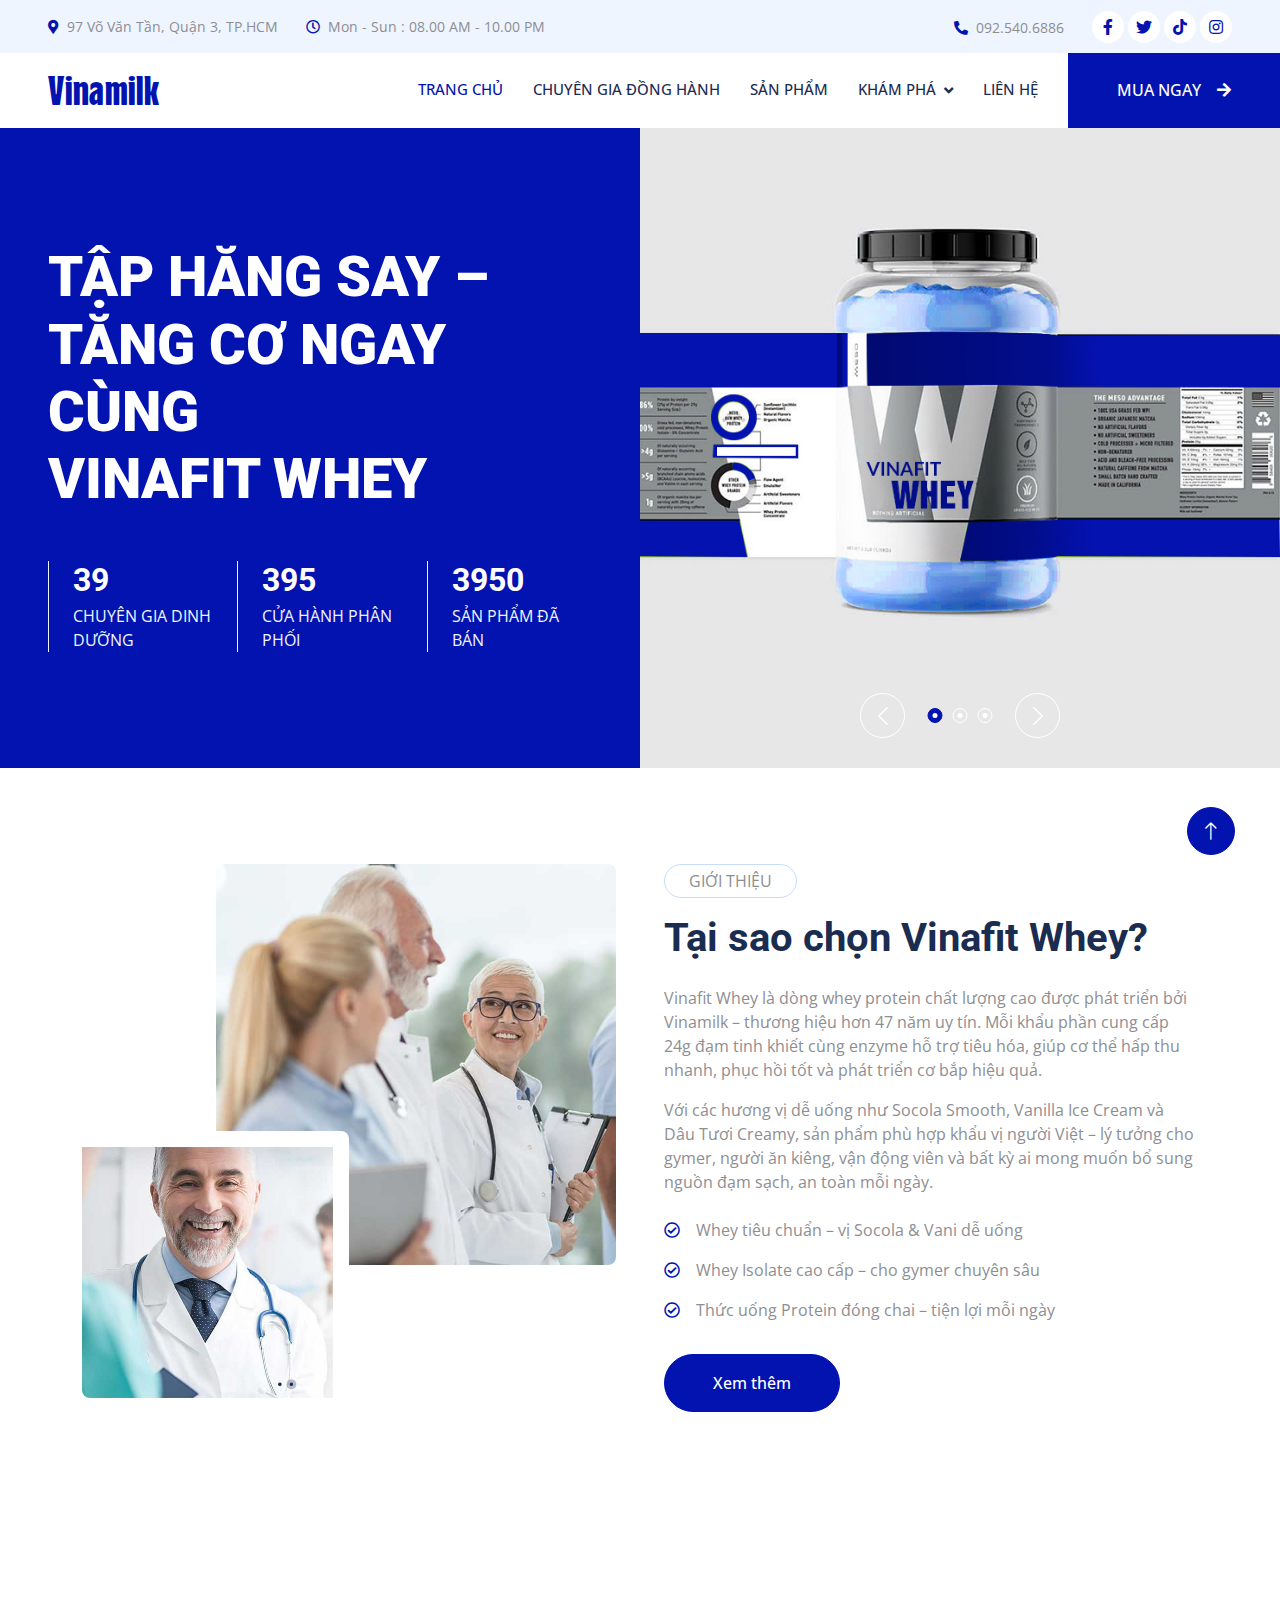
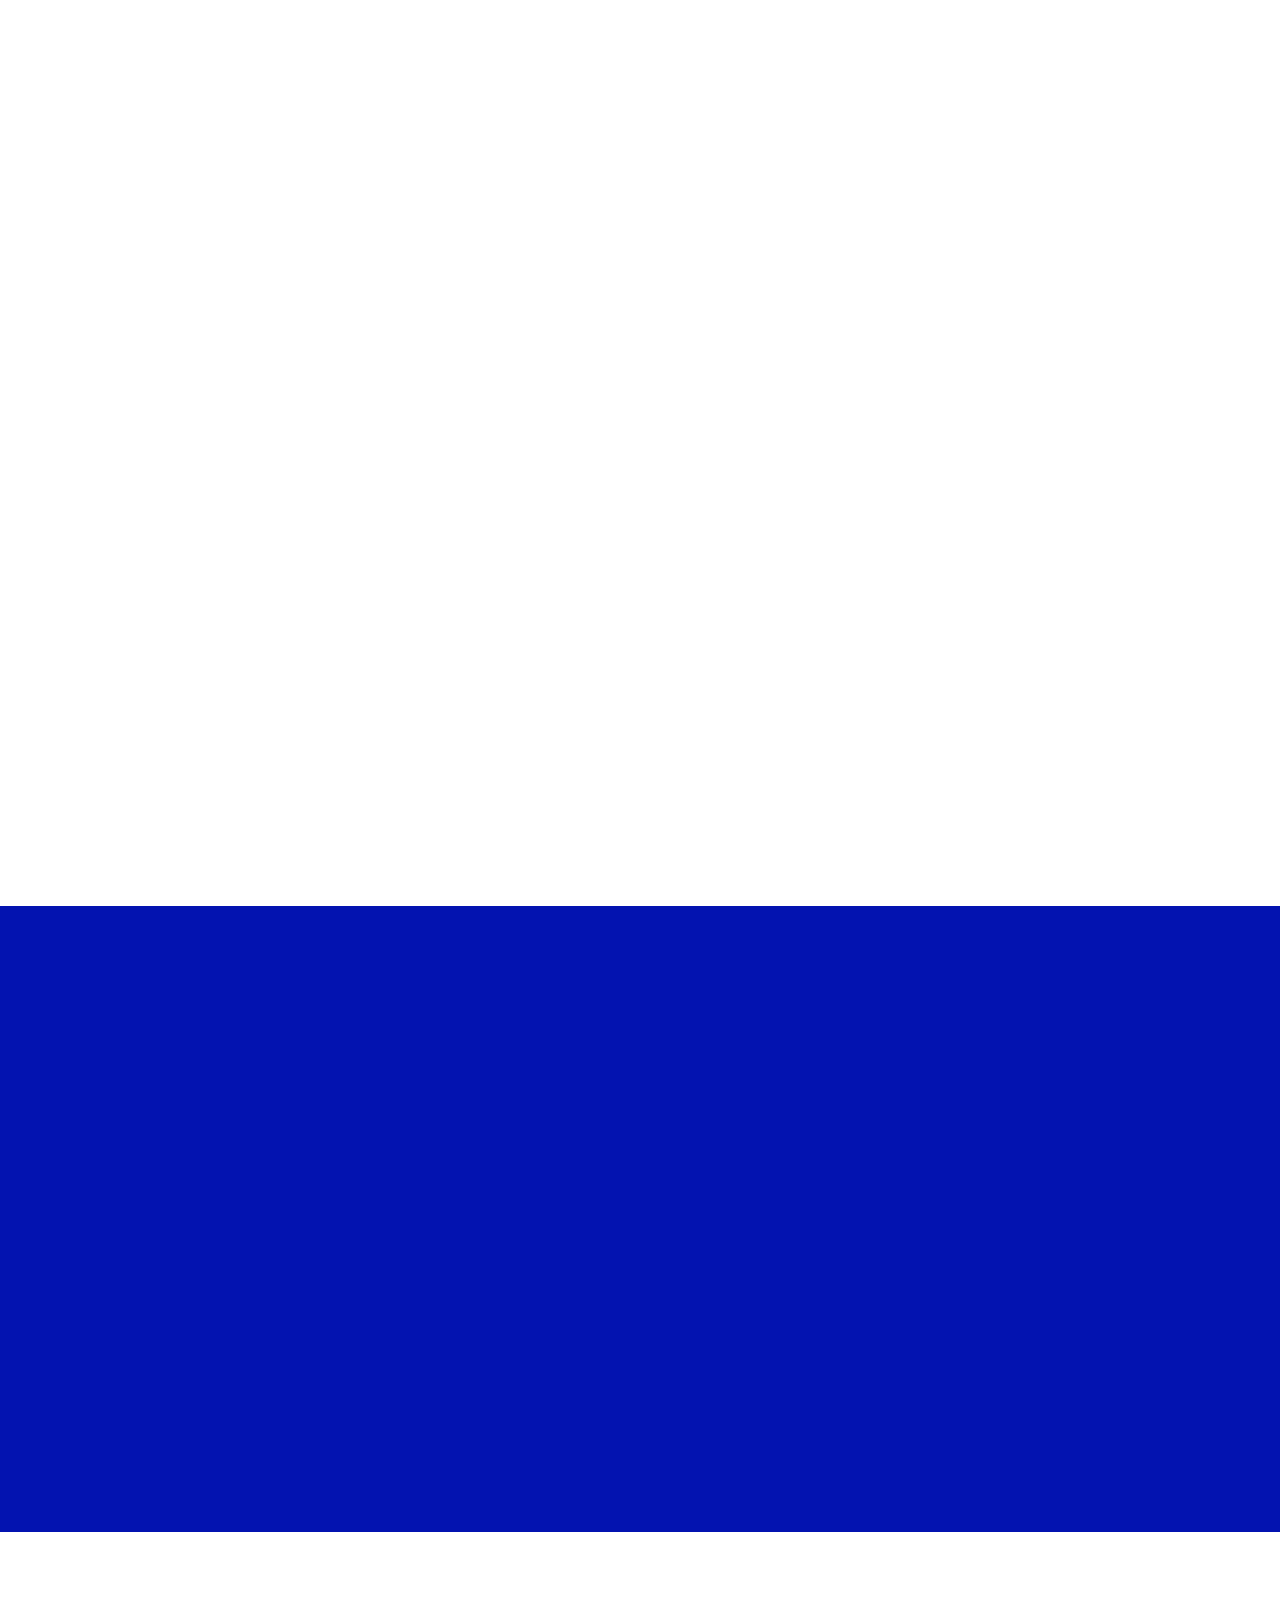
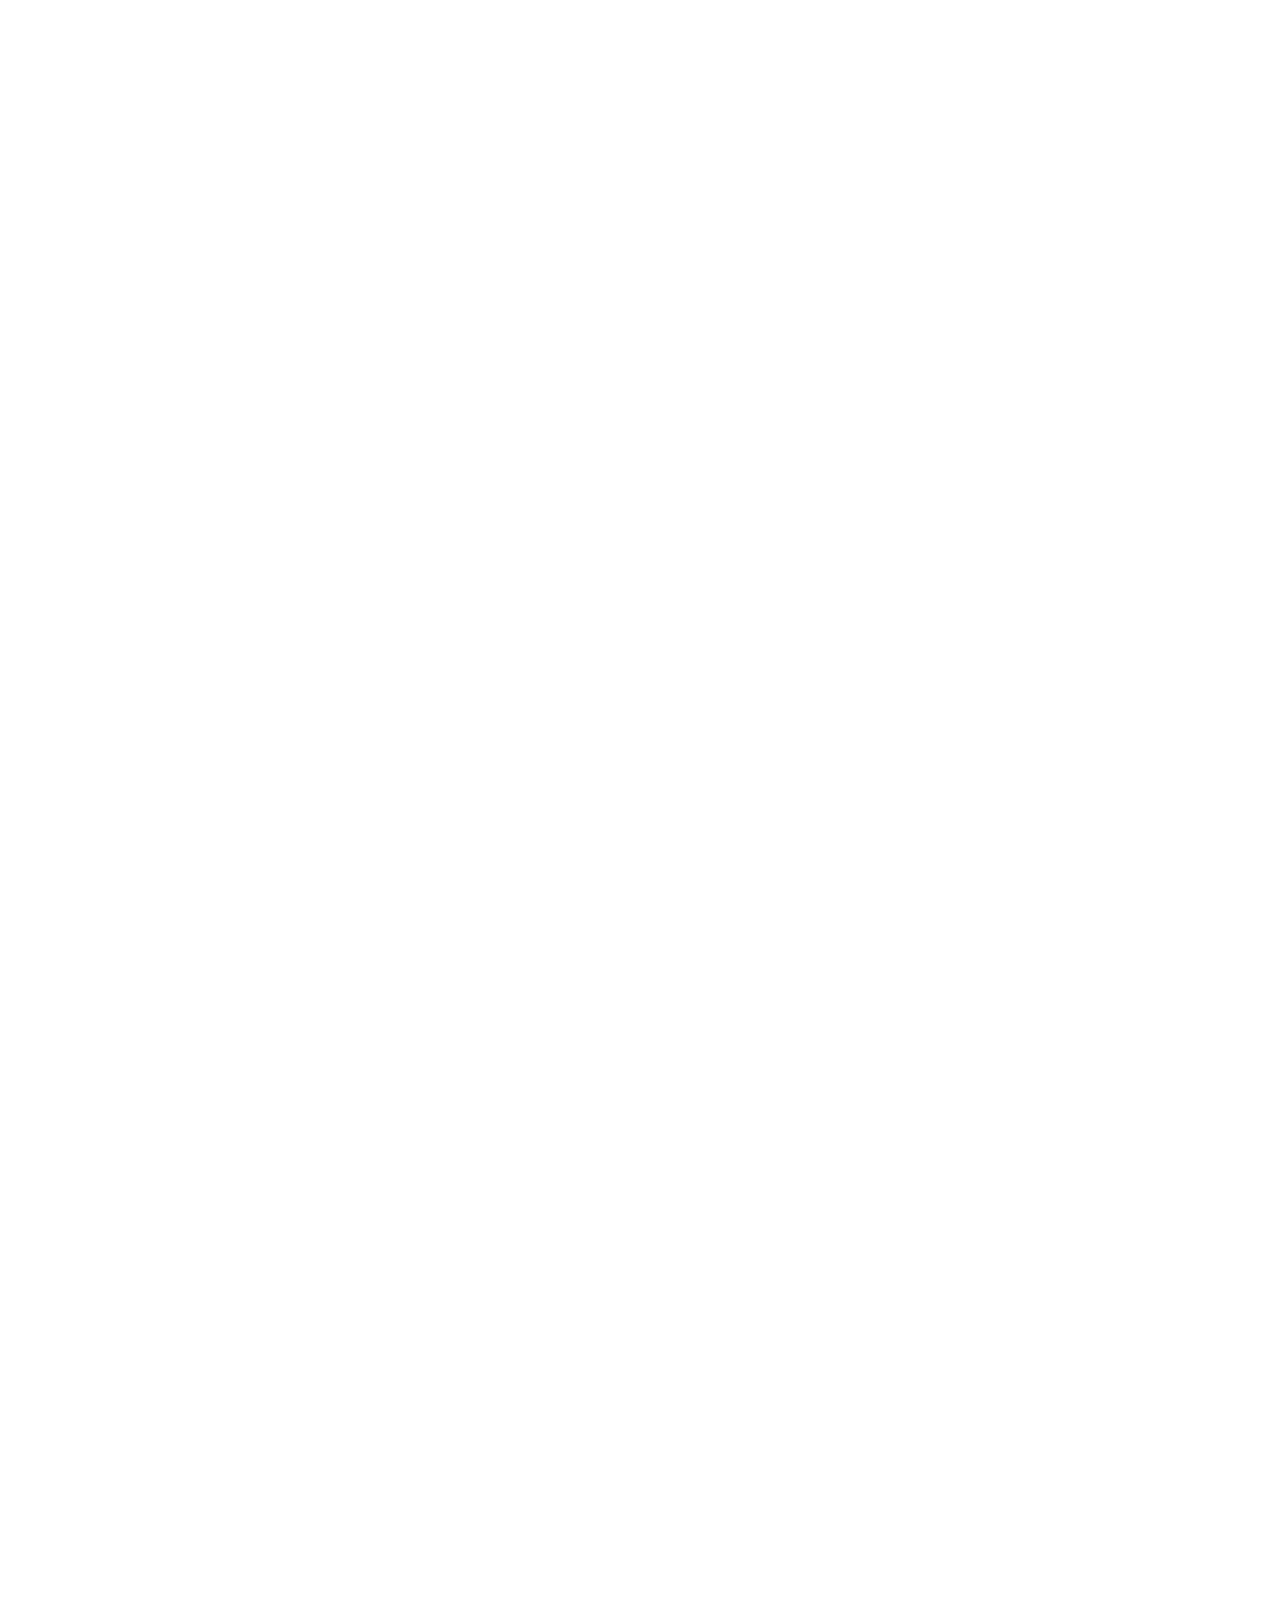
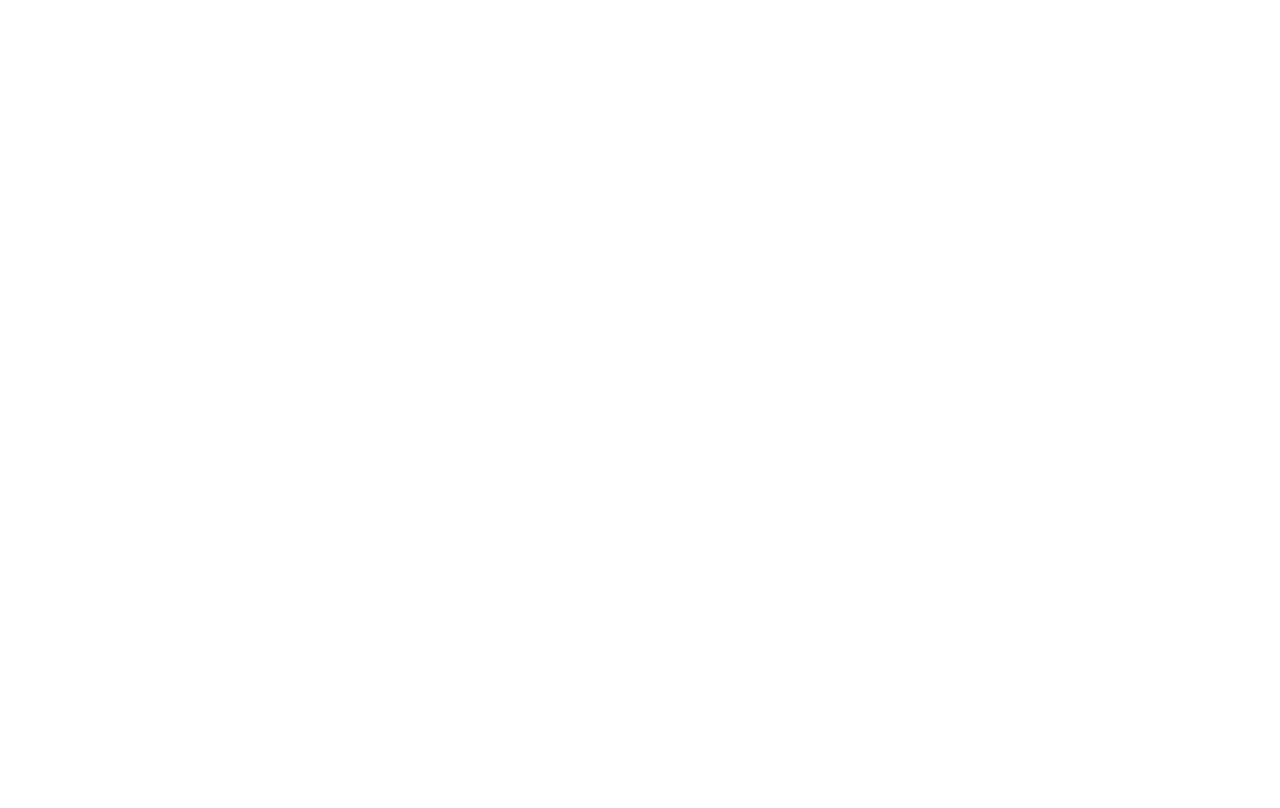
<file: index.html>
<!DOCTYPE html>
<html lang="en">

<head>
    <meta charset="utf-8">
    <title>Vinamilk</title>
    <meta content="width=device-width, initial-scale=1.0" name="viewport">
    <meta content="" name="keywords">
    <meta content="" name="description">

    <!-- vinamilkicon -->
    <link href="img/vinamilk.ico" rel="icon">
    <link href="https://cdnjs.cloudflare.com/ajax/libs/font-awesome/5.15.4/css/all.min.css" rel="stylesheet">


    <!-- Google Web Fonts -->
    <link rel="preconnect" href="https://fonts.googleapis.com">
    <link rel="preconnect" href="https://fonts.gstatic.com" crossorigin>
    <link href="https://fonts.googleapis.com/css2?family=Open+Sans:wght@400;500&family=Roboto:wght@500;700;900&display=swap" rel="stylesheet"> 
  
    <!-- Icon Font Stylesheet -->
    <link href="https://cdnjs.cloudflare.com/ajax/libs/font-awesome/5.10.0/css/all.min.css" rel="stylesheet">
    <link href="https://cdn.jsdelivr.net/npm/bootstrap-icons@1.4.1/font/bootstrap-icons.css" rel="stylesheet">

    <!-- Libraries Stylesheet -->
    <link href="lib/animate/animate.min.css" rel="stylesheet">
    <link href="lib/owlcarousel/assets/owl.carousel.min.css" rel="stylesheet">
    <link href="lib/tempusdominus/css/tempusdominus-bootstrap-4.min.css" rel="stylesheet" />

    <!-- Customized Bootstrap Stylesheet -->
    <link href="css/bootstrap.min.css" rel="stylesheet">

    <!-- Template Stylesheet -->
    <link href="css/style.css" rel="stylesheet">
</head>

<body>
    <!-- Spinner Start -->
    <div id="spinner" class="show bg-white position-fixed translate-middle w-100 vh-100 top-50 start-50 d-flex align-items-center justify-content-center">
        <div class="spinner-grow text-primary" style="width: 3rem; height: 3rem;" role="status">
            <span class="sr-only">Loading...</span>
        </div>
    </div>
    <!-- Spinner End -->


    <!-- Topbar Start -->
    <div class="container-fluid bg-light p-0 wow fadeIn" data-wow-delay="0.1s">
        <div class="row gx-0 d-none d-lg-flex">
            <div class="col-lg-7 px-5 text-start">
                <div class="h-100 d-inline-flex align-items-center py-3 me-4">
                    <small class="fa fa-map-marker-alt text-primary me-2"></small>
                    <small>97 Võ Văn Tần, Quận 3, TP.HCM</small>
                </div>
                <div class="h-100 d-inline-flex align-items-center py-3">
                    <small class="far fa-clock text-primary me-2"></small>
                    <small>Mon - Sun : 08.00 AM - 10.00 PM</small>
                </div>
            </div>
            <div class="col-lg-5 px-5 text-end">
                <div class="h-100 d-inline-flex align-items-center py-3 me-4">
                    <small class="fa fa-phone-alt text-primary me-2"></small>
                    <small>092.540.6886</small>
                </div>
                <div class="h-100 d-inline-flex align-items-center">
                    <a class="btn btn-sm-square rounded-circle bg-white text-primary me-1" href=""><i class="fab fa-facebook-f"></i></a>
                    <a class="btn btn-sm-square rounded-circle bg-white text-primary me-1" href=""><i class="fab fa-twitter"></i></a>
                    <a class="btn btn-sm-square rounded-circle bg-white text-primary me-1" href="#">
                        <i class="fab fa-tiktok"></i>
                      </a>
                    <a class="btn btn-sm-square rounded-circle bg-white text-primary me-0" href=""><i class="fab fa-instagram"></i></a>
                </div>
            </div>
        </div>
    </div>
    <!-- Topbar End -->


    <!-- Navbar Start -->
    <nav class="navbar navbar-expand-lg bg-white navbar-light sticky-top p-0 wow fadeIn" data-wow-delay="0.1s">
        <a href="index.html" class="navbar-brand d-flex align-items-center px-4 px-lg-5">
            <h1 class="m-0 text-primary logo-vinamilk"><i class=></i>Vinamilk</h1>
              
        </a>
        <button type="button" class="navbar-toggler me-4" data-bs-toggle="collapse" data-bs-target="#navbarCollapse">
            <span class="navbar-toggler-icon"></span>
        </button>
        <div class="collapse navbar-collapse" id="navbarCollapse">
            <div class="navbar-nav ms-auto p-4 p-lg-0">
                <a href="index.html" class="nav-item nav-link active">Trang chủ</a>
                <a href="about.html" class="nav-item nav-link">Chuyên gia đồng hành</a>
                <a href="service.html" class="nav-item nav-link">Sản phẩm</a>
                <div class="nav-item dropdown">
                    <a href="#" class="nav-link dropdown-toggle" data-bs-toggle="dropdown">Khám phá</a>
                    <div class="dropdown-menu rounded-0 rounded-bottom m-0">
                        <a href="feature.html" class="dropdown-item">THÀNH PHẦN & LỢI ÍCH</a>
                        <a href="appointment.html" class="dropdown-item">TƯ VẤN DINH DƯỠNG</a>
                        <a href="testimonial.html" class="dropdown-item">ĐÁNH GIÁ</a>
<a href="https://new.vinamilk.com.vn/store-list" class="dropdown-item" target="_blank">HỆ THỐNG CỬA HÀNG</a>


                        
                    </div>
                </div>
                <a href="contact.html" class="nav-item nav-link">Liên hệ</a>
            </div>
            <a href="" class="btn btn-primary rounded-0 py-4 px-lg-5 d-none d-lg-block">MUA NGAY<i class="fa fa-arrow-right ms-3"></i></a>
        </div>
    </nav>
    <!-- Navbar End -->


    <!-- Header Start -->
    <div class="container-fluid header bg-primary p-0 mb-5">
        <div class="row g-0 align-items-center flex-column-reverse flex-lg-row">
            <div class="col-lg-6 p-5 wow fadeIn" data-wow-delay="0.1s">
                <h1 class="display-4 text-white mb-5">
                    TẬP HĂNG SAY – TĂNG CƠ NGAY CÙNG <br class="d-none d-lg-block">VINAFIT WHEY
                </h1>
                <div class="row g-4">
                    <div class="col-sm-4">
                        <div class="border-start border-light ps-4">
                            <h2 class="text-white mb-1" data-toggle="counter-up">123</h2>
                            <p class="text-light mb-0">CHUYÊN GIA DINH DƯỠNG</p>
                        </div>
                    </div>
                    <div class="col-sm-4">
                        <div class="border-start border-light ps-4">
                            <h2 class="text-white mb-1" data-toggle="counter-up">1234</h2>
                            <p class="text-light mb-0">CỬA HÀNH PHÂN PHỐI</p>
                        </div>
                    </div>
                    <div class="col-sm-4">
                        <div class="border-start border-light ps-4">
                            <h2 class="text-white mb-1" data-toggle="counter-up">12345</h2>
                            <p class="text-light mb-0">SẢN PHẨM ĐÃ BÁN</p>
                        </div>
                    </div>
                </div>
            </div>
            <div class="col-lg-6 wow fadeIn" data-wow-delay="0.5s">
                <div class="owl-carousel header-carousel">
                    <div class="owl-carousel-item position-relative">
                        <img class="img-fluid" src="img/9-04.jpg" alt="">
                        <div class="owl-carousel-text">
                            <h1 class="display-1 text-white mb-0"></h1>
                        </div>
                    </div>
                    <div class="owl-carousel-item position-relative">
                        <img class="img-fluid" src="img/carousel-2.jpg" alt="">
                        <div class="owl-carousel-text">
                            <h1 class="display-1 text-white mb-0"></h1>
                        </div>
                    </div>
                    <div class="owl-carousel-item position-relative">
                        <img class="img-fluid" src="img/carousel-3.jpg" alt="">
                        <div class="owl-carousel-text">
                            <h1 class="display-1 text-white mb-0"></h1>
                        </div>
                    </div>
                </div>
            </div>
        </div>
    </div>
    <!-- Header End -->


<!-- About Start -->
<div class="container-xxl py-5">
    <div class="container">
        <div class="row g-5">
            <!-- Ảnh minh họa -->
            <div class="col-lg-6 wow fadeIn" data-wow-delay="0.1s">
                <div class="d-flex flex-column">
                    <img class="img-fluid rounded w-75 align-self-end" src="img/about-1.jpg" alt="">
                    <img class="img-fluid rounded w-50 bg-white pt-3 pe-3" src="img/about-2.jpg" alt="" style="margin-top: -25%;">
                </div>
            </div>

            <!-- Nội dung -->
            <div class="col-lg-6 wow fadeIn" data-wow-delay="0.5s">
                <p class="d-inline-block border rounded-pill py-1 px-4">GIỚI THIỆU</p>
                <h1 class="mb-4">Tại sao chọn Vinafit Whey?</h1>

                <p>
                    Vinafit Whey là dòng whey protein chất lượng cao được phát triển bởi Vinamilk – thương hiệu hơn 47 năm uy tín. Mỗi khẩu phần cung cấp 24g đạm tinh khiết cùng enzyme hỗ trợ tiêu hóa, giúp cơ thể hấp thu nhanh, phục hồi tốt và phát triển cơ bắp hiệu quả.
                </p>
                <p class="mb-4">
                    Với các hương vị dễ uống như Socola Smooth, Vanilla Ice Cream và Dâu Tươi Creamy, sản phẩm phù hợp khẩu vị người Việt – lý tưởng cho gymer, người ăn kiêng, vận động viên và bất kỳ ai mong muốn bổ sung nguồn đạm sạch, an toàn mỗi ngày.
                </p>

                <p><i class="far fa-check-circle text-primary me-3"></i>Whey tiêu chuẩn – vị Socola & Vani dễ uống</p>
                <p><i class="far fa-check-circle text-primary me-3"></i>Whey Isolate cao cấp – cho gymer chuyên sâu</p>
                <p><i class="far fa-check-circle text-primary me-3"></i>Thức uống Protein đóng chai – tiện lợi mỗi ngày</p>

                <a class="btn btn-primary rounded-pill py-3 px-5 mt-3" href="#">Xem thêm</a>
            </div>
        </div>
    </div>
</div>
<!-- About End -->



   <!-- Product Start -->
<div class="container-xxl py-5">
    <div class="container">
        <div class="text-center mx-auto mb-5 wow fadeInUp" data-wow-delay="0.1s" style="max-width: 600px;">
            <p class="d-inline-block border rounded-pill py-1 px-4">Sản phẩm</p>
            <h1>Dòng sản phẩm Vinafit Whey</h1>
        </div>
        <div class="row g-4">

            <!-- Sản phẩm 1 -->
            <div class="col-lg-4 col-md-6 wow fadeInUp" data-wow-delay="0.1s">
                <div class="service-item bg-light rounded h-100 p-5">
                    <div class="d-inline-flex align-items-center justify-content-center bg-white rounded-circle mb-4" style="width: 65px; height: 65px;">
                        <i class="fa fa-dumbbell text-primary fs-4"></i>
                    </div>
                    <h4 class="mb-3">Vinafit Whey Gold</h4>
                    <p class="mb-4">Đạm chất lượng cao giúp tăng cơ hiệu quả, phù hợp người tập thể hình cường độ cao.</p>
                    <a class="btn" href="#"><i class="fa fa-plus text-primary me-3"></i>Xem chi tiết</a>
                </div>
            </div>

            <!-- Sản phẩm 2 -->
            <div class="col-lg-4 col-md-6 wow fadeInUp" data-wow-delay="0.3s">
                <div class="service-item bg-light rounded h-100 p-5">
                    <div class="d-inline-flex align-items-center justify-content-center bg-white rounded-circle mb-4" style="width: 65px; height: 65px;">
                        <i class="fa fa-bolt text-primary fs-4"></i>
                    </div>
                    <h4 class="mb-3">Whey Isolate</h4>
                    <p class="mb-4">100% Isolate – không lactose, hấp thu nhanh, không gây đầy bụng. Phù hợp người nhạy cảm.</p>
                    <a class="btn" href="#"><i class="fa fa-plus text-primary me-3"></i>Xem chi tiết</a>
                </div>
            </div>

            <!-- Sản phẩm 3 -->
            <div class="col-lg-4 col-md-6 wow fadeInUp" data-wow-delay="0.5s">
                <div class="service-item bg-light rounded h-100 p-5">
                    <div class="d-inline-flex align-items-center justify-content-center bg-white rounded-circle mb-4" style="width: 65px; height: 65px;">
                        <i class="fa fa-weight text-primary fs-4"></i>
                    </div>
                    <h4 class="mb-3">Mass Gainer</h4>
                    <p class="mb-4">Tăng cân sạch với tỷ lệ đạm – carb – chất béo cân bằng. Giải pháp cho người gầy lâu năm.</p>
                    <a class="btn" href="#"><i class="fa fa-plus text-primary me-3"></i>Xem chi tiết</a>
                </div>
            </div>

            <!-- Sản phẩm 4 -->
            <div class="col-lg-4 col-md-6 wow fadeInUp" data-wow-delay="0.1s">
                <div class="service-item bg-light rounded h-100 p-5">
                    <div class="d-inline-flex align-items-center justify-content-center bg-white rounded-circle mb-4" style="width: 65px; height: 65px;">
                        <i class="fa fa-fire text-primary fs-4"></i>
                    </div>
                    <h4 class="mb-3">Fat Burner</h4>
                    <p class="mb-4">Giúp đốt mỡ hiệu quả, không mất cơ, hỗ trợ kiểm soát cân nặng và giảm mỡ bụng.</p>
                    <a class="btn" href="#"><i class="fa fa-plus text-primary me-3"></i>Xem chi tiết</a>
                </div>
            </div>

            <!-- Sản phẩm 5 -->
            <div class="col-lg-4 col-md-6 wow fadeInUp" data-wow-delay="0.3s">
                <div class="service-item bg-light rounded h-100 p-5">
                    <div class="d-inline-flex align-items-center justify-content-center bg-white rounded-circle mb-4" style="width: 65px; height: 65px;">
                        <i class="fa fa-leaf text-primary fs-4"></i>
                    </div>
                    <h4 class="mb-3">Vegan Protein</h4>
                    <p class="mb-4">Đạm thực vật từ đậu nành và gạo, phù hợp với người ăn chay và hệ tiêu hóa yếu.</p>
                    <a class="btn" href="#"><i class="fa fa-plus text-primary me-3"></i>Xem chi tiết</a>
                </div>
            </div>

            <!-- Sản phẩm 6 -->
            <div class="col-lg-4 col-md-6 wow fadeInUp" data-wow-delay="0.5s">
                <div class="service-item bg-light rounded h-100 p-5">
                    <div class="d-inline-flex align-items-center justify-content-center bg-white rounded-circle mb-4" style="width: 65px; height: 65px;">
                        <i class="fa fa-bottle-water text-primary fs-4"></i>
                    </div>
                    <h4 class="mb-3">Protein Uống Liền</h4>
                    <p class="mb-4">Tiện lợi mang theo, dùng ngay sau tập. Hương vị thơm ngon, phù hợp với lối sống bận rộn.</p>
                    <a class="btn" href="#"><i class="fa fa-plus text-primary me-3"></i>Xem chi tiết</a>
                </div>
            </div>

        </div>
    </div>
</div>
<!-- Product End -->



<!-- Feature Start -->
<div class="container-fluid bg-primary overflow-hidden my-5 px-lg-0">
    <div class="container feature px-lg-0">
        <div class="row g-0 mx-lg-0">
            <!-- Bên trái: nội dung -->
            <div class="col-lg-6 feature-text py-5 wow fadeIn" data-wow-delay="0.1s">
                <div class="p-lg-5 ps-lg-0">
                    <p class="d-inline-block border rounded-pill text-light py-1 px-4">Thành phần & lợi ích</p>
                    <h1 class="text-white mb-4">Vì sao chọn Vinafit Whey?</h1>
                    <p class="text-white mb-4 pb-2">Vinafit Whey không chỉ là nguồn đạm chất lượng cao, mà còn được tối ưu với enzyme hỗ trợ tiêu hóa, không chất cấm và phù hợp với thể trạng người Việt. Hãy khám phá 4 điểm mạnh cốt lõi giúp Vinafit Whey trở thành lựa chọn hàng đầu của gymer, người ăn kiêng và người sống khỏe.</p>
                    
                    <div class="row g-4">
                        <!-- Lợi ích 1 -->
                        <div class="col-6">
                            <div class="d-flex align-items-center">
                                <div class="d-flex flex-shrink-0 align-items-center justify-content-center rounded-circle bg-light" style="width: 55px; height: 55px;">
                                    <i class="fa fa-dumbbell text-primary"></i>
                                </div>
                                <div class="ms-4">
                                    <p class="text-white mb-2">24g Protein</p>
                                    <h5 class="text-white mb-0">Tăng cơ vượt trội</h5>
                                </div>
                            </div>
                        </div>

                        <!-- Lợi ích 2 -->
                        <div class="col-6">
                            <div class="d-flex align-items-center">
                                <div class="d-flex flex-shrink-0 align-items-center justify-content-center rounded-circle bg-light" style="width: 55px; height: 55px;">
                                    <i class="fa fa-stomach text-primary"></i>
                                </div>
                                <div class="ms-4">
                                    <p class="text-white mb-2">Thêm Enzyme</p>
                                    <h5 class="text-white mb-0">Hấp thu dễ dàng</h5>
                                </div>
                            </div>
                        </div>

                        <!-- Lợi ích 3 -->
                        <div class="col-6">
                            <div class="d-flex align-items-center">
                                <div class="d-flex flex-shrink-0 align-items-center justify-content-center rounded-circle bg-light" style="width: 55px; height: 55px;">
                                    <i class="fa fa-ban text-primary"></i>
                                </div>
                                <div class="ms-4">
                                    <p class="text-white mb-2">Không chất cấm</p>
                                    <h5 class="text-white mb-0">An toàn & kiểm định</h5>
                                </div>
                            </div>
                        </div>

                        <!-- Lợi ích 4 -->
                        <div class="col-6">
                            <div class="d-flex align-items-center">
                                <div class="d-flex flex-shrink-0 align-items-center justify-content-center rounded-circle bg-light" style="width: 55px; height: 55px;">
                                    <i class="fa fa-seedling text-primary"></i>
                                </div>
                                <div class="ms-4">
                                    <p class="text-white mb-2">Dễ uống</p>
                                    <h5 class="text-white mb-0">Hương vị Việt hóa</h5>
                                </div>
                            </div>
                        </div>
                    </div>
                </div>
            </div>

            <!-- Bên phải: ảnh minh họa -->
            <div class="col-lg-6 pe-lg-0 wow fadeIn" data-wow-delay="0.5s" style="min-height: 400px;">
                <div class="position-relative h-100">

                </div>
            </div>
        </div>
    </div>
</div>
<!-- Feature End -->



<!-- Team Start -->
<div class="container-xxl py-5">
    <div class="container">
        <div class="text-center mx-auto mb-5 wow fadeInUp" data-wow-delay="0.1s" style="max-width: 600px;">
            <p class="d-inline-block border rounded-pill py-1 px-4">ĐỘI NGŨ CHUYÊN GIA</p>
            <h1>Đồng hành cùng Vinafit Whey</h1>
        </div>
        <div class="row g-4">

            <!-- Chuyên gia 1 -->
            <div class="col-lg-3 col-md-6 wow fadeInUp" data-wow-delay="0.1s">
                <div class="team-item position-relative rounded overflow-hidden">
                    <div class="overflow-hidden">
                        <img class="img-fluid" src="img/team-1.jpg" alt="">
                    </div>
                    <div class="team-text bg-light text-center p-4">
                        <h5>TS. Ngô Hồng Anh</h5>
                        <p class="text-primary">Chuyên gia dinh dưỡng lâm sàng</p>
                        <div class="team-social text-center">
                            <a class="btn btn-square" href="#"><i class="fab fa-facebook-f"></i></a>
                            <a class="btn btn-square" href="#"><i class="fab fa-linkedin-in"></i></a>
                            <a class="btn btn-square" href="#"><i class="fab fa-instagram"></i></a>
                        </div>
                    </div>
                </div>
            </div>

            <!-- Chuyên gia 2 -->
            <div class="col-lg-3 col-md-6 wow fadeInUp" data-wow-delay="0.3s">
                <div class="team-item position-relative rounded overflow-hidden">
                    <div class="overflow-hidden">
                        <img class="img-fluid" src="img/team-2.jpg" alt="">
                    </div>
                    <div class="team-text bg-light text-center p-4">
                        <h5>BS. Lê Tần Thịnh</h5>
                        <p class="text-primary">Bác sĩ tư vấn sức khỏe tổng quát</p>
                        <div class="team-social text-center">
                            <a class="btn btn-square" href="#"><i class="fab fa-facebook-f"></i></a>
                            <a class="btn btn-square" href="#"><i class="fab fa-twitter"></i></a>
                            <a class="btn btn-square" href="#"><i class="fab fa-instagram"></i></a>
                        </div>
                    </div>
                </div>
            </div>

            <!-- Chuyên gia 3 -->
            <div class="col-lg-3 col-md-6 wow fadeInUp" data-wow-delay="0.5s">
                <div class="team-item position-relative rounded overflow-hidden">
                    <div class="overflow-hidden">
                        <img class="img-fluid" src="img/3 (3).png" alt="">
                    </div>
                    <div class="team-text bg-light text-center p-4">
                        <h5>HLV Trịnh Tuấn Anh</h5>
                        <p class="text-primary">Chuyên gia thể hình & tăng cơ</p>
                        <div class="team-social text-center">
                            <a class="btn btn-square" href="#"><i class="fab fa-facebook-f"></i></a>
                            <a class="btn btn-square" href="#"><i class="fab fa-youtube"></i></a>
                            <a class="btn btn-square" href="#"><i class="fab fa-instagram"></i></a>
                        </div>
                    </div>
                </div>
            </div>

            <!-- Chuyên gia 4 -->
            <div class="col-lg-3 col-md-6 wow fadeInUp" data-wow-delay="0.7s">
                <div class="team-item position-relative rounded overflow-hidden">
                    <div class="overflow-hidden">
                        <img class="img-fluid" src="img/4 (2).png" alt="">
                    </div>
                    <div class="team-text bg-light text-center p-4">
                        <h5>Coach Lê Anh Khoa</h5>
                        <p class="text-primary">Chuyên gia lối sống & eat clean</p>
                        <div class="team-social text-center">
                            <a class="btn btn-square" href="#"><i class="fab fa-facebook-f"></i></a>
                            <a class="btn btn-square" href="#"><i class="fab fa-tiktok"></i></a>
                            <a class="btn btn-square" href="#"><i class="fab fa-instagram"></i></a>
                        </div>
                    </div>
                </div>
            </div>

        </div>
    </div>
</div>
<!-- Team End -->



   <!-- Appointment Start -->
<div class="container-xxl py-5">
    <div class="container">
        <div class="row g-5">
            <!-- Phần trái: giới thiệu -->
            <div class="col-lg-6 wow fadeInUp" data-wow-delay="0.1s">
                <p class="d-inline-block border rounded-pill py-1 px-4">Đặt tư vấn</p>
                <h1 class="mb-4">Tư vấn dinh dưỡng cùng chuyên gia của Vinafit</h1>
                <p class="mb-4">Bạn đang muốn tăng cơ, siết cân hay tìm sản phẩm whey phù hợp với thể trạng? Đội ngũ chuyên gia của Vinafit sẽ giúp bạn chọn đúng loại whey tối ưu nhất theo mục tiêu và khẩu vị.</p>
                <div class="bg-light rounded d-flex align-items-center p-5 mb-4">
                    <div class="d-flex flex-shrink-0 align-items-center justify-content-center rounded-circle bg-white" style="width: 55px; height: 55px;">
                        <i class="fa fa-phone-alt text-primary"></i>
                    </div>
                    <div class="ms-4">
                        <p class="mb-2">Gọi tư vấn miễn phí</p>
                        <h5 class="mb-0">092.540.6886</h5>
                    </div>
                </div>
                <div class="bg-light rounded d-flex align-items-center p-5">
                    <div class="d-flex flex-shrink-0 align-items-center justify-content-center rounded-circle bg-white" style="width: 55px; height: 55px;">
                        <i class="fa fa-envelope-open text-primary"></i>
                    </div>
                    <div class="ms-4">
                        <p class="mb-2">Email hỗ trợ</p>
                        <h5 class="mb-0">support@vinafitwhey.vn</h5>
                    </div>
                </div>
            </div>

            <!-- Phần phải: form -->
            <div class="col-lg-6 wow fadeInUp" data-wow-delay="0.5s">
                <div class="bg-light rounded h-100 d-flex align-items-center p-5">
                    <form>
                        <div class="row g-3">
                            <div class="col-12 col-sm-6">
                                <input type="text" class="form-control border-0" placeholder="Họ và tên" style="height: 55px;">
                            </div>
                            <div class="col-12 col-sm-6">
                                <input type="email" class="form-control border-0" placeholder="Email" style="height: 55px;">
                            </div>
                            <div class="col-12 col-sm-6">
                                <input type="text" class="form-control border-0" placeholder="Số điện thoại" style="height: 55px;">
                            </div>
                            <div class="col-12 col-sm-6">
                                <select class="form-select border-0" style="height: 55px;">
                                    <option selected>Chọn chuyên gia</option>
                                    <option value="1">Chuyên gia dinh dưỡng</option>
                                    <option value="2">Bác sĩ tư vấn sức khỏe</option>
                                    <option value="3">Chuyên gia thể hình</option>
                                    <option value="4">Huấn luyện viên cá nhân</option>
                                </select>
                            </div>
                            <div class="col-12 col-sm-6">
                                <div class="date" id="date" data-target-input="nearest">
                                    <input type="text" class="form-control border-0 datetimepicker-input" placeholder="Chọn ngày" data-target="#date" data-toggle="datetimepicker" style="height: 55px;">
                                </div>
                            </div>
                            <div class="col-12 col-sm-6">
                                <div class="time" id="time" data-target-input="nearest">
                                    <input type="text" class="form-control border-0 datetimepicker-input" placeholder="Chọn giờ" data-target="#time" data-toggle="datetimepicker" style="height: 55px;">
                                </div>
                            </div>
                            <div class="col-12">
                                <textarea class="form-control border-0" rows="5" placeholder="Mục tiêu dinh dưỡng hoặc tình trạng sức khỏe bạn đang quan tâm..."></textarea>
                            </div>
                            <div class="col-12">
                                <button class="btn btn-primary w-100 py-3" type="submit">Đặt lịch tư vấn</button>
                            </div>
                        </div>
                    </form>
                </div>
            </div>

        </div>
    </div>
</div>
<!-- Appointment End -->


    <!-- Testimonial Start -->
<div class="container-xxl py-5">
    <div class="container">
        <div class="text-center mx-auto mb-5 wow fadeInUp" data-wow-delay="0.1s" style="max-width: 600px;">
            <p class="d-inline-block border rounded-pill py-1 px-4">Khách hàng</p>
            <h1>Cảm nhận từ người đã sử dụng Vinafit Whey</h1>
        </div>
        <div class="owl-carousel testimonial-carousel wow fadeInUp" data-wow-delay="0.1s">
            
            <!-- Testimonial 1 -->
            <div class="testimonial-item text-center">
                <img class="img-fluid bg-light rounded-circle p-2 mx-auto mb-4" src="img/testimonial-1.jpg" style="width: 100px; height: 100px;">
                <div class="testimonial-text rounded text-center p-4">
                    <p>Vị cà phê của Vinafit Whey ngon cực kỳ! Mình uống thay luôn cho bữa sáng, vừa tiện vừa giúp tỉnh táo. Sau 1 tháng dùng đều đặn, cơ thể săn chắc hơn rõ rệt.</p>
                    <h5 class="mb-1">Ms. Hồng Phúc</h5>
                    <span class="fst-italic">Nhân viên văn phòng - TP.HCM</span>
                </div>
            </div>

            <!-- Testimonial 2 -->
            <div class="testimonial-item text-center">
                <img class="img-fluid bg-light rounded-circle p-2 mx-auto mb-4" src="img/testimonial-2.jpg" style="width: 100px; height: 100px;">
                <div class="testimonial-text rounded text-center p-4">
                    <p>Mình từng thử nhiều loại whey, nhưng Vinafit là lần đầu thấy vừa ngon vừa dễ tiêu. Mình chọn vị Dâu – uống như sinh tố, không bị ngọt gắt. Tăng cơ rõ luôn sau 3 tuần.</p>
                    <h5 class="mb-1">Mr. Tuấn Bùi</h5>
                    <span class="fst-italic">Huấn luyện viên cá nhân</span>
                </div>
            </div>

            <!-- Testimonial 3 -->
            <div class="testimonial-item text-center">
                <img class="img-fluid bg-light rounded-circle p-2 mx-auto mb-4" src="img/testimonial-3.jpg" style="width: 100px; height: 100px;">
                <div class="testimonial-text rounded text-center p-4">
                    <p>Mình chọn Vinafit Whey vì biết nguồn gốc rõ ràng, sản phẩm của Vinamilk nên rất yên tâm. Vị Socola đậm, dễ pha, hỗ trợ tập nặng rất tốt. Giao hàng cũng cực kỳ nhanh chóng.</p>
                    <h5 class="mb-1">Mr. Thế Nhân</h5>
                    <span class="fst-italic">Gymer lâu năm – Hà Nội</span>
                </div>
            </div>

        </div>
    </div>
</div>
<!-- Testimonial End -->



<!-- Footer Start -->
<div class="container-fluid bg-dark text-light footer mt-5 pt-5 wow fadeIn" data-wow-delay="0.1s">
    <div class="container py-5">
        <div class="row g-5">

            <!-- Cột 1: Thông tin liên hệ -->
            <div class="col-lg-3 col-md-6">
                <h5 class="text-light mb-4">Thông tin liên hệ</h5>
                <p class="mb-2"><i class="fa fa-map-marker-alt me-3"></i>97 Võ Văn Tần, Quận 3, TP.HCM</p>
                <p class="mb-2"><i class="fa fa-phone-alt me-3"></i>092.540.6886</p>
                <p class="mb-2"><i class="fa fa-envelope me-3"></i>support@vinafitwhey.vn</p>
                <div class="d-flex pt-2">
                    <a class="btn btn-outline-light btn-social rounded-circle" href="#"><i class="fab fa-facebook-f"></i></a>
                    <a class="btn btn-outline-light btn-social rounded-circle" href="#"><i class="fab fa-instagram"></i></a>
                    <a class="btn btn-outline-light btn-social rounded-circle" href="#"><i class="fab fa-tiktok"></i></a>
                    <a class="btn btn-outline-light btn-social rounded-circle" href="#"><i class="fab fa-youtube"></i></a>
                </div>
            </div>

            <!-- Cột 2: Sản phẩm -->
            <div class="col-lg-3 col-md-6">
                <h5 class="text-light mb-4">Sản phẩm</h5>
                <a class="btn btn-link" href="#">Whey Vị Socola</a>
                <a class="btn btn-link" href="#">Whey Vị Dâu</a>
                <a class="btn btn-link" href="#">Whey Vị Cà Phê</a>
                <a class="btn btn-link" href="#">Whey Isolate</a>
                <a class="btn btn-link" href="#">Protein Dạng Uống</a>
            </div>

            <!-- Cột 3: Hỗ trợ -->
            <div class="col-lg-3 col-md-6">
                <h5 class="text-light mb-4">Hỗ trợ</h5>
                <a class="btn btn-link" href="#">Về chúng tôi</a>
                <a class="btn btn-link" href="#">Chính sách giao hàng</a>
                <a class="btn btn-link" href="#">Chính sách đổi trả</a>
                <a class="btn btn-link" href="#">Câu hỏi thường gặp</a>
                <a class="btn btn-link" href="#">Liên hệ</a>
            </div>

            <!-- Cột 4: Đăng ký nhận thông tin -->
            <div class="col-lg-3 col-md-6">
                <h5 class="text-light mb-4">Nhận thông tin ưu đãi</h5>
                <p>Đăng ký để nhận khuyến mãi độc quyền, thông tin sản phẩm và mẹo dinh dưỡng mỗi tuần từ Vinafit.</p>
                <div class="position-relative mx-auto" style="max-width: 400px;">
                    <input class="form-control border-0 w-100 py-3 ps-4 pe-5" type="text" placeholder="Nhập email của bạn">
                    <button type="button" class="btn btn-primary py-2 position-absolute top-0 end-0 mt-2 me-2">Đăng ký</button>
                </div>
            </div>

        </div>
    </div>

    <!-- Bản quyền -->
    <div class="container">
        <div class="copyright">
            <div class="row">
                <div class="col-md-6 text-center text-md-start mb-3 mb-md-0">
                    &copy; <a class="border-bottom" href="#">Vinafit Whey</a> – Sản phẩm của Vinamilk. Đã đăng ký bản quyền.
                </div>
                <div class="col-md-6 text-center text-md-end">
                    Thiết kế bởi <a class="border-bottom" href="https://zzyakenzz.github.io/">Le Tan Thinh</a>
                </div>
            </div>
        </div>
    </div>
</div>
<!-- Footer End -->



    <!-- Back to Top -->
    <a href="#" class="btn btn-lg btn-primary btn-lg-square rounded-circle back-to-top"><i class="bi bi-arrow-up"></i></a>


    <!-- JavaScript Libraries -->
    <script src="https://code.jquery.com/jquery-3.4.1.min.js"></script>
    <script src="https://cdn.jsdelivr.net/npm/bootstrap@5.0.0/dist/js/bootstrap.bundle.min.js"></script>
    <script src="lib/wow/wow.min.js"></script>
    <script src="lib/easing/easing.min.js"></script>
    <script src="lib/waypoints/waypoints.min.js"></script>
    <script src="lib/counterup/counterup.min.js"></script>
    <script src="lib/owlcarousel/owl.carousel.min.js"></script>
    <script src="lib/tempusdominus/js/moment.min.js"></script>
    <script src="lib/tempusdominus/js/moment-timezone.min.js"></script>
    <script src="lib/tempusdominus/js/tempusdominus-bootstrap-4.min.js"></script>

    <!-- Template Javascript -->
    <script src="js/main.js"></script>
</body>

</html>
</file>
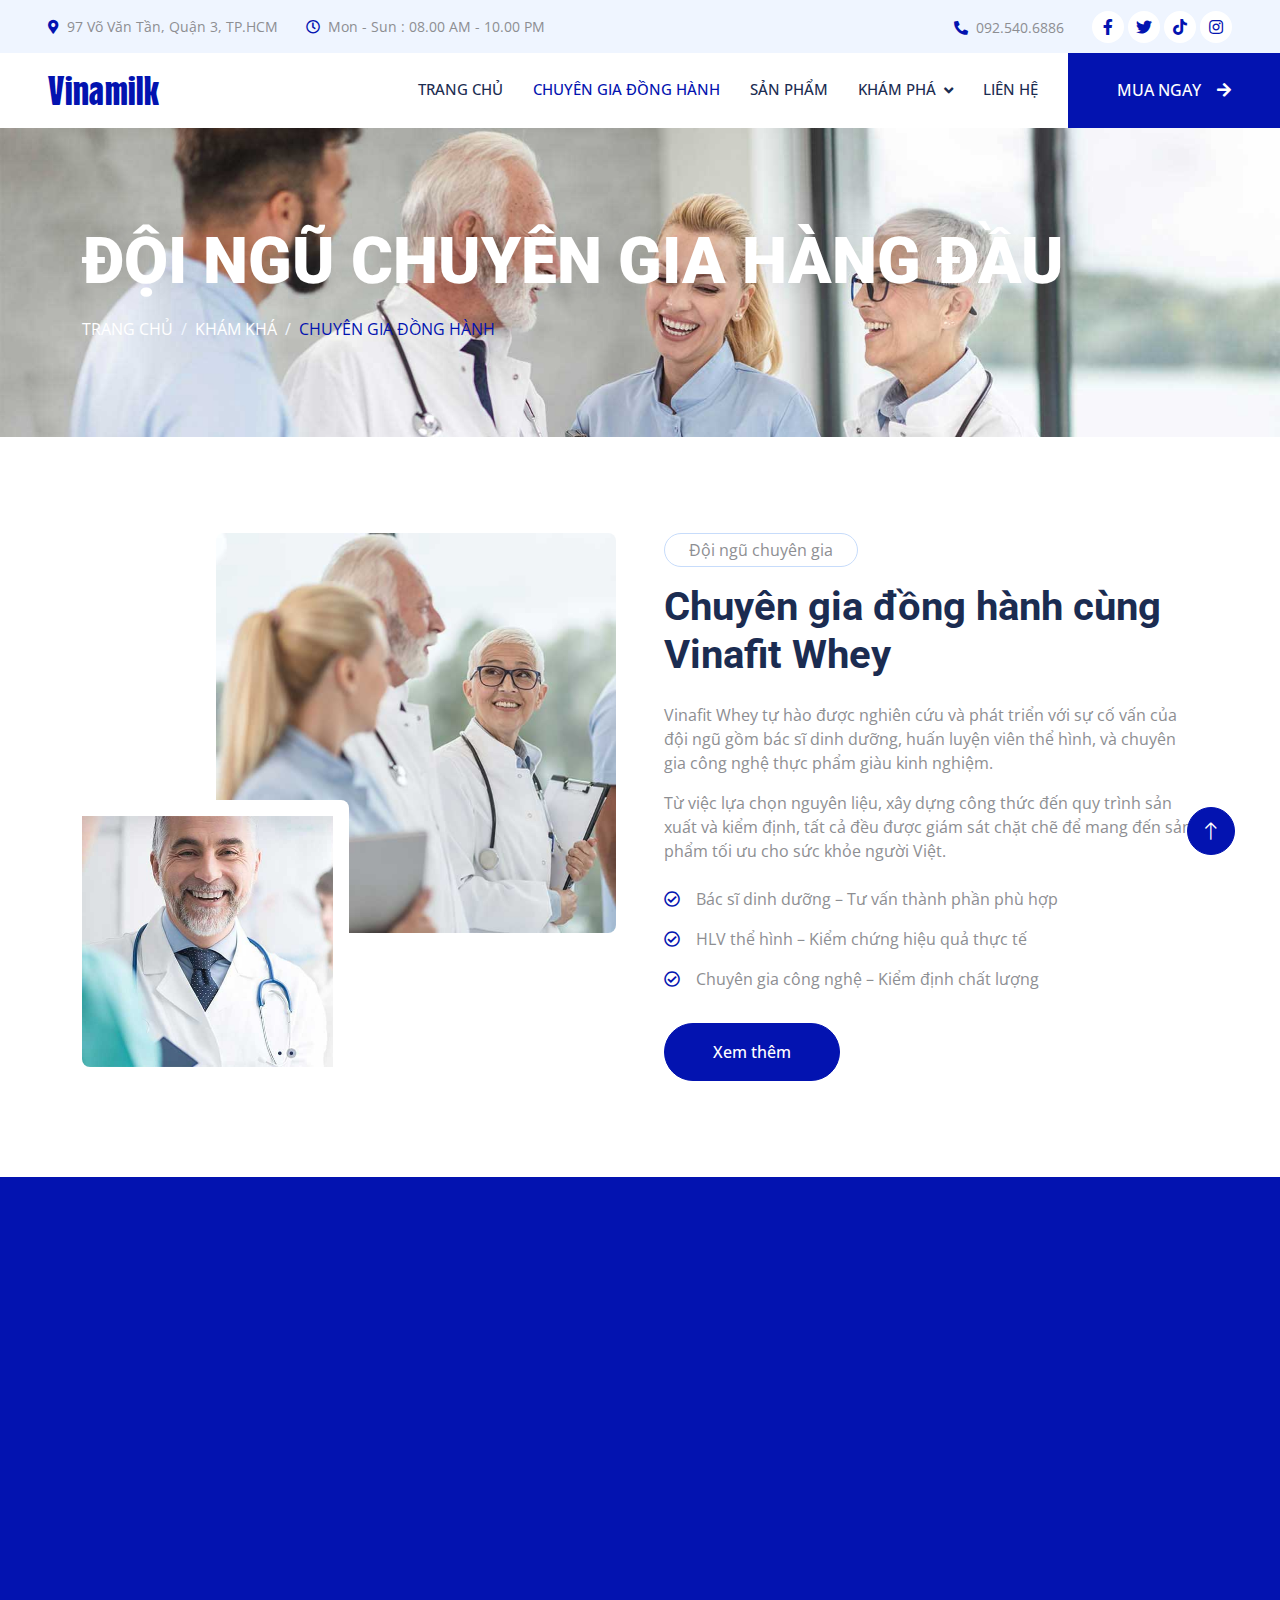
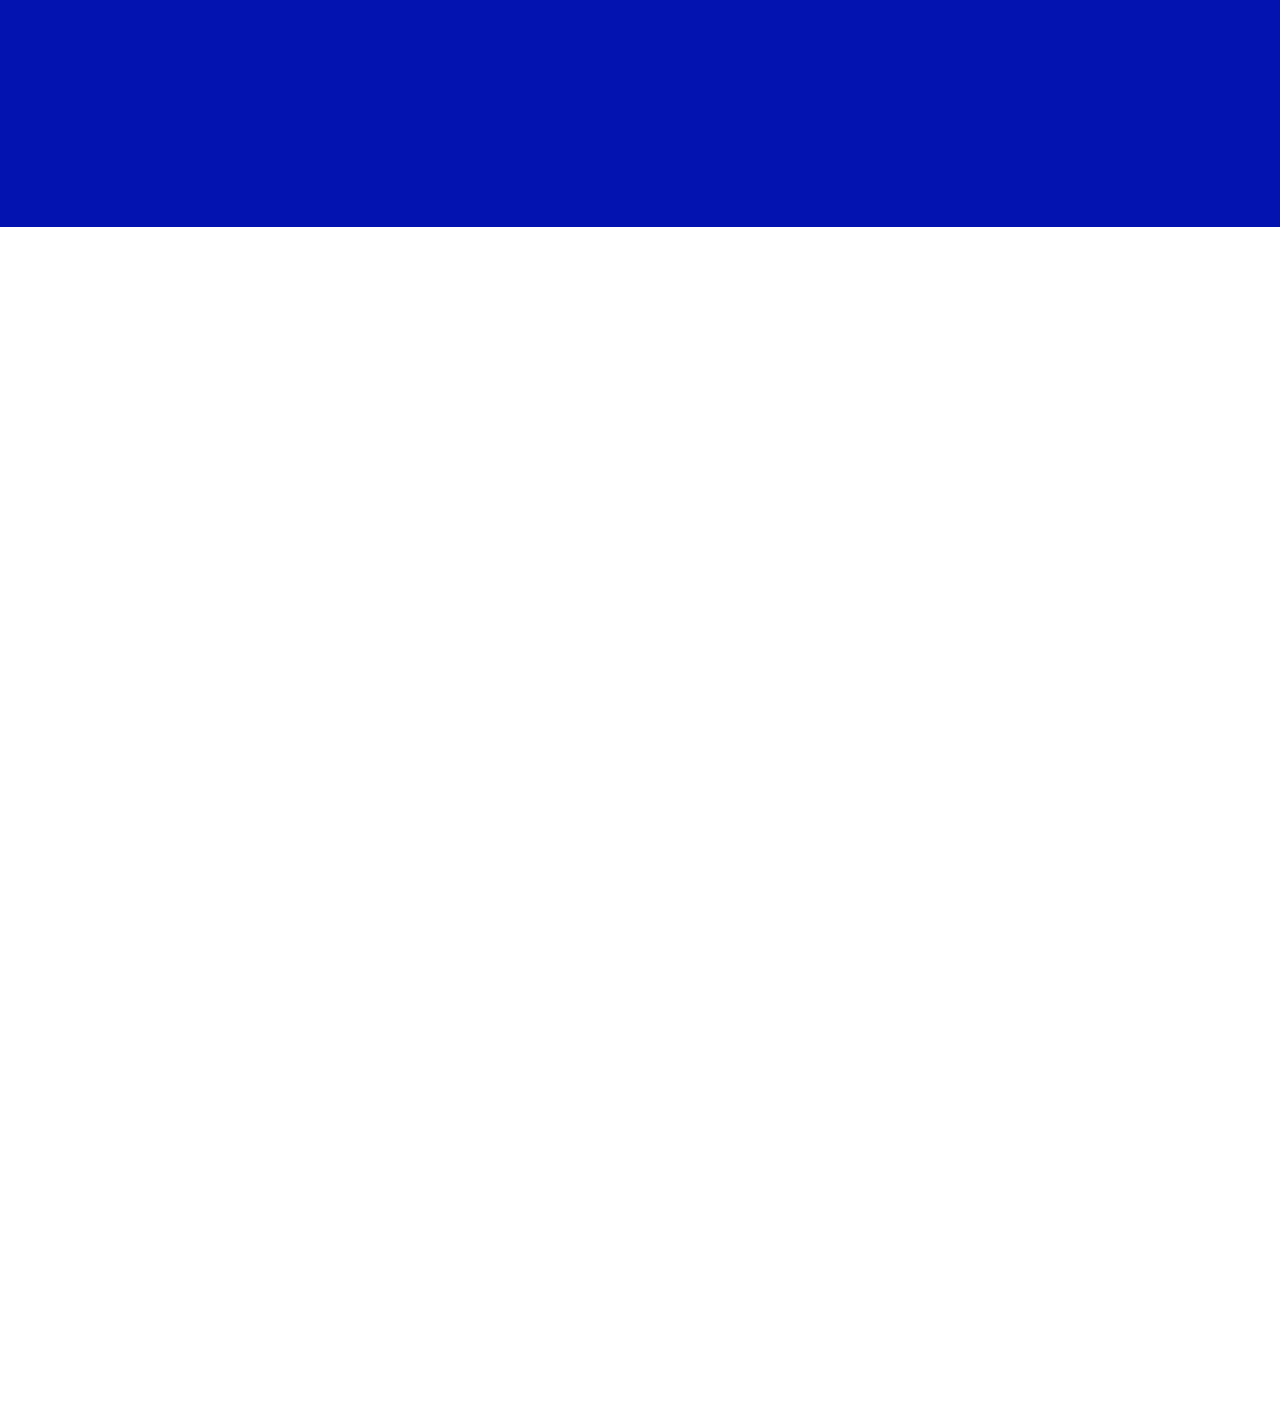
<file: about.html>
<!DOCTYPE html>
<html lang="en">
<!-- CHUYÊN GIA ĐỒNG HÀNH -->
<head>
    <meta charset="utf-8">
    <title>Vinamilk</title>
    <meta content="width=device-width, initial-scale=1.0" name="viewport">
    <meta content="" name="keywords">
    <meta content="" name="description">

    <!-- Favicon -->
    <link href="img/favicon.ico" rel="icon">
    <link href="https://cdnjs.cloudflare.com/ajax/libs/font-awesome/5.15.4/css/all.min.css" rel="stylesheet">

    <!-- Google Web Fonts -->
    <link rel="preconnect" href="https://fonts.googleapis.com">
    <link rel="preconnect" href="https://fonts.gstatic.com" crossorigin>
    <link href="https://fonts.googleapis.com/css2?family=Open+Sans:wght@400;500&family=Roboto:wght@500;700;900&display=swap" rel="stylesheet"> 

    <!-- Icon Font Stylesheet -->
    <link href="https://cdnjs.cloudflare.com/ajax/libs/font-awesome/5.10.0/css/all.min.css" rel="stylesheet">
    <link href="https://cdn.jsdelivr.net/npm/bootstrap-icons@1.4.1/font/bootstrap-icons.css" rel="stylesheet">

    <!-- Libraries Stylesheet -->
    <link href="lib/animate/animate.min.css" rel="stylesheet">
    <link href="lib/owlcarousel/assets/owl.carousel.min.css" rel="stylesheet">
    <link href="lib/tempusdominus/css/tempusdominus-bootstrap-4.min.css" rel="stylesheet" />

    <!-- Customized Bootstrap Stylesheet -->
    <link href="css/bootstrap.min.css" rel="stylesheet">

    <!-- Template Stylesheet -->
    <link href="css/style.css" rel="stylesheet">
</head>

<body>
    <!-- Spinner Start -->
    <div id="spinner" class="show bg-white position-fixed translate-middle w-100 vh-100 top-50 start-50 d-flex align-items-center justify-content-center">
        <div class="spinner-grow text-primary" style="width: 3rem; height: 3rem;" role="status">
            <span class="sr-only">Loading...</span>
        </div>
    </div>
    <!-- Spinner End -->


     <!-- Topbar Start -->
     <div class="container-fluid bg-light p-0 wow fadeIn" data-wow-delay="0.1s">
        <div class="row gx-0 d-none d-lg-flex">
            <div class="col-lg-7 px-5 text-start">
                <div class="h-100 d-inline-flex align-items-center py-3 me-4">
                    <small class="fa fa-map-marker-alt text-primary me-2"></small>
                    <small>97 Võ Văn Tần, Quận 3, TP.HCM</small>
                </div>
                <div class="h-100 d-inline-flex align-items-center py-3">
                    <small class="far fa-clock text-primary me-2"></small>
                    <small>Mon - Sun : 08.00 AM - 10.00 PM</small>
                </div>
            </div>
            <div class="col-lg-5 px-5 text-end">
                <div class="h-100 d-inline-flex align-items-center py-3 me-4">
                    <small class="fa fa-phone-alt text-primary me-2"></small>
                    <small>092.540.6886</small>
                </div>
                <div class="h-100 d-inline-flex align-items-center">
                    <a class="btn btn-sm-square rounded-circle bg-white text-primary me-1" href=""><i class="fab fa-facebook-f"></i></a>
                    <a class="btn btn-sm-square rounded-circle bg-white text-primary me-1" href=""><i class="fab fa-twitter"></i></a>
                    <a class="btn btn-sm-square rounded-circle bg-white text-primary me-1" href="#">
                        <i class="fab fa-tiktok"></i>
                      </a>
                    <a class="btn btn-sm-square rounded-circle bg-white text-primary me-0" href=""><i class="fab fa-instagram"></i></a>
                </div>
            </div>
        </div>
    </div>
    <!-- Topbar End -->



    <!-- Navbar Start -->
    <nav class="navbar navbar-expand-lg bg-white navbar-light sticky-top p-0 wow fadeIn" data-wow-delay="0.1s">
        <a href="index.html" class="navbar-brand d-flex align-items-center px-4 px-lg-5">
            <h1 class="m-0 text-primary logo-vinamilk"><i class=></i>Vinamilk</h1>
        </a>
        <button type="button" class="navbar-toggler me-4" data-bs-toggle="collapse" data-bs-target="#navbarCollapse">
            <span class="navbar-toggler-icon"></span>
        </button>
        <div class="collapse navbar-collapse" id="navbarCollapse">
            <div class="navbar-nav ms-auto p-4 p-lg-0">
                <a href="index.html" class="nav-item nav-link">Trang chủ</a>
                <a href="about.html" class="nav-item nav-link active">Chuyên gia đồng hành</a>
                <a href="service.html" class="nav-item nav-link">Sản phẩm</a>
                <div class="nav-item dropdown">
                    <a href="#" class="nav-link dropdown-toggle" data-bs-toggle="dropdown">Khám phá</a>
                    <div class="dropdown-menu rounded-0 rounded-bottom m-0">
                        <a href="feature.html" class="dropdown-item">THÀNH PHẦN & LỢI ÍCH</a>
                        <a href="appointment.html" class="dropdown-item">TƯ VẤN DINH DƯỠNG</a>
                        <a href="testimonial.html" class="dropdown-item">ĐÁNH GIÁ</a>
                        <a href="https://new.vinamilk.com.vn/store-list" class="dropdown-item" target="_blank">HỆ THỐNG CỬA HÀNG</a>
                    </div>
                </div>
                <a href="contact.html" class="nav-item nav-link">LIÊN HỆ</a>
            </div>
            <a href="" class="btn btn-primary rounded-0 py-4 px-lg-5 d-none d-lg-block">MUA NGAY<i class="fa fa-arrow-right ms-3"></i></a>
        </div>
    </nav>
    <!-- Navbar End -->


    <!-- Page Header Start -->
    <div class="container-fluid page-header py-5 mb-5 wow fadeIn" data-wow-delay="0.1s">
        <div class="container py-5">
            <h1 class="display-3 text-white mb-3 animated slideInDown">ĐỘI NGŨ CHUYÊN GIA HÀNG ĐẦU</h1>
            <nav aria-label="breadcrumb animated slideInDown">
                <ol class="breadcrumb text-uppercase mb-0">
                    <li class="breadcrumb-item"><a class="text-white" href="#">TRANG CHỦ</a></li>
                    <li class="breadcrumb-item"><a class="text-white" href="#">KHÁM KHÁ</a></li>
                    <li class="breadcrumb-item text-primary active" aria-current="page">CHUYÊN GIA ĐỒNG HÀNH</li>
                </ol>
            </nav>
        </div>
    </div>
    <!-- Page Header End -->


    <!-- About Start -->
    <div class="container-xxl py-5">
        <div class="container">
            <div class="row g-5">
                <div class="col-lg-6 wow fadeIn" data-wow-delay="0.1s">
                    <div class="d-flex flex-column">
                        <img class="img-fluid rounded w-75 align-self-end" src="img/about-1.jpg" alt="">
                        <img class="img-fluid rounded w-50 bg-white pt-3 pe-3" src="img/about-2.jpg" alt="" style="margin-top: -25%;">
                    </div>
                </div>
                <div class="col-lg-6 wow fadeIn" data-wow-delay="0.5s">
                    <p class="d-inline-block border rounded-pill py-1 px-4">Đội ngũ chuyên gia</p>
                    <h1 class="mb-4">Chuyên gia đồng hành cùng Vinafit Whey</h1>
                    <p>Vinafit Whey tự hào được nghiên cứu và phát triển với sự cố vấn của đội ngũ gồm bác sĩ dinh dưỡng, huấn luyện viên thể hình, và chuyên gia công nghệ thực phẩm giàu kinh nghiệm.</p>
                    <p class="mb-4">Từ việc lựa chọn nguyên liệu, xây dựng công thức đến quy trình sản xuất và kiểm định, tất cả đều được giám sát chặt chẽ để mang đến sản phẩm tối ưu cho sức khỏe người Việt.</p>
                    <p><i class="far fa-check-circle text-primary me-3"></i>Bác sĩ dinh dưỡng – Tư vấn thành phần phù hợp</p>
                    <p><i class="far fa-check-circle text-primary me-3"></i>HLV thể hình – Kiểm chứng hiệu quả thực tế</p>
                    <p><i class="far fa-check-circle text-primary me-3"></i>Chuyên gia công nghệ – Kiểm định chất lượng</p>
                    <a class="btn btn-primary rounded-pill py-3 px-5 mt-3" href="#">Xem thêm</a>
                </div>
                
                </div>
            </div>
        </div>
    </div>
    <!-- About End -->


    <!-- Feature Start -->
<!-- Feature Start -->
<div class="container-fluid bg-primary overflow-hidden my-5 px-lg-0">
    <div class="container feature px-lg-0">
        <div class="row g-0 mx-lg-0">
            <div class="col-lg-6 feature-text py-5 wow fadeIn" data-wow-delay="0.1s">
                <div class="p-lg-5 ps-lg-0">
                    <p class="d-inline-block border rounded-pill text-light py-1 px-4">Lý do chọn Vinafit</p>
                    <h1 class="text-white mb-4">Vinafit Whey – Đáng tin từ chất lượng đến trải nghiệm</h1>
                    <p class="text-white mb-4 pb-2">Không chỉ là whey protein, Vinafit mang đến giải pháp toàn diện cho gymer, người ăn kiêng và sống khỏe. Từ công thức chuẩn hóa quốc tế đến khẩu vị thuần Việt – tất cả vì sức khỏe người dùng.</p>
                        <div class="row g-4">
                            <div class="col-6">
                                <div class="d-flex align-items-center">
                                    <div class="d-flex flex-shrink-0 align-items-center justify-content-center rounded-circle bg-light" style="width: 55px; height: 55px;">
                                        <i class="fa fa-user-md text-primary"></i>
                                    </div>
                                    <div class="ms-4">
                                        <p class="text-white mb-2">Cố vấn chuyên gia</p>
                                        <h5 class="text-white mb-0">Bác sĩ & HLV thể hình</h5>
                                    </div>
                                </div>
                            </div>
                            <div class="col-6">
                                <div class="d-flex align-items-center">
                                    <div class="d-flex flex-shrink-0 align-items-center justify-content-center rounded-circle bg-light" style="width: 55px; height: 55px;">
                                        <i class="fa fa-check text-primary"></i>
                                    </div>
                                    <div class="ms-4">
                                        <p class="text-white mb-2">Kiểm định nghiêm ngặt</p>
                                        <h5 class="text-white mb-0">Không chất cấm</h5>
                                    </div>
                                </div>
                            </div>
                            <div class="col-6">
                                <div class="d-flex align-items-center">
                                    <div class="d-flex flex-shrink-0 align-items-center justify-content-center rounded-circle bg-light" style="width: 55px; height: 55px;">
                                        <i class="fa fa-comment-medical text-primary"></i>
                                    </div>
                                    <div class="ms-4">
                                        <p class="text-white mb-2">Dịch vụ tận tâm</p>
                                        <h5 class="text-white mb-0">Tư vấn dinh dưỡng</h5>
                                    </div>
                                </div>
                            </div>
                            <div class="col-6">
                                <div class="d-flex align-items-center">
                                    <div class="d-flex flex-shrink-0 align-items-center justify-content-center rounded-circle bg-light" style="width: 55px; height: 55px;">
                                        <i class="fa fa-headphones text-primary"></i>
                                    </div>
                                    <div class="ms-4">
                                        <p class="text-white mb-2">Hỗ trợ 24/7</p>
                                        <h5 class="text-white mb-0">Kênh đa nền tảng</h5>
                                    </div>
                                </div>
                            </div>
                        </div>
                    </div>
                </div>
                <div class="col-lg-6 pe-lg-0 wow fadeIn" data-wow-delay="0.5s" style="min-height: 400px;">
                    <div class="position-relative h-100">
                        <img class="position-absolute img-fluid w-100 h-100" src="img/feature.jpg" style="object-fit: cover;" alt="">
                    </div>
                </div>
            </div>
        </div>
    </div>
    <!-- Feature End -->


    <!-- Team Start -->
<div class="container-xxl py-5">
    <div class="container">
        <div class="text-center mx-auto mb-5 wow fadeInUp" data-wow-delay="0.1s" style="max-width: 600px;">
            <p class="d-inline-block border rounded-pill py-1 px-4">ĐỘI NGŨ CHUYÊN GIA</p>
            <h1>Đồng hành cùng Vinafit Whey</h1>
        </div>
        <div class="row g-4">

            <!-- Chuyên gia 1 -->
            <div class="col-lg-3 col-md-6 wow fadeInUp" data-wow-delay="0.1s">
                <div class="team-item position-relative rounded overflow-hidden">
                    <div class="overflow-hidden">
                        <img class="img-fluid" src="img/team-1.jpg" alt="">
                    </div>
                    <div class="team-text bg-light text-center p-4">
                        <h5>TS. Nguyễn Thị Hồng Uyên</h5>
                        <p class="text-primary">Chuyên gia dinh dưỡng lâm sàng</p>
                        <div class="team-social text-center">
                            <a class="btn btn-square" href="#"><i class="fab fa-facebook-f"></i></a>
                            <a class="btn btn-square" href="#"><i class="fab fa-linkedin-in"></i></a>
                            <a class="btn btn-square" href="#"><i class="fab fa-instagram"></i></a>
                        </div>
                    </div>
                </div>
            </div>

            <!-- Chuyên gia 2 -->
            <div class="col-lg-3 col-md-6 wow fadeInUp" data-wow-delay="0.3s">
                <div class="team-item position-relative rounded overflow-hidden">
                    <div class="overflow-hidden">
                        <img class="img-fluid" src="img/team-2.jpg" alt="">
                    </div>
                    <div class="team-text bg-light text-center p-4">
                        <h5>BS. Lê Hoàng Vũ</h5>
                        <p class="text-primary">Bác sĩ tư vấn sức khỏe tổng quát</p>
                        <div class="team-social text-center">
                            <a class="btn btn-square" href="#"><i class="fab fa-facebook-f"></i></a>
                            <a class="btn btn-square" href="#"><i class="fab fa-twitter"></i></a>
                            <a class="btn btn-square" href="#"><i class="fab fa-instagram"></i></a>
                        </div>
                    </div>
                </div>
            </div>

            <!-- Chuyên gia 3 -->
            <div class="col-lg-3 col-md-6 wow fadeInUp" data-wow-delay="0.5s">
                <div class="team-item position-relative rounded overflow-hidden">
                    <div class="overflow-hidden">
                        <img class="img-fluid" src="img/3 (3).png" alt="">
                    </div>
                    <div class="team-text bg-light text-center p-4">
                        <h5>HLV Trịnh Tuấn Anh</h5>
                        <p class="text-primary">Chuyên gia thể hình & tăng cơ</p>
                        <div class="team-social text-center">
                            <a class="btn btn-square" href="#"><i class="fab fa-facebook-f"></i></a>
                            <a class="btn btn-square" href="#"><i class="fab fa-youtube"></i></a>
                            <a class="btn btn-square" href="#"><i class="fab fa-instagram"></i></a>
                        </div>
                    </div>
                </div>
            </div>

            <!-- Chuyên gia 4 -->
            <div class="col-lg-3 col-md-6 wow fadeInUp" data-wow-delay="0.7s">
                <div class="team-item position-relative rounded overflow-hidden">
                    <div class="overflow-hidden">
                        <img class="img-fluid" src="img/4 (2).png" alt="">
                    </div>
                    <div class="team-text bg-light text-center p-4">
                        <h5>Coach Nguyễn Hữu Tài</h5>
                        <p class="text-primary">Chuyên gia lối sống & eat clean</p>
                        <div class="team-social text-center">
                            <a class="btn btn-square" href="#"><i class="fab fa-facebook-f"></i></a>
                            <a class="btn btn-square" href="#"><i class="fab fa-tiktok"></i></a>
                            <a class="btn btn-square" href="#"><i class="fab fa-instagram"></i></a>
                        </div>
                    </div>
                </div>
            </div>

        </div>
    </div>
</div>
<!-- Team End -->
        

        <!-- Footer Start -->
        <div class="container-fluid bg-dark text-light footer mt-5 pt-5 wow fadeIn" data-wow-delay="0.1s">
            <div class="container py-5">
                <div class="row g-5">
        
                    <!-- Cột 1: Thông tin liên hệ -->
                    <div class="col-lg-3 col-md-6">
                        <h5 class="text-light mb-4">Thông tin liên hệ</h5>
                        <p class="mb-2"><i class="fa fa-map-marker-alt me-3"></i>97 Võ Văn Tần, Quận 3, TP.HCM</p>
                        <p class="mb-2"><i class="fa fa-phone-alt me-3"></i>092.540.6886</p>
                        <p class="mb-2"><i class="fa fa-envelope me-3"></i>support@vinafitwhey.vn</p>
                        <div class="d-flex pt-2">
                            <a class="btn btn-outline-light btn-social rounded-circle" href="#"><i class="fab fa-facebook-f"></i></a>
                            <a class="btn btn-outline-light btn-social rounded-circle" href="#"><i class="fab fa-instagram"></i></a>
                            <a class="btn btn-outline-light btn-social rounded-circle" href="#"><i class="fab fa-tiktok"></i></a>
                            <a class="btn btn-outline-light btn-social rounded-circle" href="#"><i class="fab fa-youtube"></i></a>
                        </div>
                    </div>
        
                    <!-- Cột 2: Sản phẩm -->
                    <div class="col-lg-3 col-md-6">
                        <h5 class="text-light mb-4">Sản phẩm</h5>
                        <a class="btn btn-link" href="#">Whey Vị Socola</a>
                        <a class="btn btn-link" href="#">Whey Vị Dâu</a>
                        <a class="btn btn-link" href="#">Whey Vị Cà Phê</a>
                        <a class="btn btn-link" href="#">Whey Isolate</a>
                        <a class="btn btn-link" href="#">Protein Dạng Uống</a>
                    </div>
        
                    <!-- Cột 3: Hỗ trợ -->
                    <div class="col-lg-3 col-md-6">
                        <h5 class="text-light mb-4">Hỗ trợ</h5>
                        <a class="btn btn-link" href="#">Về chúng tôi</a>
                        <a class="btn btn-link" href="#">Chính sách giao hàng</a>
                        <a class="btn btn-link" href="#">Chính sách đổi trả</a>
                        <a class="btn btn-link" href="#">Câu hỏi thường gặp</a>
                        <a class="btn btn-link" href="#">Liên hệ</a>
                    </div>
        
                    <!-- Cột 4: Đăng ký nhận thông tin -->
                    <div class="col-lg-3 col-md-6">
                        <h5 class="text-light mb-4">Nhận thông tin ưu đãi</h5>
                        <p>Đăng ký để nhận khuyến mãi độc quyền, thông tin sản phẩm và mẹo dinh dưỡng mỗi tuần từ Vinafit.</p>
                        <div class="position-relative mx-auto" style="max-width: 400px;">
                            <input class="form-control border-0 w-100 py-3 ps-4 pe-5" type="text" placeholder="Nhập email của bạn">
                            <button type="button" class="btn btn-primary py-2 position-absolute top-0 end-0 mt-2 me-2">Đăng ký</button>
                        </div>
                    </div>
        
                </div>
            </div>
        
            <!-- Bản quyền -->
            <div class="container">
                <div class="copyright">
                    <div class="row">
                        <div class="col-md-6 text-center text-md-start mb-3 mb-md-0">
                            &copy; <a class="border-bottom" href="#">Vinafit Whey</a> – Sản phẩm của Vinamilk. Đã đăng ký bản quyền.
                        </div>
                        <div class="col-md-6 text-center text-md-end">
                            Thiết kế bởi <a class="border-bottom" href="https://zzyakenzz.github.io/">Le Tan Thinh</a>
                        </div>
                    </div>
                </div>
            </div>
        </div>
        <!-- Footer End -->

    <!-- Back to Top -->
    <a href="#" class="btn btn-lg btn-primary btn-lg-square rounded-circle back-to-top"><i class="bi bi-arrow-up"></i></a>


    <!-- JavaScript Libraries -->
    <script src="https://code.jquery.com/jquery-3.4.1.min.js"></script>
    <script src="https://cdn.jsdelivr.net/npm/bootstrap@5.0.0/dist/js/bootstrap.bundle.min.js"></script>
    <script src="lib/wow/wow.min.js"></script>
    <script src="lib/easing/easing.min.js"></script>
    <script src="lib/waypoints/waypoints.min.js"></script>
    <script src="lib/counterup/counterup.min.js"></script>
    <script src="lib/owlcarousel/owl.carousel.min.js"></script>
    <script src="lib/tempusdominus/js/moment.min.js"></script>
    <script src="lib/tempusdominus/js/moment-timezone.min.js"></script>
    <script src="lib/tempusdominus/js/tempusdominus-bootstrap-4.min.js"></script>

    <!-- Template Javascript -->
    <script src="js/main.js"></script>
</body>

</html>
</file>
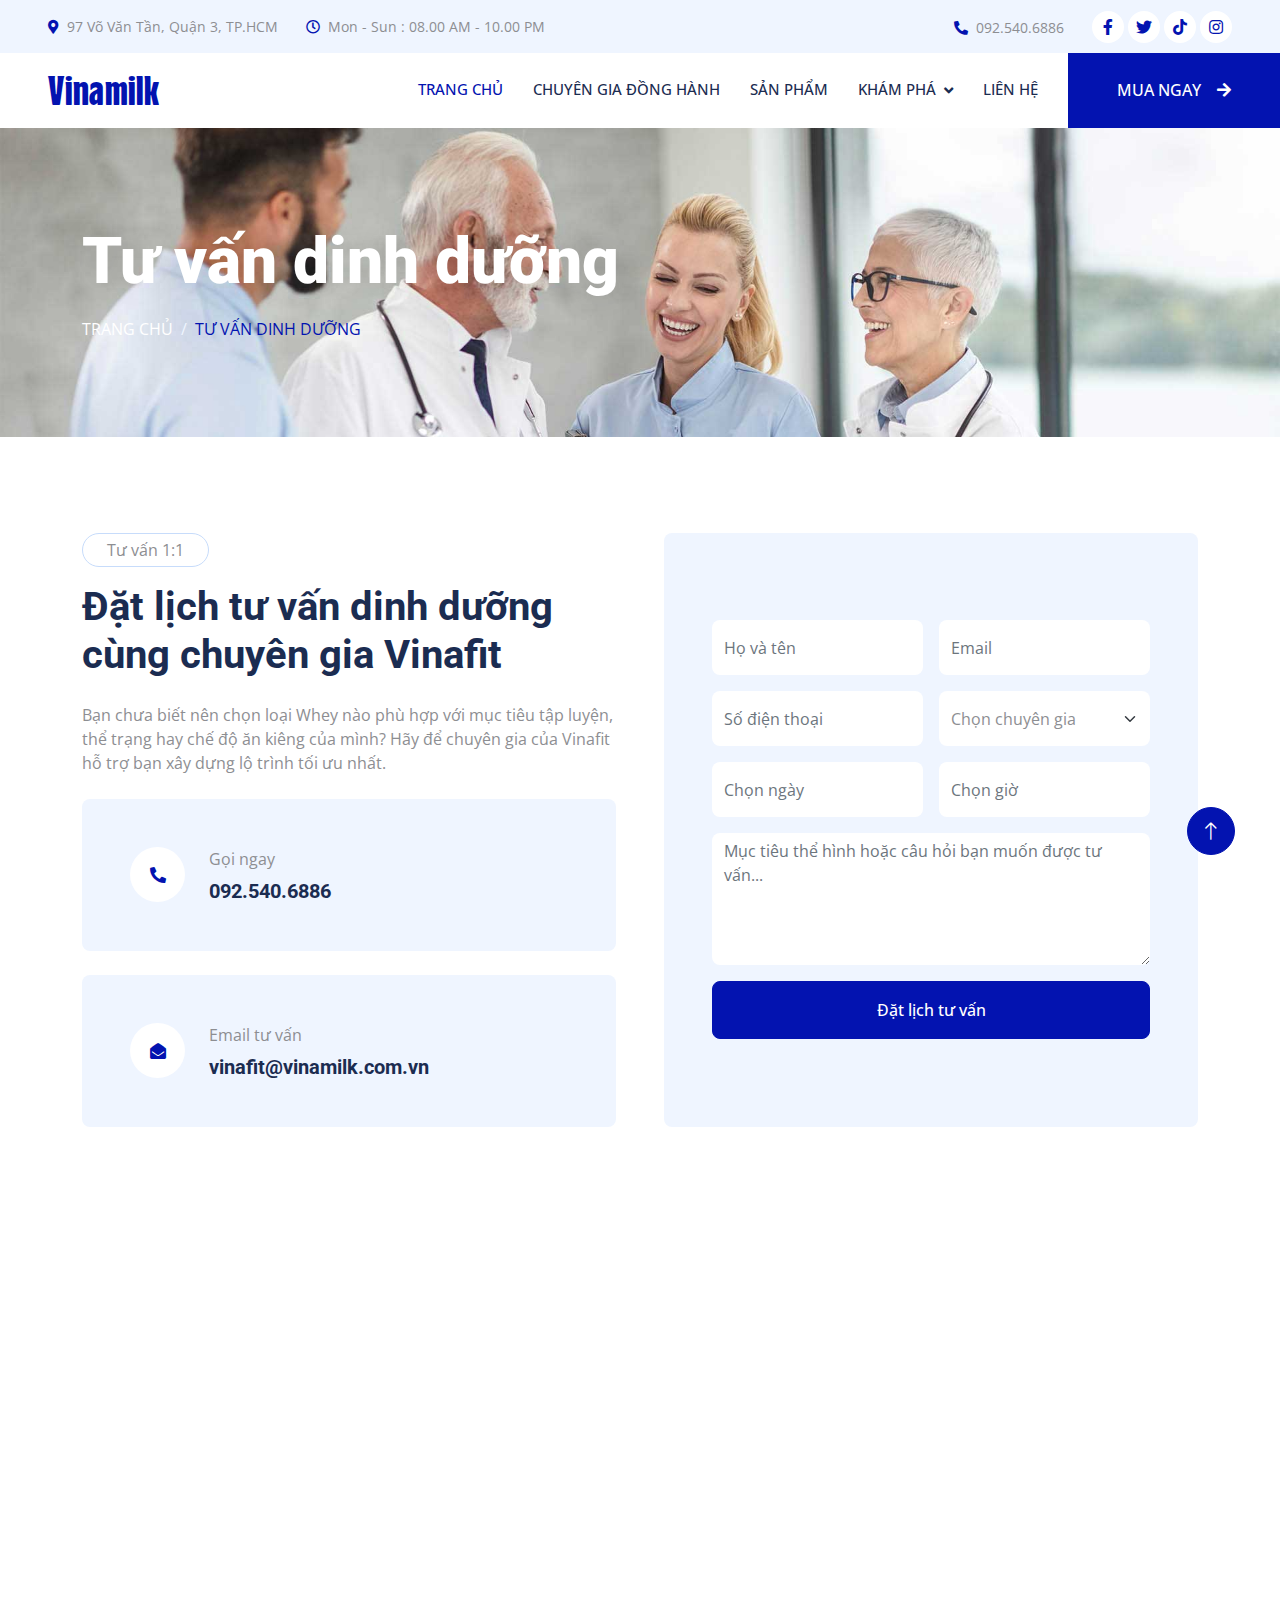
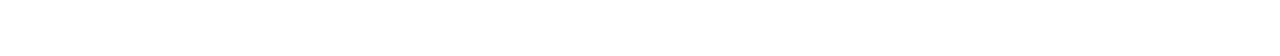
<file: appointment.html>
<!DOCTYPE html>
<html lang="en">

<head>
    <meta charset="utf-8">
    <title>VinaFit Whey - PRODUCT Website</title>
    <meta content="width=device-width, initial-scale=1.0" name="viewport">
    <meta content="" name="keywords">
    <meta content="" name="description">

    <!-- Favicon -->
    <link href="img/favicon.ico" rel="icon">

    <!-- Google Web Fonts -->
    <link rel="preconnect" href="https://fonts.googleapis.com">
    <link rel="preconnect" href="https://fonts.gstatic.com" crossorigin>
    <link href="https://fonts.googleapis.com/css2?family=Open+Sans:wght@400;500&family=Roboto:wght@500;700;900&display=swap" rel="stylesheet"> 

    <!-- Icon Font Stylesheet -->
    <link href="https://cdnjs.cloudflare.com/ajax/libs/font-awesome/5.10.0/css/all.min.css" rel="stylesheet">
    <link href="https://cdn.jsdelivr.net/npm/bootstrap-icons@1.4.1/font/bootstrap-icons.css" rel="stylesheet">

    <!-- Libraries Stylesheet -->
    <link href="lib/animate/animate.min.css" rel="stylesheet">
    <link href="lib/owlcarousel/assets/owl.carousel.min.css" rel="stylesheet">
    <link href="lib/tempusdominus/css/tempusdominus-bootstrap-4.min.css" rel="stylesheet" />

    <!-- Customized Bootstrap Stylesheet -->
    <link href="css/bootstrap.min.css" rel="stylesheet">

    <!-- Template Stylesheet -->
    <link href="css/style.css" rel="stylesheet">
</head>

<body>
    <!-- Spinner Start -->
    <div id="spinner" class="show bg-white position-fixed translate-middle w-100 vh-100 top-50 start-50 d-flex align-items-center justify-content-center">
        <div class="spinner-grow text-primary" style="width: 3rem; height: 3rem;" role="status">
            <span class="sr-only">Loading...</span>
        </div>
    </div>
    <!-- Spinner End -->


     <!-- Topbar Start -->
     <div class="container-fluid bg-light p-0 wow fadeIn" data-wow-delay="0.1s">
        <div class="row gx-0 d-none d-lg-flex">
            <div class="col-lg-7 px-5 text-start">
                <div class="h-100 d-inline-flex align-items-center py-3 me-4">
                    <small class="fa fa-map-marker-alt text-primary me-2"></small>
                    <small>97 Võ Văn Tần, Quận 3, TP.HCM</small>
                </div>
                <div class="h-100 d-inline-flex align-items-center py-3">
                    <small class="far fa-clock text-primary me-2"></small>
                    <small>Mon - Sun : 08.00 AM - 10.00 PM</small>
                </div>
            </div>
            <div class="col-lg-5 px-5 text-end">
                <div class="h-100 d-inline-flex align-items-center py-3 me-4">
                    <small class="fa fa-phone-alt text-primary me-2"></small>
                    <small>092.540.6886</small>
                </div>
                <div class="h-100 d-inline-flex align-items-center">
                    <a class="btn btn-sm-square rounded-circle bg-white text-primary me-1" href=""><i class="fab fa-facebook-f"></i></a>
                    <a class="btn btn-sm-square rounded-circle bg-white text-primary me-1" href=""><i class="fab fa-twitter"></i></a>
                    <a class="btn btn-sm-square rounded-circle bg-white text-primary me-1" href="#">
                        <i class="fab fa-tiktok"></i>
                      </a>
                    <a class="btn btn-sm-square rounded-circle bg-white text-primary me-0" href=""><i class="fab fa-instagram"></i></a>
                </div>
            </div>
        </div>
    </div>
    <!-- Topbar End -->



    <!-- Navbar Start -->
    <nav class="navbar navbar-expand-lg bg-white navbar-light sticky-top p-0 wow fadeIn" data-wow-delay="0.1s">
        <a href="index.html" class="navbar-brand d-flex align-items-center px-4 px-lg-5">
            <h1 class="m-0 text-primary logo-vinamilk"><i class=></i>Vinamilk</h1>
              
        </a>
        <button type="button" class="navbar-toggler me-4" data-bs-toggle="collapse" data-bs-target="#navbarCollapse">
            <span class="navbar-toggler-icon"></span>
        </button>
        <div class="collapse navbar-collapse" id="navbarCollapse">
            <div class="navbar-nav ms-auto p-4 p-lg-0">
                <a href="index.html" class="nav-item nav-link active">Trang chủ</a>
                <a href="about.html" class="nav-item nav-link">Chuyên gia đồng hành</a>
                <a href="service.html" class="nav-item nav-link">Sản phẩm</a>
                <div class="nav-item dropdown">
                    <a href="#" class="nav-link dropdown-toggle" data-bs-toggle="dropdown">Khám phá</a>
                    <div class="dropdown-menu rounded-0 rounded-bottom m-0">
                        <a href="feature.html" class="dropdown-item">THÀNH PHẦN & LỢI ÍCH</a>
                        <a href="appointment.html" class="dropdown-item">TƯ VẤN DINH DƯỠNG</a>
                        <a href="testimonial.html" class="dropdown-item">ĐÁNH GIÁ</a>
<a href="https://new.vinamilk.com.vn/store-list" class="dropdown-item" target="_blank">HỆ THỐNG CỬA HÀNG</a>


                        
                    </div>
                </div>
                <a href="contact.html" class="nav-item nav-link">Liên hệ</a>
            </div>
            <a href="" class="btn btn-primary rounded-0 py-4 px-lg-5 d-none d-lg-block">MUA NGAY<i class="fa fa-arrow-right ms-3"></i></a>
        </div>
    </nav>
    <!-- Navbar End -->

    <!-- Page Header Start -->
<div class="container-fluid page-header py-5 mb-5 wow fadeIn" data-wow-delay="0.1s">
    <div class="container py-5">
        <h1 class="display-3 text-white mb-3 animated slideInDown">Tư vấn dinh dưỡng</h1>
        <nav aria-label="breadcrumb animated slideInDown">
            <ol class="breadcrumb text-uppercase mb-0">
                <li class="breadcrumb-item"><a class="text-white" href="#">Trang chủ</a></li>
                <li class="breadcrumb-item text-primary active" aria-current="page">Tư vấn dinh dưỡng</li>
            </ol>
        </nav>
    </div>
</div>
<!-- Page Header End -->


<!-- Appointment Start -->
<div class="container-xxl py-5">
    <div class="container">
        <div class="row g-5">
            <div class="col-lg-6 wow fadeInUp" data-wow-delay="0.1s">
                <p class="d-inline-block border rounded-pill py-1 px-4">Tư vấn 1:1</p>
                <h1 class="mb-4">Đặt lịch tư vấn dinh dưỡng cùng chuyên gia Vinafit</h1>
                <p class="mb-4">Bạn chưa biết nên chọn loại Whey nào phù hợp với mục tiêu tập luyện, thể trạng hay chế độ ăn kiêng của mình? Hãy để chuyên gia của Vinafit hỗ trợ bạn xây dựng lộ trình tối ưu nhất.</p>
                <div class="bg-light rounded d-flex align-items-center p-5 mb-4">
                    <div class="d-flex flex-shrink-0 align-items-center justify-content-center rounded-circle bg-white" style="width: 55px; height: 55px;">
                        <i class="fa fa-phone-alt text-primary"></i>
                    </div>
                    <div class="ms-4">
                        <p class="mb-2">Gọi ngay</p>
                        <h5 class="mb-0">092.540.6886</h5>
                    </div>
                </div>
                <div class="bg-light rounded d-flex align-items-center p-5">
                    <div class="d-flex flex-shrink-0 align-items-center justify-content-center rounded-circle bg-white" style="width: 55px; height: 55px;">
                        <i class="fa fa-envelope-open text-primary"></i>
                    </div>
                    <div class="ms-4">
                        <p class="mb-2">Email tư vấn</p>
                        <h5 class="mb-0">vinafit@vinamilk.com.vn</h5>
                    </div>
                </div>
            </div>

            <!-- Form -->
            <div class="col-lg-6 wow fadeInUp" data-wow-delay="0.5s">
                <div class="bg-light rounded h-100 d-flex align-items-center p-5">
                    <form>
                        <div class="row g-3">
                            <div class="col-12 col-sm-6">
                                <input type="text" class="form-control border-0" placeholder="Họ và tên" style="height: 55px;">
                            </div>
                            <div class="col-12 col-sm-6">
                                <input type="email" class="form-control border-0" placeholder="Email" style="height: 55px;">
                            </div>
                            <div class="col-12 col-sm-6">
                                <input type="text" class="form-control border-0" placeholder="Số điện thoại" style="height: 55px;">
                            </div>
                            <div class="col-12 col-sm-6">
                                <select class="form-select border-0" style="height: 55px;">
                                    <option selected>Chọn chuyên gia</option>
                                    <option value="1">Chuyên gia dinh dưỡng</option>
                                    <option value="2">Huấn luyện viên thể hình</option>
                                    <option value="3">Bác sĩ tư vấn sức khỏe</option>
                                </select>
                            </div>
                            <div class="col-12 col-sm-6">
                                <div class="date" id="date" data-target-input="nearest">
                                    <input type="text" class="form-control border-0 datetimepicker-input"
                                        placeholder="Chọn ngày" data-target="#date" data-toggle="datetimepicker" style="height: 55px;">
                                </div>
                            </div>
                            <div class="col-12 col-sm-6">
                                <div class="time" id="time" data-target-input="nearest">
                                    <input type="text" class="form-control border-0 datetimepicker-input"
                                        placeholder="Chọn giờ" data-target="#time" data-toggle="datetimepicker" style="height: 55px;">
                                </div>
                            </div>
                            <div class="col-12">
                                <textarea class="form-control border-0" rows="5" placeholder="Mục tiêu thể hình hoặc câu hỏi bạn muốn được tư vấn..."></textarea>
                            </div>
                            <div class="col-12">
                                <button class="btn btn-primary w-100 py-3" type="submit">Đặt lịch tư vấn</button>
                            </div>
                        </div>
                    </form>
                </div>
            </div>

        </div>
    </div>
</div>
<!-- Appointment End -->
        

       <!-- Footer Start -->
       <div class="container-fluid bg-dark text-light footer mt-5 pt-5 wow fadeIn" data-wow-delay="0.1s">
        <div class="container py-5">
            <div class="row g-5">
    
                <!-- Cột 1: Thông tin liên hệ -->
                <div class="col-lg-3 col-md-6">
                    <h5 class="text-light mb-4">Thông tin liên hệ</h5>
                    <p class="mb-2"><i class="fa fa-map-marker-alt me-3"></i>97 Võ Văn Tần, Quận 3, TP.HCM</p>
                    <p class="mb-2"><i class="fa fa-phone-alt me-3"></i>092.540.6886</p>
                    <p class="mb-2"><i class="fa fa-envelope me-3"></i>support@vinafitwhey.vn</p>
                    <div class="d-flex pt-2">
                        <a class="btn btn-outline-light btn-social rounded-circle" href="#"><i class="fab fa-facebook-f"></i></a>
                        <a class="btn btn-outline-light btn-social rounded-circle" href="#"><i class="fab fa-instagram"></i></a>
                        <a class="btn btn-outline-light btn-social rounded-circle" href="#"><i class="fab fa-tiktok"></i></a>
                        <a class="btn btn-outline-light btn-social rounded-circle" href="#"><i class="fab fa-youtube"></i></a>
                    </div>
                </div>
    
                <!-- Cột 2: Sản phẩm -->
                <div class="col-lg-3 col-md-6">
                    <h5 class="text-light mb-4">Sản phẩm</h5>
                    <a class="btn btn-link" href="#">Whey Vị Socola</a>
                    <a class="btn btn-link" href="#">Whey Vị Dâu</a>
                    <a class="btn btn-link" href="#">Whey Vị Cà Phê</a>
                    <a class="btn btn-link" href="#">Whey Isolate</a>
                    <a class="btn btn-link" href="#">Protein Dạng Uống</a>
                </div>
    
                <!-- Cột 3: Hỗ trợ -->
                <div class="col-lg-3 col-md-6">
                    <h5 class="text-light mb-4">Hỗ trợ</h5>
                    <a class="btn btn-link" href="#">Về chúng tôi</a>
                    <a class="btn btn-link" href="#">Chính sách giao hàng</a>
                    <a class="btn btn-link" href="#">Chính sách đổi trả</a>
                    <a class="btn btn-link" href="#">Câu hỏi thường gặp</a>
                    <a class="btn btn-link" href="#">Liên hệ</a>
                </div>
    
                <!-- Cột 4: Đăng ký nhận thông tin -->
                <div class="col-lg-3 col-md-6">
                    <h5 class="text-light mb-4">Nhận thông tin ưu đãi</h5>
                    <p>Đăng ký để nhận khuyến mãi độc quyền, thông tin sản phẩm và mẹo dinh dưỡng mỗi tuần từ Vinafit.</p>
                    <div class="position-relative mx-auto" style="max-width: 400px;">
                        <input class="form-control border-0 w-100 py-3 ps-4 pe-5" type="text" placeholder="Nhập email của bạn">
                        <button type="button" class="btn btn-primary py-2 position-absolute top-0 end-0 mt-2 me-2">Đăng ký</button>
                    </div>
                </div>
    
            </div>
        </div>
    
        <!-- Bản quyền -->
        <div class="container">
            <div class="copyright">
                <div class="row">
                    <div class="col-md-6 text-center text-md-start mb-3 mb-md-0">
                        &copy; <a class="border-bottom" href="#">Vinafit Whey</a> – Sản phẩm của Vinamilk. Đã đăng ký bản quyền.
                    </div>
                    <div class="col-md-6 text-center text-md-end">
                        Thiết kế bởi <a class="border-bottom" href="https://zzyakenzz.github.io/">Le Tan Thinh</a>
                    </div>
                </div>
            </div>
        </div>
    </div>
    <!-- Footer End -->


    <!-- Back to Top -->
    <a href="#" class="btn btn-lg btn-primary btn-lg-square rounded-circle back-to-top"><i class="bi bi-arrow-up"></i></a>


    <!-- JavaScript Libraries -->
    <script src="https://code.jquery.com/jquery-3.4.1.min.js"></script>
    <script src="https://cdn.jsdelivr.net/npm/bootstrap@5.0.0/dist/js/bootstrap.bundle.min.js"></script>
    <script src="lib/wow/wow.min.js"></script>
    <script src="lib/easing/easing.min.js"></script>
    <script src="lib/waypoints/waypoints.min.js"></script>
    <script src="lib/counterup/counterup.min.js"></script>
    <script src="lib/owlcarousel/owl.carousel.min.js"></script>
    <script src="lib/tempusdominus/js/moment.min.js"></script>
    <script src="lib/tempusdominus/js/moment-timezone.min.js"></script>
    <script src="lib/tempusdominus/js/tempusdominus-bootstrap-4.min.js"></script>

    <!-- Template Javascript -->
    <script src="js/main.js"></script>
</body>

</html>
</file>
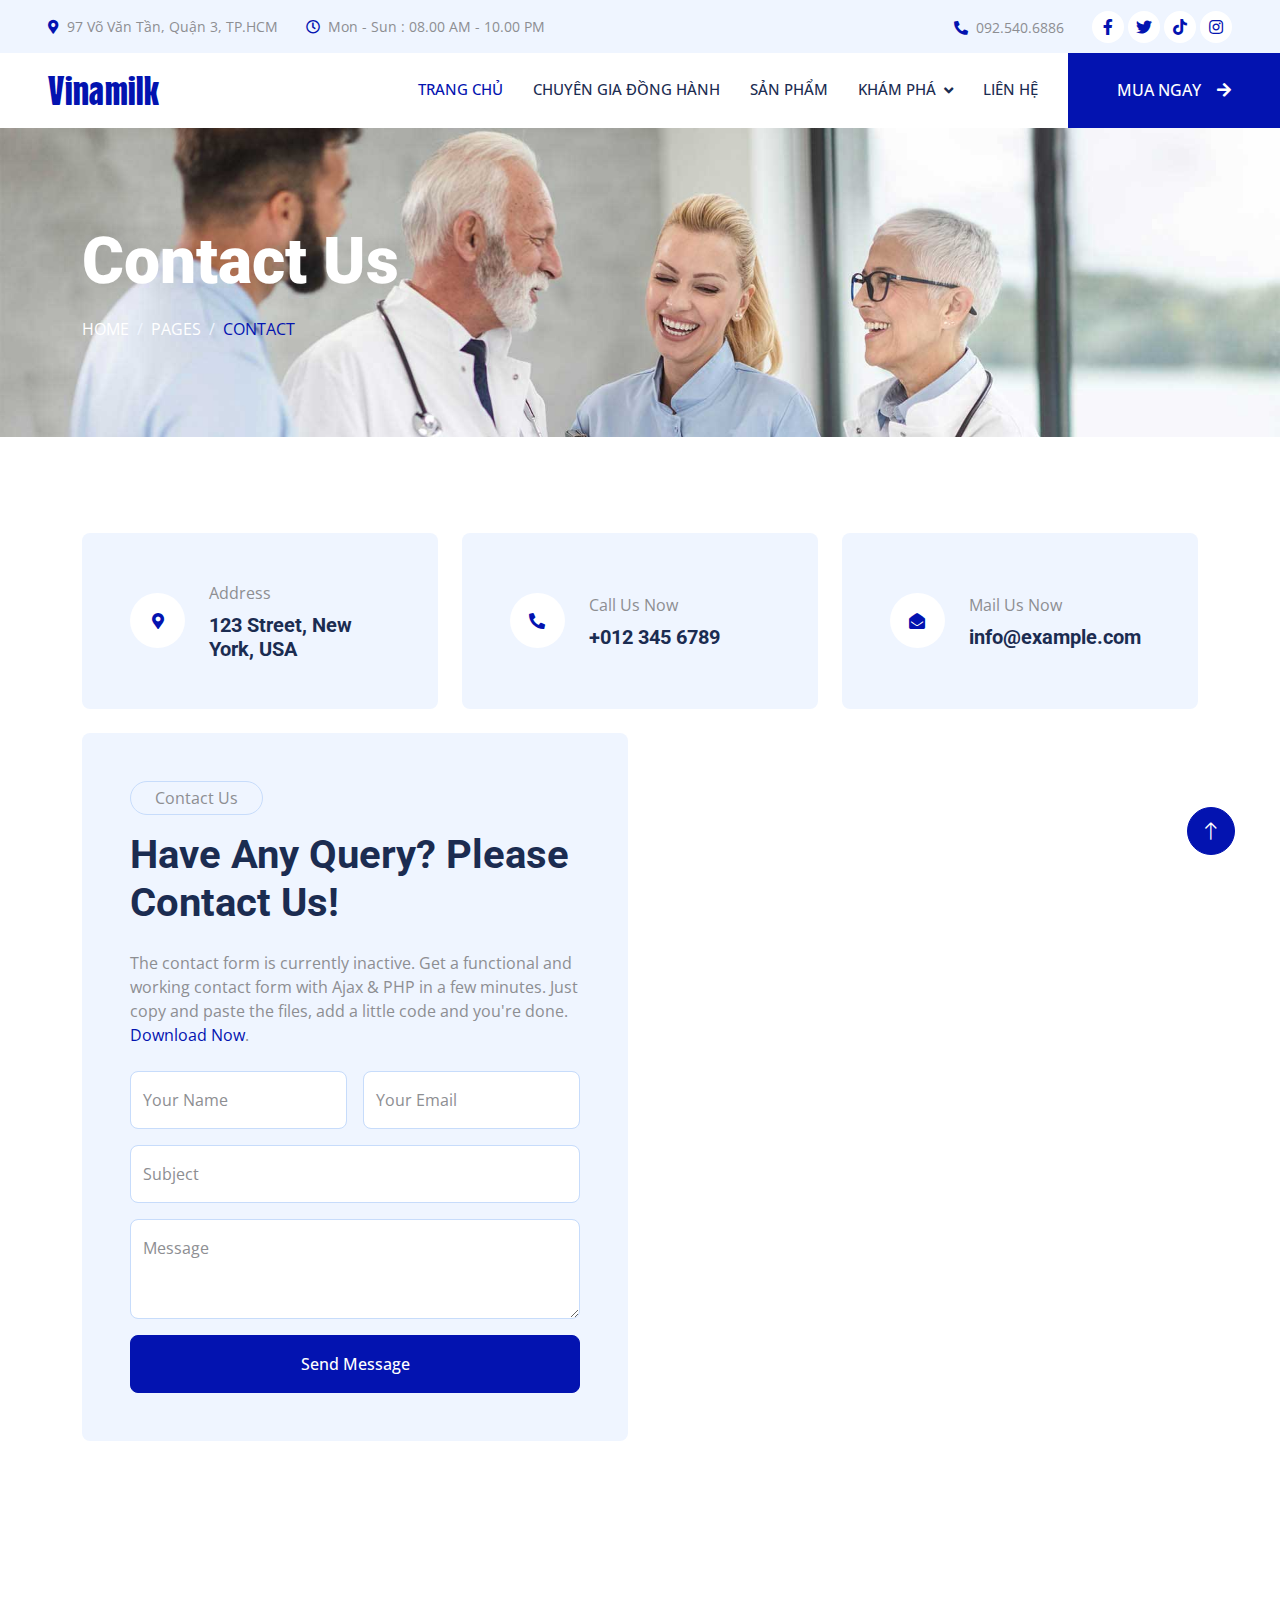
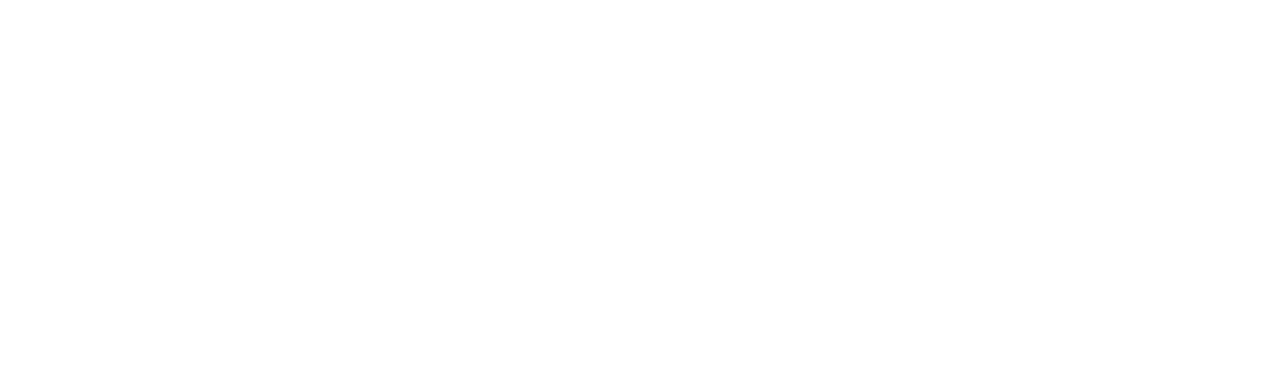
<file: contact.html>
<!DOCTYPE html>
<html lang="en">

<head>
    <meta charset="utf-8">
    <title>Klinik - Clinic Website Template</title>
    <meta content="width=device-width, initial-scale=1.0" name="viewport">
    <meta content="" name="keywords">
    <meta content="" name="description">

    <!-- Favicon -->
    <link href="img/favicon.ico" rel="icon">

    <!-- Google Web Fonts -->
    <link rel="preconnect" href="https://fonts.googleapis.com">
    <link rel="preconnect" href="https://fonts.gstatic.com" crossorigin>
    <link href="https://fonts.googleapis.com/css2?family=Open+Sans:wght@400;500&family=Roboto:wght@500;700;900&display=swap" rel="stylesheet"> 

    <!-- Icon Font Stylesheet -->
    <link href="https://cdnjs.cloudflare.com/ajax/libs/font-awesome/5.10.0/css/all.min.css" rel="stylesheet">
    <link href="https://cdn.jsdelivr.net/npm/bootstrap-icons@1.4.1/font/bootstrap-icons.css" rel="stylesheet">

    <!-- Libraries Stylesheet -->
    <link href="lib/animate/animate.min.css" rel="stylesheet">
    <link href="lib/owlcarousel/assets/owl.carousel.min.css" rel="stylesheet">
    <link href="lib/tempusdominus/css/tempusdominus-bootstrap-4.min.css" rel="stylesheet" />

    <!-- Customized Bootstrap Stylesheet -->
    <link href="css/bootstrap.min.css" rel="stylesheet">

    <!-- Template Stylesheet -->
    <link href="css/style.css" rel="stylesheet">
</head>

<body>
    <!-- Spinner Start -->
    <div id="spinner" class="show bg-white position-fixed translate-middle w-100 vh-100 top-50 start-50 d-flex align-items-center justify-content-center">
        <div class="spinner-grow text-primary" style="width: 3rem; height: 3rem;" role="status">
            <span class="sr-only">Loading...</span>
        </div>
    </div>
    <!-- Spinner End -->


      <!-- Topbar Start -->
    <div class="container-fluid bg-light p-0 wow fadeIn" data-wow-delay="0.1s">
        <div class="row gx-0 d-none d-lg-flex">
            <div class="col-lg-7 px-5 text-start">
                <div class="h-100 d-inline-flex align-items-center py-3 me-4">
                    <small class="fa fa-map-marker-alt text-primary me-2"></small>
                    <small>97 Võ Văn Tần, Quận 3, TP.HCM</small>
                </div>
                <div class="h-100 d-inline-flex align-items-center py-3">
                    <small class="far fa-clock text-primary me-2"></small>
                    <small>Mon - Sun : 08.00 AM - 10.00 PM</small>
                </div>
            </div>
            <div class="col-lg-5 px-5 text-end">
                <div class="h-100 d-inline-flex align-items-center py-3 me-4">
                    <small class="fa fa-phone-alt text-primary me-2"></small>
                    <small>092.540.6886</small>
                </div>
                <div class="h-100 d-inline-flex align-items-center">
                    <a class="btn btn-sm-square rounded-circle bg-white text-primary me-1" href=""><i class="fab fa-facebook-f"></i></a>
                    <a class="btn btn-sm-square rounded-circle bg-white text-primary me-1" href=""><i class="fab fa-twitter"></i></a>
                    <a class="btn btn-sm-square rounded-circle bg-white text-primary me-1" href="#">
                        <i class="fab fa-tiktok"></i>
                      </a>
                    <a class="btn btn-sm-square rounded-circle bg-white text-primary me-0" href=""><i class="fab fa-instagram"></i></a>
                </div>
            </div>
        </div>
    </div>
    <!-- Topbar End -->



    <!-- Navbar Start -->
    <nav class="navbar navbar-expand-lg bg-white navbar-light sticky-top p-0 wow fadeIn" data-wow-delay="0.1s">
        <a href="index.html" class="navbar-brand d-flex align-items-center px-4 px-lg-5">
            <h1 class="m-0 text-primary logo-vinamilk"><i class=></i>Vinamilk</h1>
              
        </a>
        <button type="button" class="navbar-toggler me-4" data-bs-toggle="collapse" data-bs-target="#navbarCollapse">
            <span class="navbar-toggler-icon"></span>
        </button>
        <div class="collapse navbar-collapse" id="navbarCollapse">
            <div class="navbar-nav ms-auto p-4 p-lg-0">
                <a href="index.html" class="nav-item nav-link active">Trang chủ</a>
                <a href="about.html" class="nav-item nav-link">Chuyên gia đồng hành</a>
                <a href="service.html" class="nav-item nav-link">Sản phẩm</a>
                <div class="nav-item dropdown">
                    <a href="#" class="nav-link dropdown-toggle" data-bs-toggle="dropdown">Khám phá</a>
                    <div class="dropdown-menu rounded-0 rounded-bottom m-0">
                        <a href="feature.html" class="dropdown-item">THÀNH PHẦN & LỢI ÍCH</a>
                        <a href="appointment.html" class="dropdown-item">TƯ VẤN DINH DƯỠNG</a>
                        <a href="testimonial.html" class="dropdown-item">ĐÁNH GIÁ</a>
<a href="https://new.vinamilk.com.vn/store-list" class="dropdown-item" target="_blank">HỆ THỐNG CỬA HÀNG</a>


                        
                    </div>
                </div>
                <a href="contact.html" class="nav-item nav-link">Liên hệ</a>
            </div>
            <a href="" class="btn btn-primary rounded-0 py-4 px-lg-5 d-none d-lg-block">MUA NGAY<i class="fa fa-arrow-right ms-3"></i></a>
        </div>
    </nav>
    <!-- Navbar End -->


    <!-- Page Header Start -->
    <div class="container-fluid page-header py-5 mb-5 wow fadeIn" data-wow-delay="0.1s">
        <div class="container py-5">
            <h1 class="display-3 text-white mb-3 animated slideInDown">Contact Us</h1>
            <nav aria-label="breadcrumb animated slideInDown">
                <ol class="breadcrumb text-uppercase mb-0">
                    <li class="breadcrumb-item"><a class="text-white" href="#">Home</a></li>
                    <li class="breadcrumb-item"><a class="text-white" href="#">Pages</a></li>
                    <li class="breadcrumb-item text-primary active" aria-current="page">Contact</li>
                </ol>
            </nav>
        </div>
    </div>
    <!-- Page Header End -->


    <!-- Contact Start -->
    <div class="container-xxl py-5">
        <div class="container">
            <div class="row g-4">
                <div class="col-lg-4">
                    <div class="h-100 bg-light rounded d-flex align-items-center p-5">
                        <div class="d-flex flex-shrink-0 align-items-center justify-content-center rounded-circle bg-white" style="width: 55px; height: 55px;">
                            <i class="fa fa-map-marker-alt text-primary"></i>
                        </div>
                        <div class="ms-4">
                            <p class="mb-2">Address</p>
                            <h5 class="mb-0">123 Street, New York, USA</h5>
                        </div>
                    </div>
                </div>
                <div class="col-lg-4">
                    <div class="h-100 bg-light rounded d-flex align-items-center p-5">
                        <div class="d-flex flex-shrink-0 align-items-center justify-content-center rounded-circle bg-white" style="width: 55px; height: 55px;">
                            <i class="fa fa-phone-alt text-primary"></i>
                        </div>
                        <div class="ms-4">
                            <p class="mb-2">Call Us Now</p>
                            <h5 class="mb-0">+012 345 6789</h5>
                        </div>
                    </div>
                </div>
                <div class="col-lg-4">
                    <div class="h-100 bg-light rounded d-flex align-items-center p-5">
                        <div class="d-flex flex-shrink-0 align-items-center justify-content-center rounded-circle bg-white" style="width: 55px; height: 55px;">
                            <i class="fa fa-envelope-open text-primary"></i>
                        </div>
                        <div class="ms-4">
                            <p class="mb-2">Mail Us Now</p>
                            <h5 class="mb-0">info@example.com</h5>
                        </div>
                    </div>
                </div>
                <div class="col-lg-6 wow fadeIn" data-wow-delay="0.1s">
                    <div class="bg-light rounded p-5">
                        <p class="d-inline-block border rounded-pill py-1 px-4">Contact Us</p>
                        <h1 class="mb-4">Have Any Query? Please Contact Us!</h1>
                        <p class="mb-4">The contact form is currently inactive. Get a functional and working contact form with Ajax & PHP in a few minutes. Just copy and paste the files, add a little code and you're done. <a href="https://htmlcodex.com/contact-form">Download Now</a>.</p>
                        <form>
                            <div class="row g-3">
                                <div class="col-md-6">
                                    <div class="form-floating">
                                        <input type="text" class="form-control" id="name" placeholder="Your Name">
                                        <label for="name">Your Name</label>
                                    </div>
                                </div>
                                <div class="col-md-6">
                                    <div class="form-floating">
                                        <input type="email" class="form-control" id="email" placeholder="Your Email">
                                        <label for="email">Your Email</label>
                                    </div>
                                </div>
                                <div class="col-12">
                                    <div class="form-floating">
                                        <input type="text" class="form-control" id="subject" placeholder="Subject">
                                        <label for="subject">Subject</label>
                                    </div>
                                </div>
                                <div class="col-12">
                                    <div class="form-floating">
                                        <textarea class="form-control" placeholder="Leave a message here" id="message" style="height: 100px"></textarea>
                                        <label for="message">Message</label>
                                    </div>
                                </div>
                                <div class="col-12">
                                    <button class="btn btn-primary w-100 py-3" type="submit">Send Message</button>
                                </div>
                            </div>
                        </form>
                    </div>
                </div>
                <div class="col-lg-6 wow fadeIn" data-wow-delay="0.5s">
                    <div class="h-100" style="min-height: 400px;">
                        <iframe
  src="https://www.google.com/maps/embed?pb=!1m18!1m12!1m3!1d3919.459149041773!2d106.68686507481978!3d10.775630259211352!2m3!1f0!2f0!3f0!3m2!1i1024!2i768!4f13.1!3m3!1m2!1s0x31752f3f66e469d1%3A0xa924b36dc3f7c623!2zOTcgVsO1IFbEg24gVMOibiwgUGjGsOG7nW5nIDEzLCBRdeG6rW4gMywgVGjDoG5oIHBo4buRIEjDoCBDaMOtbmgsIFZpZXRuYW0!5e0!3m2!1svi!2s!4v1712650010912!5m2!1svi!2s"
  width="100%"
  height="350"
  style="border:0;"
  allowfullscreen=""
  loading="lazy">
</iframe>
                    </div>
                </div>
            </div>
        </div>
    </div>
    <!-- Contact End -->


       <!-- Footer Start -->
       <div class="container-fluid bg-dark text-light footer mt-5 pt-5 wow fadeIn" data-wow-delay="0.1s">
        <div class="container py-5">
            <div class="row g-5">
    
                <!-- Cột 1: Thông tin liên hệ -->
                <div class="col-lg-3 col-md-6">
                    <h5 class="text-light mb-4">Thông tin liên hệ</h5>
                    <p class="mb-2"><i class="fa fa-map-marker-alt me-3"></i>97 Võ Văn Tần, Quận 3, TP.HCM</p>
                    <p class="mb-2"><i class="fa fa-phone-alt me-3"></i>092.540.6886</p>
                    <p class="mb-2"><i class="fa fa-envelope me-3"></i>support@vinafitwhey.vn</p>
                    <div class="d-flex pt-2">
                        <a class="btn btn-outline-light btn-social rounded-circle" href="#"><i class="fab fa-facebook-f"></i></a>
                        <a class="btn btn-outline-light btn-social rounded-circle" href="#"><i class="fab fa-instagram"></i></a>
                        <a class="btn btn-outline-light btn-social rounded-circle" href="#"><i class="fab fa-tiktok"></i></a>
                        <a class="btn btn-outline-light btn-social rounded-circle" href="#"><i class="fab fa-youtube"></i></a>
                    </div>
                </div>
    
                <!-- Cột 2: Sản phẩm -->
                <div class="col-lg-3 col-md-6">
                    <h5 class="text-light mb-4">Sản phẩm</h5>
                    <a class="btn btn-link" href="#">Whey Vị Socola</a>
                    <a class="btn btn-link" href="#">Whey Vị Dâu</a>
                    <a class="btn btn-link" href="#">Whey Vị Cà Phê</a>
                    <a class="btn btn-link" href="#">Whey Isolate</a>
                    <a class="btn btn-link" href="#">Protein Dạng Uống</a>
                </div>
    
                <!-- Cột 3: Hỗ trợ -->
                <div class="col-lg-3 col-md-6">
                    <h5 class="text-light mb-4">Hỗ trợ</h5>
                    <a class="btn btn-link" href="#">Về chúng tôi</a>
                    <a class="btn btn-link" href="#">Chính sách giao hàng</a>
                    <a class="btn btn-link" href="#">Chính sách đổi trả</a>
                    <a class="btn btn-link" href="#">Câu hỏi thường gặp</a>
                    <a class="btn btn-link" href="#">Liên hệ</a>
                </div>
    
                <!-- Cột 4: Đăng ký nhận thông tin -->
                <div class="col-lg-3 col-md-6">
                    <h5 class="text-light mb-4">Nhận thông tin ưu đãi</h5>
                    <p>Đăng ký để nhận khuyến mãi độc quyền, thông tin sản phẩm và mẹo dinh dưỡng mỗi tuần từ Vinafit.</p>
                    <div class="position-relative mx-auto" style="max-width: 400px;">
                        <input class="form-control border-0 w-100 py-3 ps-4 pe-5" type="text" placeholder="Nhập email của bạn">
                        <button type="button" class="btn btn-primary py-2 position-absolute top-0 end-0 mt-2 me-2">Đăng ký</button>
                    </div>
                </div>
    
            </div>
        </div>
    
        <!-- Bản quyền -->
        <div class="container">
            <div class="copyright">
                <div class="row">
                    <div class="col-md-6 text-center text-md-start mb-3 mb-md-0">
                        &copy; <a class="border-bottom" href="#">Vinafit Whey</a> – Sản phẩm của Vinamilk. Đã đăng ký bản quyền.
                    </div>
                    <div class="col-md-6 text-center text-md-end">
                        Thiết kế bởi <a class="border-bottom" href="https://zzyakenzz.github.io/">Le Tan Thinh</a>
                    </div>
                </div>
            </div>
        </div>
    </div>
    <!-- Footer End -->


    <!-- Back to Top -->
    <a href="#" class="btn btn-lg btn-primary btn-lg-square rounded-circle back-to-top"><i class="bi bi-arrow-up"></i></a>


    <!-- JavaScript Libraries -->
    <script src="https://code.jquery.com/jquery-3.4.1.min.js"></script>
    <script src="https://cdn.jsdelivr.net/npm/bootstrap@5.0.0/dist/js/bootstrap.bundle.min.js"></script>
    <script src="lib/wow/wow.min.js"></script>
    <script src="lib/easing/easing.min.js"></script>
    <script src="lib/waypoints/waypoints.min.js"></script>
    <script src="lib/counterup/counterup.min.js"></script>
    <script src="lib/owlcarousel/owl.carousel.min.js"></script>
    <script src="lib/tempusdominus/js/moment.min.js"></script>
    <script src="lib/tempusdominus/js/moment-timezone.min.js"></script>
    <script src="lib/tempusdominus/js/tempusdominus-bootstrap-4.min.js"></script>

    <!-- Template Javascript -->
    <script src="js/main.js"></script>
</body>

</html>
</file>
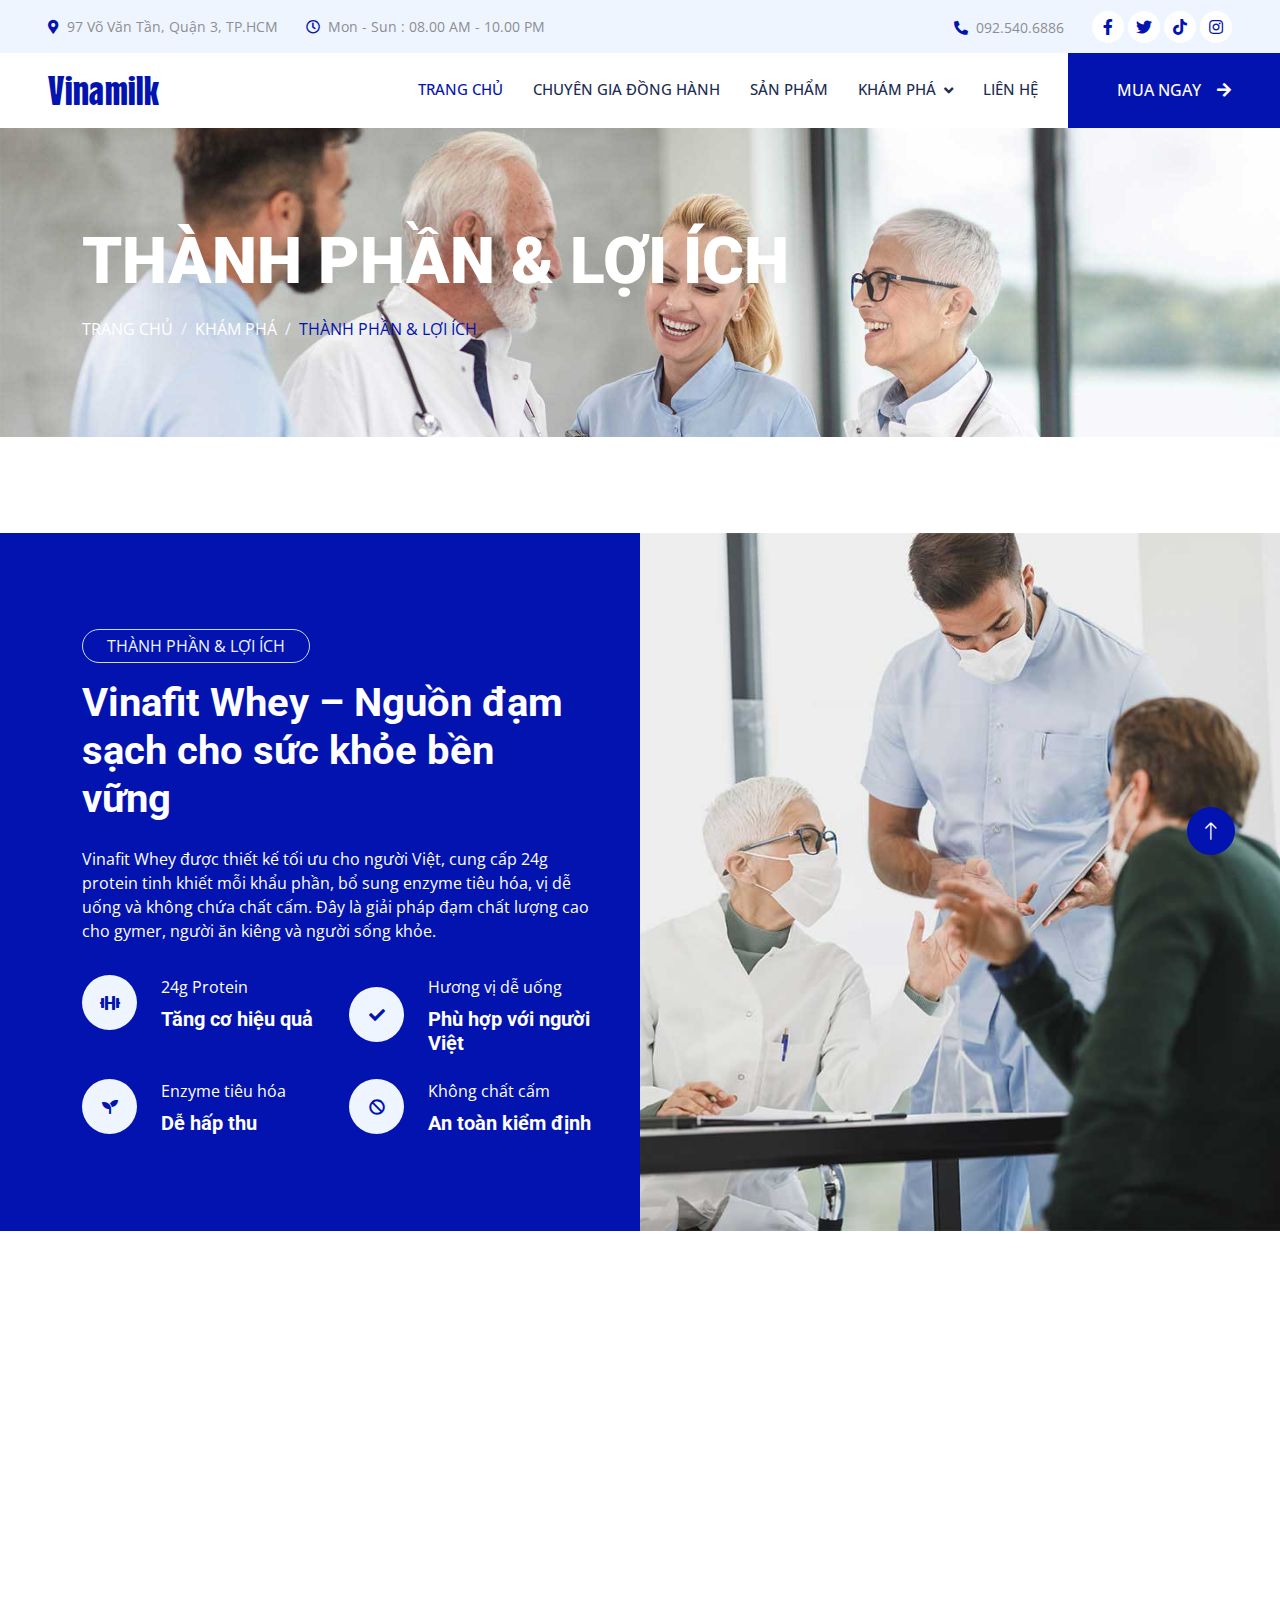
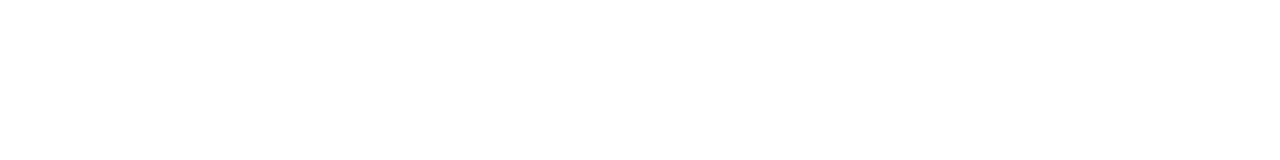
<file: feature.html>
<!DOCTYPE html>
<html lang="en">

<head>
    <meta charset="utf-8">
    <title>Vinamilk</title>
    <meta content="width=device-width, initial-scale=1.0" name="viewport">
    <meta content="" name="keywords">
    <meta content="" name="description">

    <!-- Favicon -->
    <link href="img/favicon.ico" rel="icon">

    <!-- Google Web Fonts -->
    <link rel="preconnect" href="https://fonts.googleapis.com">
    <link rel="preconnect" href="https://fonts.gstatic.com" crossorigin>
    <link href="https://fonts.googleapis.com/css2?family=Open+Sans:wght@400;500&family=Roboto:wght@500;700;900&display=swap" rel="stylesheet"> 

    <!-- Icon Font Stylesheet -->
    <link href="https://cdnjs.cloudflare.com/ajax/libs/font-awesome/5.10.0/css/all.min.css" rel="stylesheet">
    <link href="https://cdn.jsdelivr.net/npm/bootstrap-icons@1.4.1/font/bootstrap-icons.css" rel="stylesheet">

    <!-- Libraries Stylesheet -->
    <link href="lib/animate/animate.min.css" rel="stylesheet">
    <link href="lib/owlcarousel/assets/owl.carousel.min.css" rel="stylesheet">
    <link href="lib/tempusdominus/css/tempusdominus-bootstrap-4.min.css" rel="stylesheet" />

    <!-- Customized Bootstrap Stylesheet -->
    <link href="css/bootstrap.min.css" rel="stylesheet">

    <!-- Template Stylesheet -->
    <link href="css/style.css" rel="stylesheet">
</head>

<body>
    <!-- Spinner Start -->
    <div id="spinner" class="show bg-white position-fixed translate-middle w-100 vh-100 top-50 start-50 d-flex align-items-center justify-content-center">
        <div class="spinner-grow text-primary" style="width: 3rem; height: 3rem;" role="status">
            <span class="sr-only">Loading...</span>
        </div>
    </div>
    <!-- Spinner End -->


      <!-- Topbar Start -->
    <div class="container-fluid bg-light p-0 wow fadeIn" data-wow-delay="0.1s">
        <div class="row gx-0 d-none d-lg-flex">
            <div class="col-lg-7 px-5 text-start">
                <div class="h-100 d-inline-flex align-items-center py-3 me-4">
                    <small class="fa fa-map-marker-alt text-primary me-2"></small>
                    <small>97 Võ Văn Tần, Quận 3, TP.HCM</small>
                </div>
                <div class="h-100 d-inline-flex align-items-center py-3">
                    <small class="far fa-clock text-primary me-2"></small>
                    <small>Mon - Sun : 08.00 AM - 10.00 PM</small>
                </div>
            </div>
            <div class="col-lg-5 px-5 text-end">
                <div class="h-100 d-inline-flex align-items-center py-3 me-4">
                    <small class="fa fa-phone-alt text-primary me-2"></small>
                    <small>092.540.6886</small>
                </div>
                <div class="h-100 d-inline-flex align-items-center">
                    <a class="btn btn-sm-square rounded-circle bg-white text-primary me-1" href=""><i class="fab fa-facebook-f"></i></a>
                    <a class="btn btn-sm-square rounded-circle bg-white text-primary me-1" href=""><i class="fab fa-twitter"></i></a>
                    <a class="btn btn-sm-square rounded-circle bg-white text-primary me-1" href="#">
                        <i class="fab fa-tiktok"></i>
                      </a>
                    <a class="btn btn-sm-square rounded-circle bg-white text-primary me-0" href=""><i class="fab fa-instagram"></i></a>
                </div>
            </div>
        </div>
    </div>
    <!-- Topbar End -->



    <!-- Navbar Start -->
    <nav class="navbar navbar-expand-lg bg-white navbar-light sticky-top p-0 wow fadeIn" data-wow-delay="0.1s">
        <a href="index.html" class="navbar-brand d-flex align-items-center px-4 px-lg-5">
            <h1 class="m-0 text-primary logo-vinamilk"><i class=></i>Vinamilk</h1>
              
        </a>
        <button type="button" class="navbar-toggler me-4" data-bs-toggle="collapse" data-bs-target="#navbarCollapse">
            <span class="navbar-toggler-icon"></span>
        </button>
        <div class="collapse navbar-collapse" id="navbarCollapse">
            <div class="navbar-nav ms-auto p-4 p-lg-0">
                <a href="index.html" class="nav-item nav-link active">Trang chủ</a>
                <a href="about.html" class="nav-item nav-link">Chuyên gia đồng hành</a>
                <a href="service.html" class="nav-item nav-link">Sản phẩm</a>
                <div class="nav-item dropdown">
                    <a href="#" class="nav-link dropdown-toggle" data-bs-toggle="dropdown">Khám phá</a>
                    <div class="dropdown-menu rounded-0 rounded-bottom m-0">
                        <a href="feature.html" class="dropdown-item">THÀNH PHẦN & LỢI ÍCH</a>
                        <a href="appointment.html" class="dropdown-item">TƯ VẤN DINH DƯỠNG</a>
                        <a href="testimonial.html" class="dropdown-item">ĐÁNH GIÁ</a>
<a href="https://new.vinamilk.com.vn/store-list" class="dropdown-item" target="_blank">HỆ THỐNG CỬA HÀNG</a>


                        
                    </div>
                </div>
                <a href="contact.html" class="nav-item nav-link">Liên hệ</a>
            </div>
            <a href="" class="btn btn-primary rounded-0 py-4 px-lg-5 d-none d-lg-block">MUA NGAY<i class="fa fa-arrow-right ms-3"></i></a>
        </div>
    </nav>
    <!-- Navbar End -->


    <!-- Page Header Start -->
    <div class="container-fluid page-header py-5 mb-5 wow fadeIn" data-wow-delay="0.1s">
        <div class="container py-5">
            <h1 class="display-3 text-white mb-3 animated slideInDown">THÀNH PHẦN & LỢI ÍCH</h1>
            <nav aria-label="breadcrumb animated slideInDown">
                <ol class="breadcrumb text-uppercase mb-0">
                    <li class="breadcrumb-item"><a class="text-white" href="#">TRANG CHỦ</a></li>
                    <li class="breadcrumb-item"><a class="text-white" href="#">KHÁM PHÁ</a></li>
                    <li class="breadcrumb-item text-primary active" aria-current="page">THÀNH PHẦN & LỢI ÍCH</li>
                </ol>
            </nav>
        </div>
    </div>
    <!-- Page Header End -->


    <!-- Feature Start -->
    <div class="container-fluid bg-primary overflow-hidden px-lg-0" style="margin: 6rem 0;">
        <div class="container feature px-lg-0">
            <div class="row g-0 mx-lg-0">
                <div class="col-lg-6 feature-text py-5 wow fadeIn" data-wow-delay="0.1s">
                    <div class="p-lg-5 ps-lg-0">
                        <p class="d-inline-block border rounded-pill text-light py-1 px-4">THÀNH PHẦN & LỢI ÍCH</p>
                        <h1 class="text-white mb-4">Vinafit Whey – Nguồn đạm sạch cho sức khỏe bền vững</h1>
                        <p class="text-white mb-4 pb-2">Vinafit Whey được thiết kế tối ưu cho người Việt, cung cấp 24g protein tinh khiết mỗi khẩu phần, bổ sung enzyme tiêu hóa, vị dễ uống và không chứa chất cấm. Đây là giải pháp đạm chất lượng cao cho gymer, người ăn kiêng và người sống khỏe.</p>
                        <div class="row g-4">
                            <div class="col-6">
                                <div class="d-flex align-items-center">
                                    <div class="d-flex flex-shrink-0 align-items-center justify-content-center rounded-circle bg-light" style="width: 55px; height: 55px;">
                                        <i class="fa fa-dumbbell text-primary"></i>
                                    </div>
                                    <div class="ms-4">
                                        <p class="text-white mb-2">24g Protein</p>
                                        <h5 class="text-white mb-0">Tăng cơ hiệu quả</h5>
                                    </div>
                                </div>
                            </div>
                            <div class="col-6">
                                <div class="d-flex align-items-center">
                                    <div class="d-flex flex-shrink-0 align-items-center justify-content-center rounded-circle bg-light" style="width: 55px; height: 55px;">
                                        <i class="fa fa-check text-primary"></i>
                                    </div>
                                    <div class="ms-4">
                                        <p class="text-white mb-2">Hương vị dễ uống</p>
                                        <h5 class="text-white mb-0">Phù hợp với người Việt</h5>
                                    </div>
                                </div>
                            </div>
                            <div class="col-6">
                                <div class="d-flex align-items-center">
                                    <div class="d-flex flex-shrink-0 align-items-center justify-content-center rounded-circle bg-light" style="width: 55px; height: 55px;">
                                        <i class="fa fa-seedling text-primary"></i>
                                    </div>
                                    <div class="ms-4">
                                        <p class="text-white mb-2">Enzyme tiêu hóa</p>
                                        <h5 class="text-white mb-0">Dễ hấp thu</h5>
                                    </div>
                                </div>
                            </div>
                            <div class="col-6">
                                <div class="d-flex align-items-center">
                                    <div class="d-flex flex-shrink-0 align-items-center justify-content-center rounded-circle bg-light" style="width: 55px; height: 55px;">
                                        <i class="fa fa-ban text-primary"></i>
                                    </div>
                                    <div class="ms-4">
                                        <p class="text-white mb-2">Không chất cấm</p>
                                        <h5 class="text-white mb-0">An toàn kiểm định</h5>
                                    </div>
                                </div>
                            </div>
                        </div>
                    </div>
                </div>
                <div class="col-lg-6 pe-lg-0 wow fadeIn" data-wow-delay="0.5s" style="min-height: 400px;">
                    <div class="position-relative h-100">
                        <img class="position-absolute img-fluid w-100 h-100" src="img/feature.jpg" style="object-fit: cover;" alt="">
                    </div>
                </div>
            </div>
        </div>
    </div>
    <!-- Feature End -->
        

       <!-- Footer Start -->
       <div class="container-fluid bg-dark text-light footer mt-5 pt-5 wow fadeIn" data-wow-delay="0.1s">
        <div class="container py-5">
            <div class="row g-5">
    
                <!-- Cột 1: Thông tin liên hệ -->
                <div class="col-lg-3 col-md-6">
                    <h5 class="text-light mb-4">Thông tin liên hệ</h5>
                    <p class="mb-2"><i class="fa fa-map-marker-alt me-3"></i>97 Võ Văn Tần, Quận 3, TP.HCM</p>
                    <p class="mb-2"><i class="fa fa-phone-alt me-3"></i>092.540.6886</p>
                    <p class="mb-2"><i class="fa fa-envelope me-3"></i>support@vinafitwhey.vn</p>
                    <div class="d-flex pt-2">
                        <a class="btn btn-outline-light btn-social rounded-circle" href="#"><i class="fab fa-facebook-f"></i></a>
                        <a class="btn btn-outline-light btn-social rounded-circle" href="#"><i class="fab fa-instagram"></i></a>
                        <a class="btn btn-outline-light btn-social rounded-circle" href="#"><i class="fab fa-tiktok"></i></a>
                        <a class="btn btn-outline-light btn-social rounded-circle" href="#"><i class="fab fa-youtube"></i></a>
                    </div>
                </div>
    
                <!-- Cột 2: Sản phẩm -->
                <div class="col-lg-3 col-md-6">
                    <h5 class="text-light mb-4">Sản phẩm</h5>
                    <a class="btn btn-link" href="#">Whey Vị Socola</a>
                    <a class="btn btn-link" href="#">Whey Vị Dâu</a>
                    <a class="btn btn-link" href="#">Whey Vị Cà Phê</a>
                    <a class="btn btn-link" href="#">Whey Isolate</a>
                    <a class="btn btn-link" href="#">Protein Dạng Uống</a>
                </div>
    
                <!-- Cột 3: Hỗ trợ -->
                <div class="col-lg-3 col-md-6">
                    <h5 class="text-light mb-4">Hỗ trợ</h5>
                    <a class="btn btn-link" href="#">Về chúng tôi</a>
                    <a class="btn btn-link" href="#">Chính sách giao hàng</a>
                    <a class="btn btn-link" href="#">Chính sách đổi trả</a>
                    <a class="btn btn-link" href="#">Câu hỏi thường gặp</a>
                    <a class="btn btn-link" href="#">Liên hệ</a>
                </div>
    
                <!-- Cột 4: Đăng ký nhận thông tin -->
                <div class="col-lg-3 col-md-6">
                    <h5 class="text-light mb-4">Nhận thông tin ưu đãi</h5>
                    <p>Đăng ký để nhận khuyến mãi độc quyền, thông tin sản phẩm và mẹo dinh dưỡng mỗi tuần từ Vinafit.</p>
                    <div class="position-relative mx-auto" style="max-width: 400px;">
                        <input class="form-control border-0 w-100 py-3 ps-4 pe-5" type="text" placeholder="Nhập email của bạn">
                        <button type="button" class="btn btn-primary py-2 position-absolute top-0 end-0 mt-2 me-2">Đăng ký</button>
                    </div>
                </div>
    
            </div>
        </div>
    
        <!-- Bản quyền -->
        <div class="container">
            <div class="copyright">
                <div class="row">
                    <div class="col-md-6 text-center text-md-start mb-3 mb-md-0">
                        &copy; <a class="border-bottom" href="#">Vinafit Whey</a> – Sản phẩm của Vinamilk. Đã đăng ký bản quyền.
                    </div>
                    <div class="col-md-6 text-center text-md-end">
                        Thiết kế bởi <a class="border-bottom" href="https://zzyakenzz.github.io/">Le Tan Thinh</a>
                    </div>
                </div>
            </div>
        </div>
    </div>
    <!-- Footer End -->


    <!-- Back to Top -->
    <a href="#" class="btn btn-lg btn-primary btn-lg-square rounded-circle back-to-top"><i class="bi bi-arrow-up"></i></a>


    <!-- JavaScript Libraries -->
    <script src="https://code.jquery.com/jquery-3.4.1.min.js"></script>
    <script src="https://cdn.jsdelivr.net/npm/bootstrap@5.0.0/dist/js/bootstrap.bundle.min.js"></script>
    <script src="lib/wow/wow.min.js"></script>
    <script src="lib/easing/easing.min.js"></script>
    <script src="lib/waypoints/waypoints.min.js"></script>
    <script src="lib/counterup/counterup.min.js"></script>
    <script src="lib/owlcarousel/owl.carousel.min.js"></script>
    <script src="lib/tempusdominus/js/moment.min.js"></script>
    <script src="lib/tempusdominus/js/moment-timezone.min.js"></script>
    <script src="lib/tempusdominus/js/tempusdominus-bootstrap-4.min.js"></script>

    <!-- Template Javascript -->
    <script src="js/main.js"></script>
</body>

</html>
</file>
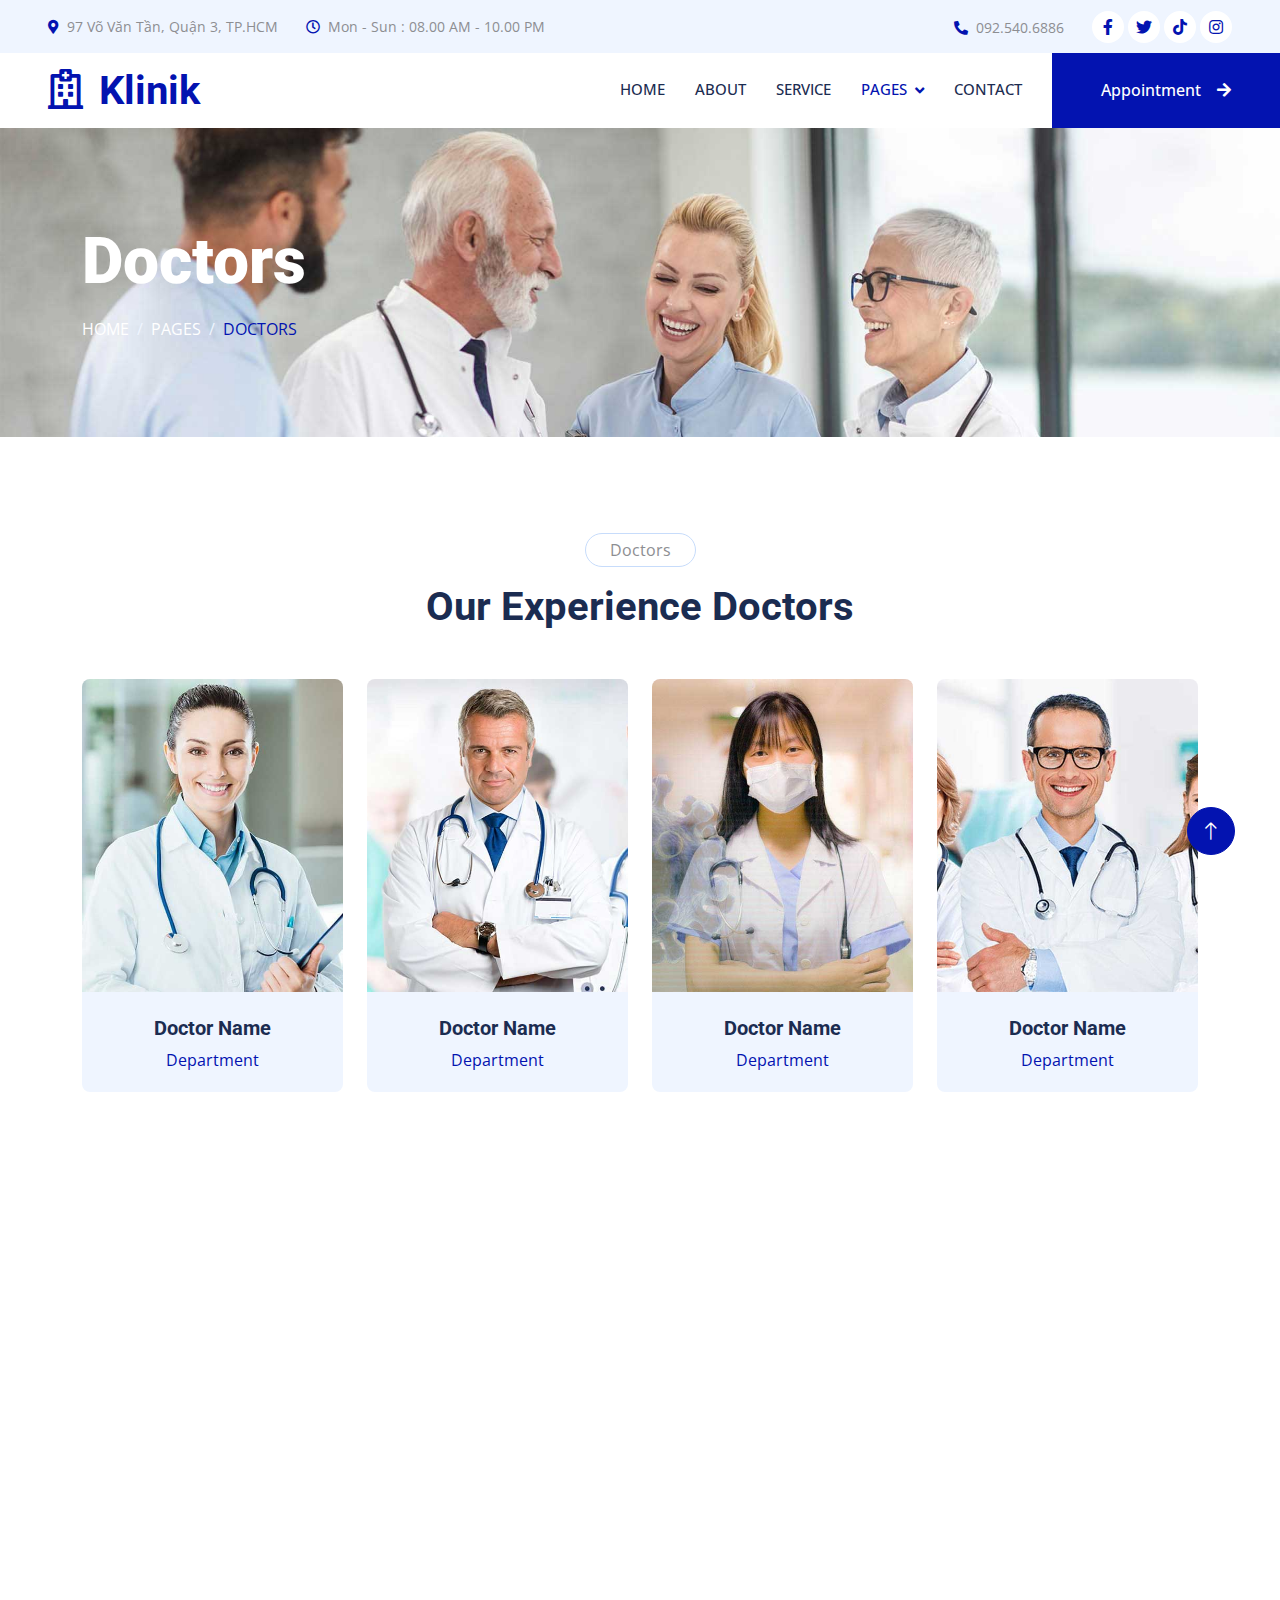
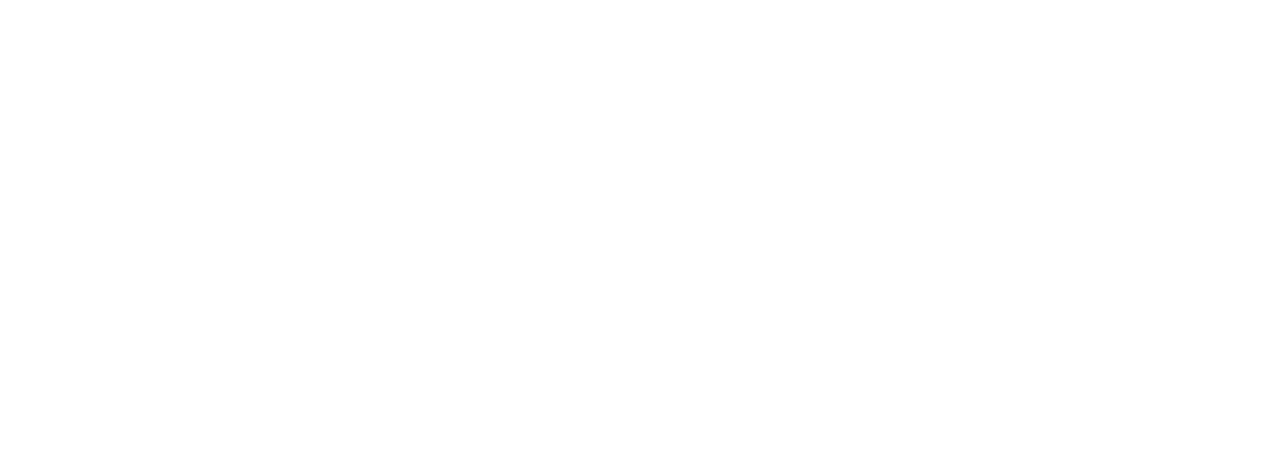
<file: team.html>
<!DOCTYPE html>
<html lang="en">

<head>
    <meta charset="utf-8">
    <title>VinaFit Whey - PRODUCT Website</title>
    <meta content="width=device-width, initial-scale=1.0" name="viewport">
    <meta content="" name="keywords">
    <meta content="" name="description">

    <!-- Favicon -->
    <link href="img/favicon.ico" rel="icon">

    <!-- Google Web Fonts -->
    <link rel="preconnect" href="https://fonts.googleapis.com">
    <link rel="preconnect" href="https://fonts.gstatic.com" crossorigin>
    <link href="https://fonts.googleapis.com/css2?family=Open+Sans:wght@400;500&family=Roboto:wght@500;700;900&display=swap" rel="stylesheet"> 

    <!-- Icon Font Stylesheet -->
    <link href="https://cdnjs.cloudflare.com/ajax/libs/font-awesome/5.10.0/css/all.min.css" rel="stylesheet">
    <link href="https://cdn.jsdelivr.net/npm/bootstrap-icons@1.4.1/font/bootstrap-icons.css" rel="stylesheet">

    <!-- Libraries Stylesheet -->
    <link href="lib/animate/animate.min.css" rel="stylesheet">
    <link href="lib/owlcarousel/assets/owl.carousel.min.css" rel="stylesheet">
    <link href="lib/tempusdominus/css/tempusdominus-bootstrap-4.min.css" rel="stylesheet" />

    <!-- Customized Bootstrap Stylesheet -->
    <link href="css/bootstrap.min.css" rel="stylesheet">

    <!-- Template Stylesheet -->
    <link href="css/style.css" rel="stylesheet">
</head>

<body>
    <!-- Spinner Start -->
    <div id="spinner" class="show bg-white position-fixed translate-middle w-100 vh-100 top-50 start-50 d-flex align-items-center justify-content-center">
        <div class="spinner-grow text-primary" style="width: 3rem; height: 3rem;" role="status">
            <span class="sr-only">Loading...</span>
        </div>
    </div>
    <!-- Spinner End -->


    <!-- Topbar Start -->
    <div class="container-fluid bg-light p-0 wow fadeIn" data-wow-delay="0.1s">
        <div class="row gx-0 d-none d-lg-flex">
            <div class="col-lg-7 px-5 text-start">
                <div class="h-100 d-inline-flex align-items-center py-3 me-4">
                    <small class="fa fa-map-marker-alt text-primary me-2"></small>
                    <small>97 Võ Văn Tần, Quận 3, TP.HCM</small>
                </div>
                <div class="h-100 d-inline-flex align-items-center py-3">
                    <small class="far fa-clock text-primary me-2"></small>
                    <small>Mon - Sun : 08.00 AM - 10.00 PM</small>
                </div>
            </div>
            <div class="col-lg-5 px-5 text-end">
                <div class="h-100 d-inline-flex align-items-center py-3 me-4">
                    <small class="fa fa-phone-alt text-primary me-2"></small>
                    <small>092.540.6886</small>
                </div>
                <div class="h-100 d-inline-flex align-items-center">
                    <a class="btn btn-sm-square rounded-circle bg-white text-primary me-1" href=""><i class="fab fa-facebook-f"></i></a>
                    <a class="btn btn-sm-square rounded-circle bg-white text-primary me-1" href=""><i class="fab fa-twitter"></i></a>
                    <a class="btn btn-sm-square rounded-circle bg-white text-primary me-1" href="#">
                        <i class="fab fa-tiktok"></i>
                      </a>
                    <a class="btn btn-sm-square rounded-circle bg-white text-primary me-0" href=""><i class="fab fa-instagram"></i></a>
                </div>
            </div>
        </div>
    </div>
    <!-- Topbar End -->



    <!-- Navbar Start -->
    <nav class="navbar navbar-expand-lg bg-white navbar-light sticky-top p-0 wow fadeIn" data-wow-delay="0.1s">
        <a href="index.html" class="navbar-brand d-flex align-items-center px-4 px-lg-5">
            <h1 class="m-0 text-primary"><i class="far fa-hospital me-3"></i>Klinik</h1>
        </a>
        <button type="button" class="navbar-toggler me-4" data-bs-toggle="collapse" data-bs-target="#navbarCollapse">
            <span class="navbar-toggler-icon"></span>
        </button>
        <div class="collapse navbar-collapse" id="navbarCollapse">
            <div class="navbar-nav ms-auto p-4 p-lg-0">
                <a href="index.html" class="nav-item nav-link">Home</a>
                <a href="about.html" class="nav-item nav-link">About</a>
                <a href="service.html" class="nav-item nav-link">Service</a>
                <div class="nav-item dropdown">
                    <a href="#" class="nav-link dropdown-toggle active" data-bs-toggle="dropdown">Pages</a>
                    <div class="dropdown-menu rounded-0 rounded-bottom m-0">
                        <a href="feature.html" class="dropdown-item">Feature</a>
                        <a href="team.html" class="dropdown-item active">Our Doctor</a>
                        <a href="appointment.html" class="dropdown-item">Appointment</a>
                        <a href="testimonial.html" class="dropdown-item">Testimonial</a>
                        <a href="404.html" class="dropdown-item">404 Page</a>
                    </div>
                </div>
                <a href="contact.html" class="nav-item nav-link">Contact</a>
            </div>
            <a href="" class="btn btn-primary rounded-0 py-4 px-lg-5 d-none d-lg-block">Appointment<i class="fa fa-arrow-right ms-3"></i></a>
        </div>
    </nav>
    <!-- Navbar End -->


    <!-- Page Header Start -->
    <div class="container-fluid page-header py-5 mb-5 wow fadeIn" data-wow-delay="0.1s">
        <div class="container py-5">
            <h1 class="display-3 text-white mb-3 animated slideInDown">Doctors</h1>
            <nav aria-label="breadcrumb animated slideInDown">
                <ol class="breadcrumb text-uppercase mb-0">
                    <li class="breadcrumb-item"><a class="text-white" href="#">Home</a></li>
                    <li class="breadcrumb-item"><a class="text-white" href="#">Pages</a></li>
                    <li class="breadcrumb-item text-primary active" aria-current="page">Doctors</li>
                </ol>
            </nav>
        </div>
    </div>
    <!-- Page Header End -->


    <!-- Team Start -->
    <div class="container-xxl py-5">
        <div class="container">
            <div class="text-center mx-auto mb-5 wow fadeInUp" data-wow-delay="0.1s" style="max-width: 600px;">
                <p class="d-inline-block border rounded-pill py-1 px-4">Doctors</p>
                <h1>Our Experience Doctors</h1>
            </div>
            <div class="row g-4">
                <div class="col-lg-3 col-md-6 wow fadeInUp" data-wow-delay="0.1s">
                    <div class="team-item position-relative rounded overflow-hidden">
                        <div class="overflow-hidden">
                            <img class="img-fluid" src="img/team-1.jpg" alt="">
                        </div>
                        <div class="team-text bg-light text-center p-4">
                            <h5>Doctor Name</h5>
                            <p class="text-primary">Department</p>
                            <div class="team-social text-center">
                                <a class="btn btn-square" href=""><i class="fab fa-facebook-f"></i></a>
                                <a class="btn btn-square" href=""><i class="fab fa-twitter"></i></a>
                                <a class="btn btn-square" href=""><i class="fab fa-instagram"></i></a>
                            </div>
                        </div>
                    </div>
                </div>
                <div class="col-lg-3 col-md-6 wow fadeInUp" data-wow-delay="0.3s">
                    <div class="team-item position-relative rounded overflow-hidden">
                        <div class="overflow-hidden">
                            <img class="img-fluid" src="img/team-2.jpg" alt="">
                        </div>
                        <div class="team-text bg-light text-center p-4">
                            <h5>Doctor Name</h5>
                            <p class="text-primary">Department</p>
                            <div class="team-social text-center">
                                <a class="btn btn-square" href=""><i class="fab fa-facebook-f"></i></a>
                                <a class="btn btn-square" href=""><i class="fab fa-twitter"></i></a>
                                <a class="btn btn-square" href=""><i class="fab fa-instagram"></i></a>
                            </div>
                        </div>
                    </div>
                </div>
                <div class="col-lg-3 col-md-6 wow fadeInUp" data-wow-delay="0.5s">
                    <div class="team-item position-relative rounded overflow-hidden">
                        <div class="overflow-hidden">
                            <img class="img-fluid" src="img/team-3.jpg" alt="">
                        </div>
                        <div class="team-text bg-light text-center p-4">
                            <h5>Doctor Name</h5>
                            <p class="text-primary">Department</p>
                            <div class="team-social text-center">
                                <a class="btn btn-square" href=""><i class="fab fa-facebook-f"></i></a>
                                <a class="btn btn-square" href=""><i class="fab fa-twitter"></i></a>
                                <a class="btn btn-square" href=""><i class="fab fa-instagram"></i></a>
                            </div>
                        </div>
                    </div>
                </div>
                <div class="col-lg-3 col-md-6 wow fadeInUp" data-wow-delay="0.7s">
                    <div class="team-item position-relative rounded overflow-hidden">
                        <div class="overflow-hidden">
                            <img class="img-fluid" src="img/team-4.jpg" alt="">
                        </div>
                        <div class="team-text bg-light text-center p-4">
                            <h5>Doctor Name</h5>
                            <p class="text-primary">Department</p>
                            <div class="team-social text-center">
                                <a class="btn btn-square" href=""><i class="fab fa-facebook-f"></i></a>
                                <a class="btn btn-square" href=""><i class="fab fa-twitter"></i></a>
                                <a class="btn btn-square" href=""><i class="fab fa-instagram"></i></a>
                            </div>
                        </div>
                    </div>
                </div>
                <div class="col-lg-3 col-md-6 wow fadeInUp" data-wow-delay="0.1s">
                    <div class="team-item position-relative rounded overflow-hidden">
                        <div class="overflow-hidden">
                            <img class="img-fluid" src="img/team-2.jpg" alt="">
                        </div>
                        <div class="team-text bg-light text-center p-4">
                            <h5>Doctor Name</h5>
                            <p class="text-primary">Department</p>
                            <div class="team-social text-center">
                                <a class="btn btn-square" href=""><i class="fab fa-facebook-f"></i></a>
                                <a class="btn btn-square" href=""><i class="fab fa-twitter"></i></a>
                                <a class="btn btn-square" href=""><i class="fab fa-instagram"></i></a>
                            </div>
                        </div>
                    </div>
                </div>
                <div class="col-lg-3 col-md-6 wow fadeInUp" data-wow-delay="0.3s">
                    <div class="team-item position-relative rounded overflow-hidden">
                        <div class="overflow-hidden">
                            <img class="img-fluid" src="img/team-3.jpg" alt="">
                        </div>
                        <div class="team-text bg-light text-center p-4">
                            <h5>Doctor Name</h5>
                            <p class="text-primary">Department</p>
                            <div class="team-social text-center">
                                <a class="btn btn-square" href=""><i class="fab fa-facebook-f"></i></a>
                                <a class="btn btn-square" href=""><i class="fab fa-twitter"></i></a>
                                <a class="btn btn-square" href=""><i class="fab fa-instagram"></i></a>
                            </div>
                        </div>
                    </div>
                </div>
                <div class="col-lg-3 col-md-6 wow fadeInUp" data-wow-delay="0.5s">
                    <div class="team-item position-relative rounded overflow-hidden">
                        <div class="overflow-hidden">
                            <img class="img-fluid" src="img/team-4.jpg" alt="">
                        </div>
                        <div class="team-text bg-light text-center p-4">
                            <h5>Doctor Name</h5>
                            <p class="text-primary">Department</p>
                            <div class="team-social text-center">
                                <a class="btn btn-square" href=""><i class="fab fa-facebook-f"></i></a>
                                <a class="btn btn-square" href=""><i class="fab fa-twitter"></i></a>
                                <a class="btn btn-square" href=""><i class="fab fa-instagram"></i></a>
                            </div>
                        </div>
                    </div>
                </div>
                <div class="col-lg-3 col-md-6 wow fadeInUp" data-wow-delay="0.7s">
                    <div class="team-item position-relative rounded overflow-hidden">
                        <div class="overflow-hidden">
                            <img class="img-fluid" src="img/team-1.jpg" alt="">
                        </div>
                        <div class="team-text bg-light text-center p-4">
                            <h5>Doctor Name</h5>
                            <p class="text-primary">Department</p>
                            <div class="team-social text-center">
                                <a class="btn btn-square" href=""><i class="fab fa-facebook-f"></i></a>
                                <a class="btn btn-square" href=""><i class="fab fa-twitter"></i></a>
                                <a class="btn btn-square" href=""><i class="fab fa-instagram"></i></a>
                            </div>
                        </div>
                    </div>
                </div>
            </div>
        </div>
    </div>
    <!-- Team End -->
        

       <!-- Footer Start -->
       <div class="container-fluid bg-dark text-light footer mt-5 pt-5 wow fadeIn" data-wow-delay="0.1s">
        <div class="container py-5">
            <div class="row g-5">
    
                <!-- Cột 1: Thông tin liên hệ -->
                <div class="col-lg-3 col-md-6">
                    <h5 class="text-light mb-4">Thông tin liên hệ</h5>
                    <p class="mb-2"><i class="fa fa-map-marker-alt me-3"></i>97 Võ Văn Tần, Quận 3, TP.HCM</p>
                    <p class="mb-2"><i class="fa fa-phone-alt me-3"></i>092.540.6886</p>
                    <p class="mb-2"><i class="fa fa-envelope me-3"></i>support@vinafitwhey.vn</p>
                    <div class="d-flex pt-2">
                        <a class="btn btn-outline-light btn-social rounded-circle" href="#"><i class="fab fa-facebook-f"></i></a>
                        <a class="btn btn-outline-light btn-social rounded-circle" href="#"><i class="fab fa-instagram"></i></a>
                        <a class="btn btn-outline-light btn-social rounded-circle" href="#"><i class="fab fa-tiktok"></i></a>
                        <a class="btn btn-outline-light btn-social rounded-circle" href="#"><i class="fab fa-youtube"></i></a>
                    </div>
                </div>
    
                <!-- Cột 2: Sản phẩm -->
                <div class="col-lg-3 col-md-6">
                    <h5 class="text-light mb-4">Sản phẩm</h5>
                    <a class="btn btn-link" href="#">Whey Vị Socola</a>
                    <a class="btn btn-link" href="#">Whey Vị Dâu</a>
                    <a class="btn btn-link" href="#">Whey Vị Cà Phê</a>
                    <a class="btn btn-link" href="#">Whey Isolate</a>
                    <a class="btn btn-link" href="#">Protein Dạng Uống</a>
                </div>
    
                <!-- Cột 3: Hỗ trợ -->
                <div class="col-lg-3 col-md-6">
                    <h5 class="text-light mb-4">Hỗ trợ</h5>
                    <a class="btn btn-link" href="#">Về chúng tôi</a>
                    <a class="btn btn-link" href="#">Chính sách giao hàng</a>
                    <a class="btn btn-link" href="#">Chính sách đổi trả</a>
                    <a class="btn btn-link" href="#">Câu hỏi thường gặp</a>
                    <a class="btn btn-link" href="#">Liên hệ</a>
                </div>
    
                <!-- Cột 4: Đăng ký nhận thông tin -->
                <div class="col-lg-3 col-md-6">
                    <h5 class="text-light mb-4">Nhận thông tin ưu đãi</h5>
                    <p>Đăng ký để nhận khuyến mãi độc quyền, thông tin sản phẩm và mẹo dinh dưỡng mỗi tuần từ Vinafit.</p>
                    <div class="position-relative mx-auto" style="max-width: 400px;">
                        <input class="form-control border-0 w-100 py-3 ps-4 pe-5" type="text" placeholder="Nhập email của bạn">
                        <button type="button" class="btn btn-primary py-2 position-absolute top-0 end-0 mt-2 me-2">Đăng ký</button>
                    </div>
                </div>
    
            </div>
        </div>
    
        <!-- Bản quyền -->
        <div class="container">
            <div class="copyright">
                <div class="row">
                    <div class="col-md-6 text-center text-md-start mb-3 mb-md-0">
                        &copy; <a class="border-bottom" href="#">Vinafit Whey</a> – Sản phẩm của Vinamilk. Đã đăng ký bản quyền.
                    </div>
                    <div class="col-md-6 text-center text-md-end">
                        Thiết kế bởi <a class="border-bottom" href="https://zzyakenzz.github.io/">Le Tan Thinh</a>
                    </div>
                </div>
            </div>
        </div>
    </div>
    <!-- Footer End -->


    <!-- Back to Top -->
    <a href="#" class="btn btn-lg btn-primary btn-lg-square rounded-circle back-to-top"><i class="bi bi-arrow-up"></i></a>


    <!-- JavaScript Libraries -->
    <script src="https://code.jquery.com/jquery-3.4.1.min.js"></script>
    <script src="https://cdn.jsdelivr.net/npm/bootstrap@5.0.0/dist/js/bootstrap.bundle.min.js"></script>
    <script src="lib/wow/wow.min.js"></script>
    <script src="lib/easing/easing.min.js"></script>
    <script src="lib/waypoints/waypoints.min.js"></script>
    <script src="lib/counterup/counterup.min.js"></script>
    <script src="lib/owlcarousel/owl.carousel.min.js"></script>
    <script src="lib/tempusdominus/js/moment.min.js"></script>
    <script src="lib/tempusdominus/js/moment-timezone.min.js"></script>
    <script src="lib/tempusdominus/js/tempusdominus-bootstrap-4.min.js"></script>

    <!-- Template Javascript -->
    <script src="js/main.js"></script>
</body>

</html>
</file>
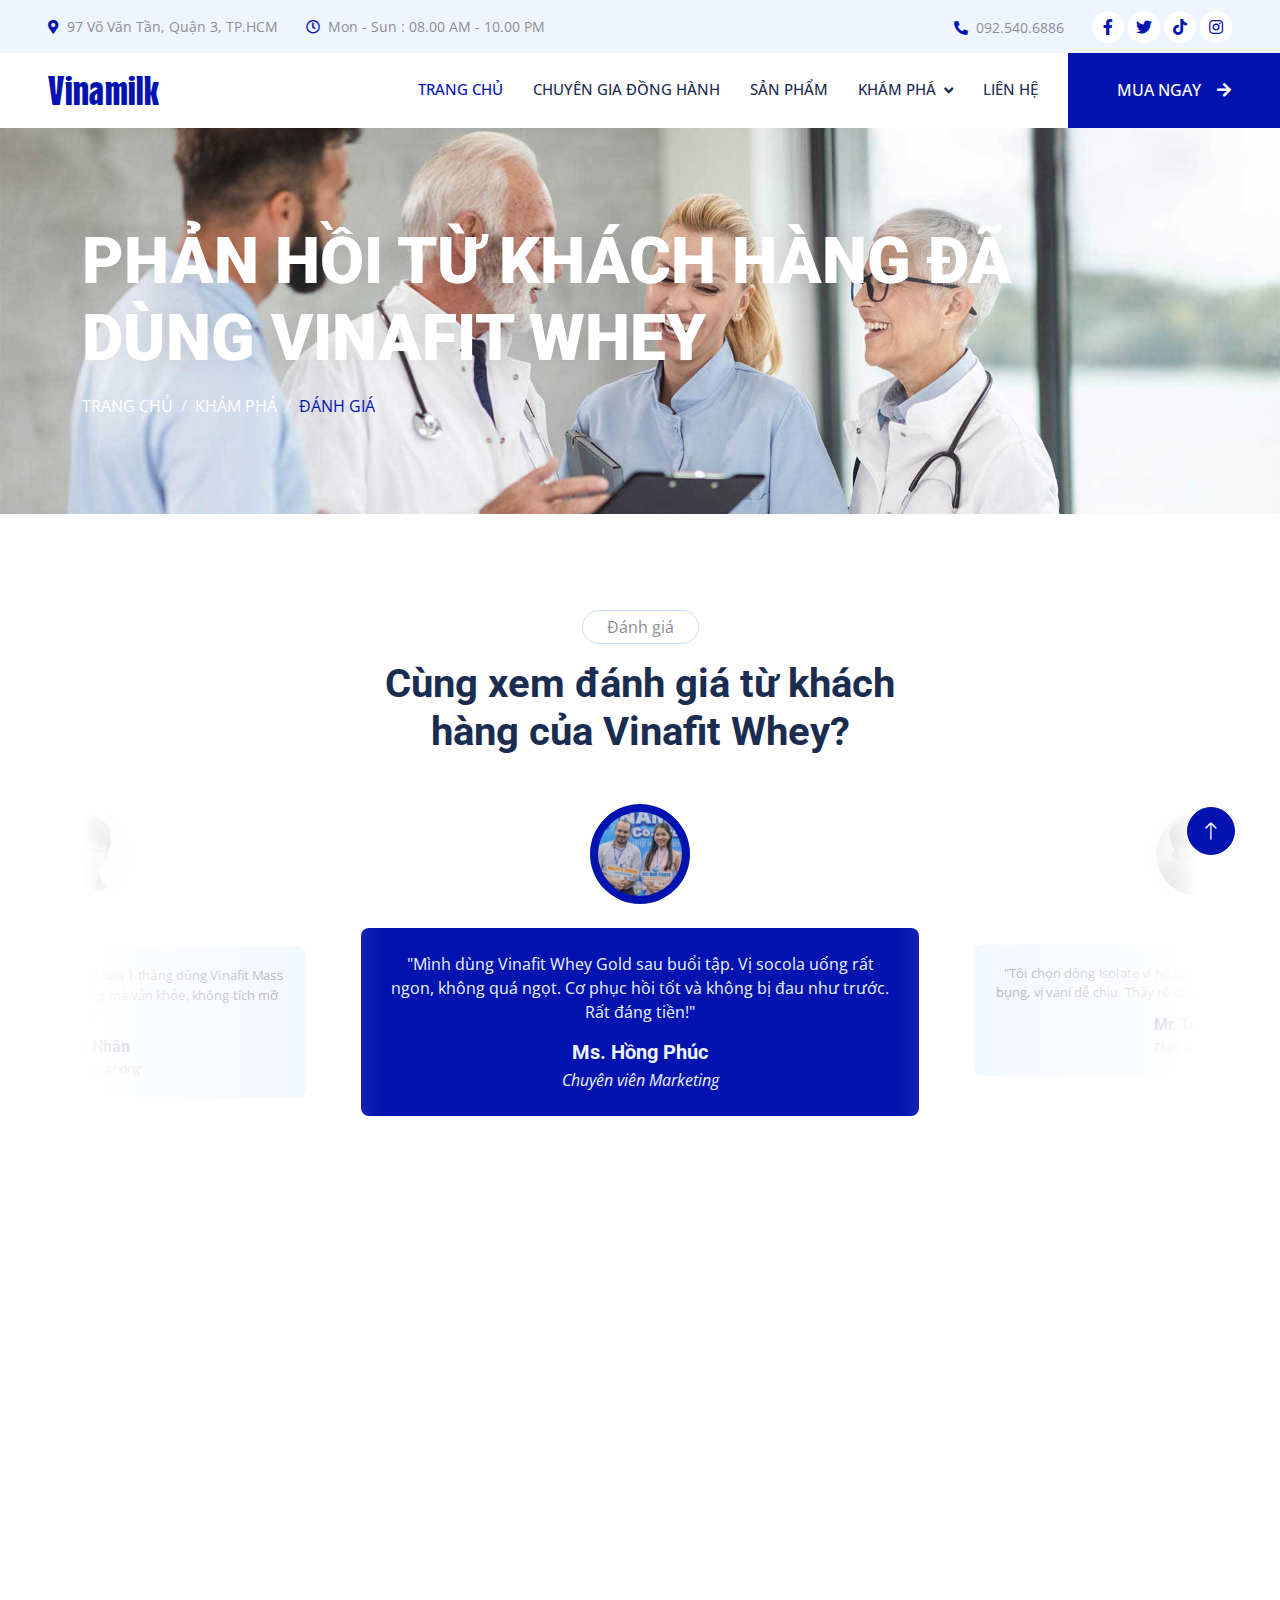
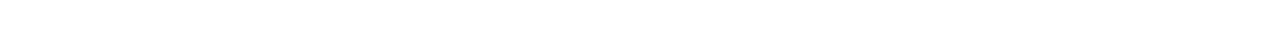
<file: testimonial.html>
<!DOCTYPE html>
<html lang="en">

<head>
    <meta charset="utf-8">
    <title>Vinamilk</title>
    <meta content="width=device-width, initial-scale=1.0" name="viewport">
    <meta content="" name="keywords">
    <meta content="" name="description">

    <!-- Favicon -->
    <link href="img/favicon.ico" rel="icon">
    <link href="https://cdnjs.cloudflare.com/ajax/libs/font-awesome/5.15.4/css/all.min.css" rel="stylesheet">

    <!-- Google Web Fonts -->
    <link rel="preconnect" href="https://fonts.googleapis.com">
    <link rel="preconnect" href="https://fonts.gstatic.com" crossorigin>
    <link href="https://fonts.googleapis.com/css2?family=Open+Sans:wght@400;500&family=Roboto:wght@500;700;900&display=swap" rel="stylesheet"> 

    <!-- Icon Font Stylesheet -->
    <link href="https://cdnjs.cloudflare.com/ajax/libs/font-awesome/5.10.0/css/all.min.css" rel="stylesheet">
    <link href="https://cdn.jsdelivr.net/npm/bootstrap-icons@1.4.1/font/bootstrap-icons.css" rel="stylesheet">

    <!-- Libraries Stylesheet -->
    <link href="lib/animate/animate.min.css" rel="stylesheet">
    <link href="lib/owlcarousel/assets/owl.carousel.min.css" rel="stylesheet">
    <link href="lib/tempusdominus/css/tempusdominus-bootstrap-4.min.css" rel="stylesheet" />

    <!-- Customized Bootstrap Stylesheet -->
    <link href="css/bootstrap.min.css" rel="stylesheet">

    <!-- Template Stylesheet -->
    <link href="css/style.css" rel="stylesheet">
</head>

<body>
    <!-- Spinner Start -->
    <div id="spinner" class="show bg-white position-fixed translate-middle w-100 vh-100 top-50 start-50 d-flex align-items-center justify-content-center">
        <div class="spinner-grow text-primary" style="width: 3rem; height: 3rem;" role="status">
            <span class="sr-only">Loading...</span>
        </div>
    </div>
    <!-- Spinner End -->


      <!-- Topbar Start -->
    <div class="container-fluid bg-light p-0 wow fadeIn" data-wow-delay="0.1s">
        <div class="row gx-0 d-none d-lg-flex">
            <div class="col-lg-7 px-5 text-start">
                <div class="h-100 d-inline-flex align-items-center py-3 me-4">
                    <small class="fa fa-map-marker-alt text-primary me-2"></small>
                    <small>97 Võ Văn Tần, Quận 3, TP.HCM</small>
                </div>
                <div class="h-100 d-inline-flex align-items-center py-3">
                    <small class="far fa-clock text-primary me-2"></small>
                    <small>Mon - Sun : 08.00 AM - 10.00 PM</small>
                </div>
            </div>
            <div class="col-lg-5 px-5 text-end">
                <div class="h-100 d-inline-flex align-items-center py-3 me-4">
                    <small class="fa fa-phone-alt text-primary me-2"></small>
                    <small>092.540.6886</small>
                </div>
                <div class="h-100 d-inline-flex align-items-center">
                    <a class="btn btn-sm-square rounded-circle bg-white text-primary me-1" href=""><i class="fab fa-facebook-f"></i></a>
                    <a class="btn btn-sm-square rounded-circle bg-white text-primary me-1" href=""><i class="fab fa-twitter"></i></a>
                    <a class="btn btn-sm-square rounded-circle bg-white text-primary me-1" href="#">
                        <i class="fab fa-tiktok"></i>
                      </a>

                    <a class="btn btn-sm-square rounded-circle bg-white text-primary me-0" href=""><i class="fab fa-instagram"></i></a>
                </div>
            </div>
        </div>
    </div>
    <!-- Topbar End -->



    <!-- Navbar Start -->
    <nav class="navbar navbar-expand-lg bg-white navbar-light sticky-top p-0 wow fadeIn" data-wow-delay="0.1s">
        <a href="index.html" class="navbar-brand d-flex align-items-center px-4 px-lg-5">
            <h1 class="m-0 text-primary logo-vinamilk"><i class=></i>Vinamilk</h1>
              
        </a>
        <button type="button" class="navbar-toggler me-4" data-bs-toggle="collapse" data-bs-target="#navbarCollapse">
            <span class="navbar-toggler-icon"></span>
        </button>
        <div class="collapse navbar-collapse" id="navbarCollapse">
            <div class="navbar-nav ms-auto p-4 p-lg-0">
                <a href="index.html" class="nav-item nav-link active">Trang chủ</a>
                <a href="about.html" class="nav-item nav-link">Chuyên gia đồng hành</a>
                <a href="service.html" class="nav-item nav-link">Sản phẩm</a>
                <div class="nav-item dropdown">
                    <a href="#" class="nav-link dropdown-toggle" data-bs-toggle="dropdown">Khám phá</a>
                    <div class="dropdown-menu rounded-0 rounded-bottom m-0">
                        <a href="feature.html" class="dropdown-item">THÀNH PHẦN & LỢI ÍCH</a>
                        <a href="appointment.html" class="dropdown-item">TƯ VẤN DINH DƯỠNG</a>
                        <a href="testimonial.html" class="dropdown-item">ĐÁNH GIÁ</a>
<a href="https://new.vinamilk.com.vn/store-list" class="dropdown-item" target="_blank">HỆ THỐNG CỬA HÀNG</a>


                        
                    </div>
                </div>
                <a href="contact.html" class="nav-item nav-link">Liên hệ</a>
            </div>
            <a href="" class="btn btn-primary rounded-0 py-4 px-lg-5 d-none d-lg-block">MUA NGAY<i class="fa fa-arrow-right ms-3"></i></a>
        </div>
    </nav>
    <!-- Navbar End -->


    <!-- Page Header Start -->
    <div class="container-fluid page-header py-5 mb-5 wow fadeIn" data-wow-delay="0.1s">
        <div class="container py-5">
            <h1 class="display-3 text-white mb-3 animated slideInDown">PHẢN HỒI TỪ KHÁCH HÀNG ĐÃ DÙNG VINAFIT WHEY</h1>
            <nav aria-label="breadcrumb animated slideInDown">
                <ol class="breadcrumb text-uppercase mb-0">
                    <li class="breadcrumb-item"><a class="text-white" href="#">Trang chủ</a></li>
                    <li class="breadcrumb-item"><a class="text-white" href="#">Khám phá</a></li>
                    <li class="breadcrumb-item text-primary active" aria-current="page">Đánh giá</li>
                </ol>
            </nav>
        </div>
    </div>
    <!-- Page Header End -->


   <!-- Testimonial Start -->
<div class="container-xxl py-5">
    <div class="container">
        <div class="text-center mx-auto mb-5 wow fadeInUp" data-wow-delay="0.1s" style="max-width: 600px;">
            <p class="d-inline-block border rounded-pill py-1 px-4">Đánh giá</p>
            <h1>Cùng xem đánh giá từ khách hàng của Vinafit Whey?</h1>
        </div>
        <div class="owl-carousel testimonial-carousel wow fadeInUp" data-wow-delay="0.1s">
            <div class="testimonial-item text-center">
                <img class="img-fluid bg-light rounded-circle p-2 mx-auto mb-4" src="img/avt1.png" style="width: 100px; height: 100px;">
                <div class="testimonial-text rounded text-center p-4">
                    <p>"Mình dùng Vinafit Whey Gold sau buổi tập. Vị socola uống rất ngon, không quá ngọt. Cơ phục hồi tốt và không bị đau như trước. Rất đáng tiền!"</p>
                    <h5 class="mb-1">Ms. Hồng Phúc</h5>
                    <span class="fst-italic">Chuyên viên Marketing</span>
                </div>
            </div>
            <div class="testimonial-item text-center">
                <img class="img-fluid bg-light rounded-circle p-2 mx-auto mb-4" src="img/avt2.png" style="width: 100px; height: 100px;">
                <div class="testimonial-text rounded text-center p-4">
                    <p>"Tôi chọn dòng Isolate vì hệ tiêu hóa khá yếu. Uống không bị đầy bụng, vị vani dễ chịu. Thấy rõ cơ lên đều hơn so với hồi chưa dùng."</p>
                    <h5 class="mb-1">Mr. Tuấn Bùi</h5>
                    <span class="fst-italic">Thiết kế nội thất</span>
                </div>
            </div>
            <div class="testimonial-item text-center">
                <img class="img-fluid bg-light rounded-circle p-2 mx-auto mb-4" src="img/avt3.png" style="width: 100px; height: 100px;">
                <div class="testimonial-text rounded text-center p-4">
                    <p>"Mình thuộc tạng người khó lên cân. Sau 1 tháng dùng Vinafit Mass đều đặn, mình đã tăng được gần 3kg mà vẫn khỏe, không tích mỡ thừa."</p>
                    <h5 class="mb-1">Mr. Thế Nhân</h5>
                    <span class="fst-italic">Nhân viên văn phòng</span>
                </div>
            </div>
        </div>
    </div>
</div>
<!-- Testimonial End -->

        

      <!-- Footer Start -->
      <div class="container-fluid bg-dark text-light footer mt-5 pt-5 wow fadeIn" data-wow-delay="0.1s">
        <div class="container py-5">
            <div class="row g-5">
    
                <!-- Cột 1: Thông tin liên hệ -->
                <div class="col-lg-3 col-md-6">
                    <h5 class="text-light mb-4">Thông tin liên hệ</h5>
                    <p class="mb-2"><i class="fa fa-map-marker-alt me-3"></i>97 Võ Văn Tần, Quận 3, TP.HCM</p>
                    <p class="mb-2"><i class="fa fa-phone-alt me-3"></i>092.540.6886</p>
                    <p class="mb-2"><i class="fa fa-envelope me-3"></i>support@vinafitwhey.vn</p>
                    <div class="d-flex pt-2">
                        <a class="btn btn-outline-light btn-social rounded-circle" href="#"><i class="fab fa-facebook-f"></i></a>
                        <a class="btn btn-outline-light btn-social rounded-circle" href="#"><i class="fab fa-instagram"></i></a>
                        <a class="btn btn-outline-light btn-social rounded-circle" href="#"><i class="fab fa-tiktok"></i></a>
                        <a class="btn btn-outline-light btn-social rounded-circle" href="#"><i class="fab fa-youtube"></i></a>
                    </div>
                </div>
    
                <!-- Cột 2: Sản phẩm -->
                <div class="col-lg-3 col-md-6">
                    <h5 class="text-light mb-4">Sản phẩm</h5>
                    <a class="btn btn-link" href="#">Whey Vị Socola</a>
                    <a class="btn btn-link" href="#">Whey Vị Dâu</a>
                    <a class="btn btn-link" href="#">Whey Vị Cà Phê</a>
                    <a class="btn btn-link" href="#">Whey Isolate</a>
                    <a class="btn btn-link" href="#">Protein Dạng Uống</a>
                </div>
    
                <!-- Cột 3: Hỗ trợ -->
                <div class="col-lg-3 col-md-6">
                    <h5 class="text-light mb-4">Hỗ trợ</h5>
                    <a class="btn btn-link" href="#">Về chúng tôi</a>
                    <a class="btn btn-link" href="#">Chính sách giao hàng</a>
                    <a class="btn btn-link" href="#">Chính sách đổi trả</a>
                    <a class="btn btn-link" href="#">Câu hỏi thường gặp</a>
                    <a class="btn btn-link" href="#">Liên hệ</a>
                </div>
    
                <!-- Cột 4: Đăng ký nhận thông tin -->
                <div class="col-lg-3 col-md-6">
                    <h5 class="text-light mb-4">Nhận thông tin ưu đãi</h5>
                    <p>Đăng ký để nhận khuyến mãi độc quyền, thông tin sản phẩm và mẹo dinh dưỡng mỗi tuần từ Vinafit.</p>
                    <div class="position-relative mx-auto" style="max-width: 400px;">
                        <input class="form-control border-0 w-100 py-3 ps-4 pe-5" type="text" placeholder="Nhập email của bạn">
                        <button type="button" class="btn btn-primary py-2 position-absolute top-0 end-0 mt-2 me-2">Đăng ký</button>
                    </div>
                </div>
    
            </div>
        </div>
    
        <!-- Bản quyền -->
        <div class="container">
            <div class="copyright">
                <div class="row">
                    <div class="col-md-6 text-center text-md-start mb-3 mb-md-0">
                        &copy; <a class="border-bottom" href="#">Vinafit Whey</a> – Sản phẩm của Vinamilk. Đã đăng ký bản quyền.
                    </div>
                    <div class="col-md-6 text-center text-md-end">
                        Thiết kế bởi <a class="border-bottom" href="https://zzyakenzz.github.io/">Le Tan Thinh</a>
                    </div>
                </div>
            </div>
        </div>
    </div>
    <!-- Footer End -->


    <!-- Back to Top -->
    <a href="#" class="btn btn-lg btn-primary btn-lg-square rounded-circle back-to-top"><i class="bi bi-arrow-up"></i></a>


    <!-- JavaScript Libraries -->
    <script src="https://code.jquery.com/jquery-3.4.1.min.js"></script>
    <script src="https://cdn.jsdelivr.net/npm/bootstrap@5.0.0/dist/js/bootstrap.bundle.min.js"></script>
    <script src="lib/wow/wow.min.js"></script>
    <script src="lib/easing/easing.min.js"></script>
    <script src="lib/waypoints/waypoints.min.js"></script>
    <script src="lib/counterup/counterup.min.js"></script>
    <script src="lib/owlcarousel/owl.carousel.min.js"></script>
    <script src="lib/tempusdominus/js/moment.min.js"></script>
    <script src="lib/tempusdominus/js/moment-timezone.min.js"></script>
    <script src="lib/tempusdominus/js/tempusdominus-bootstrap-4.min.js"></script>

    <!-- Template Javascript -->
    <script src="js/main.js"></script>
</body>

</html>
</file>
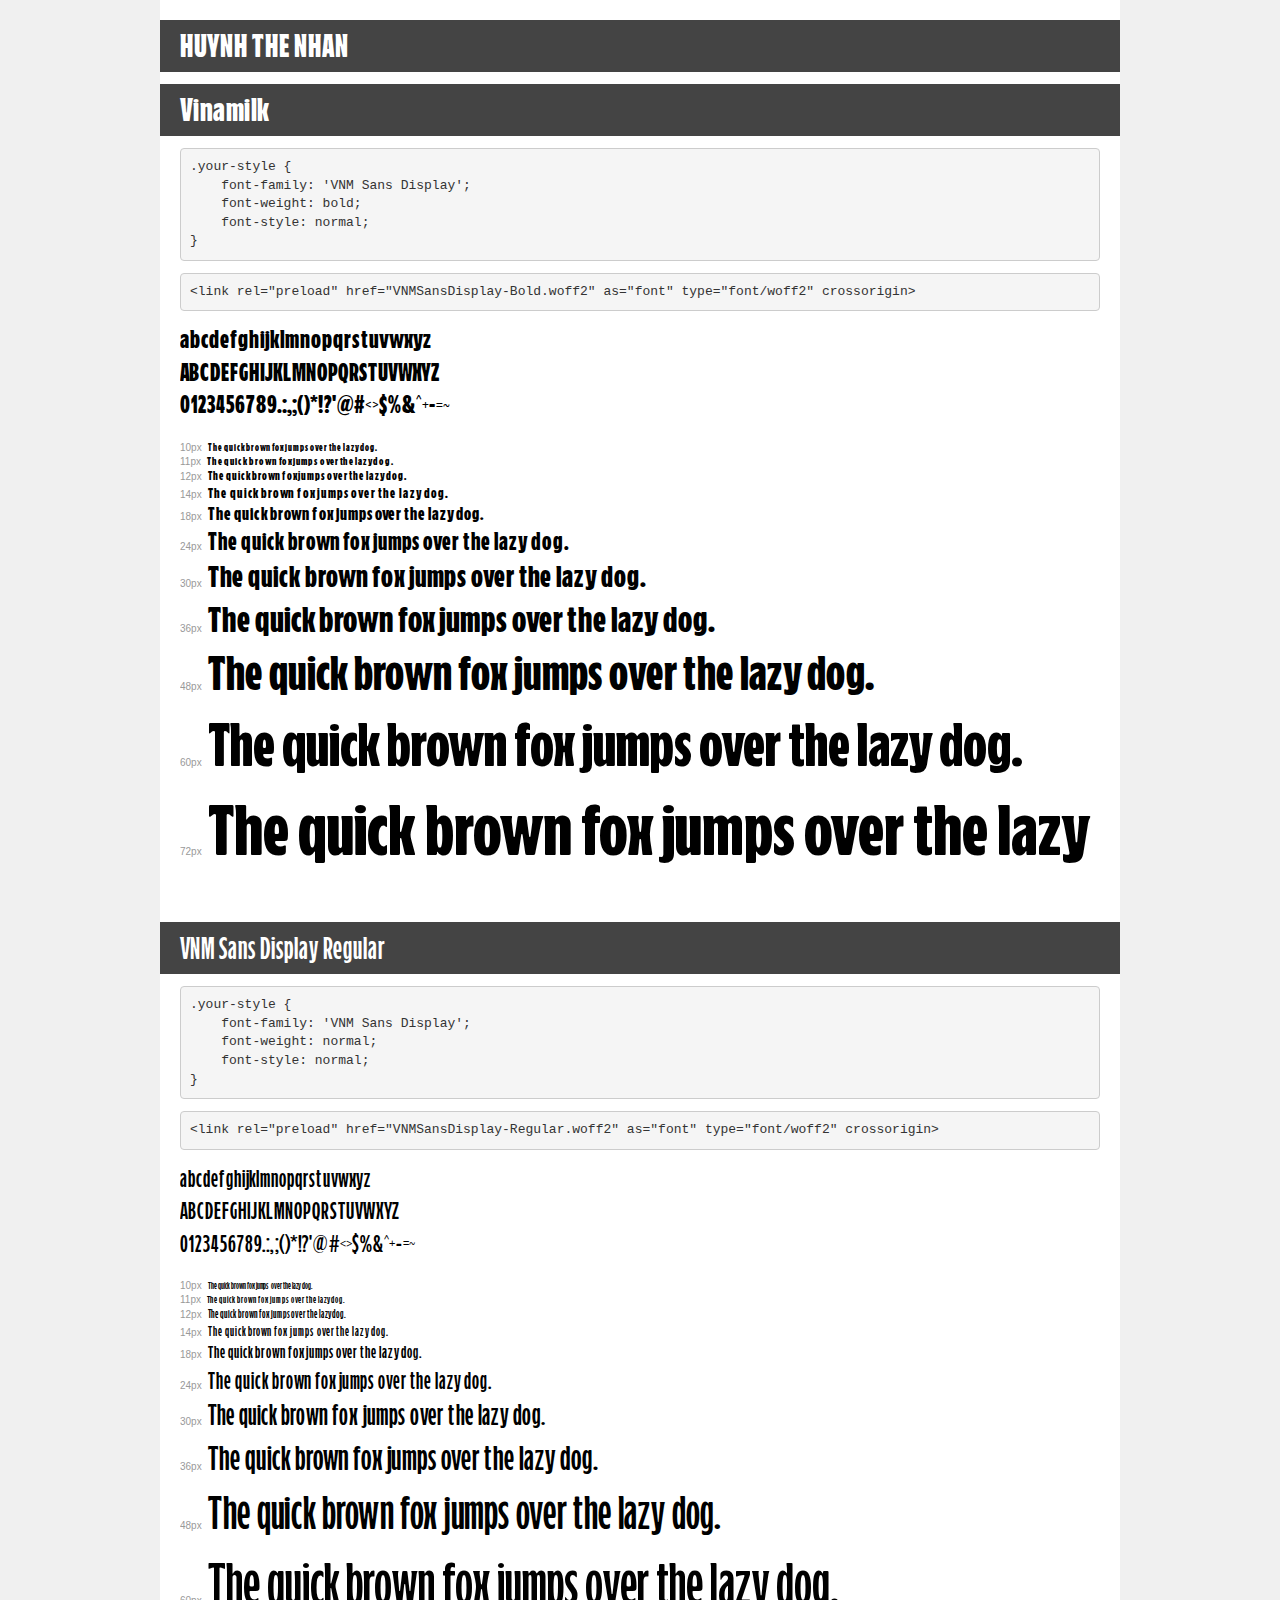
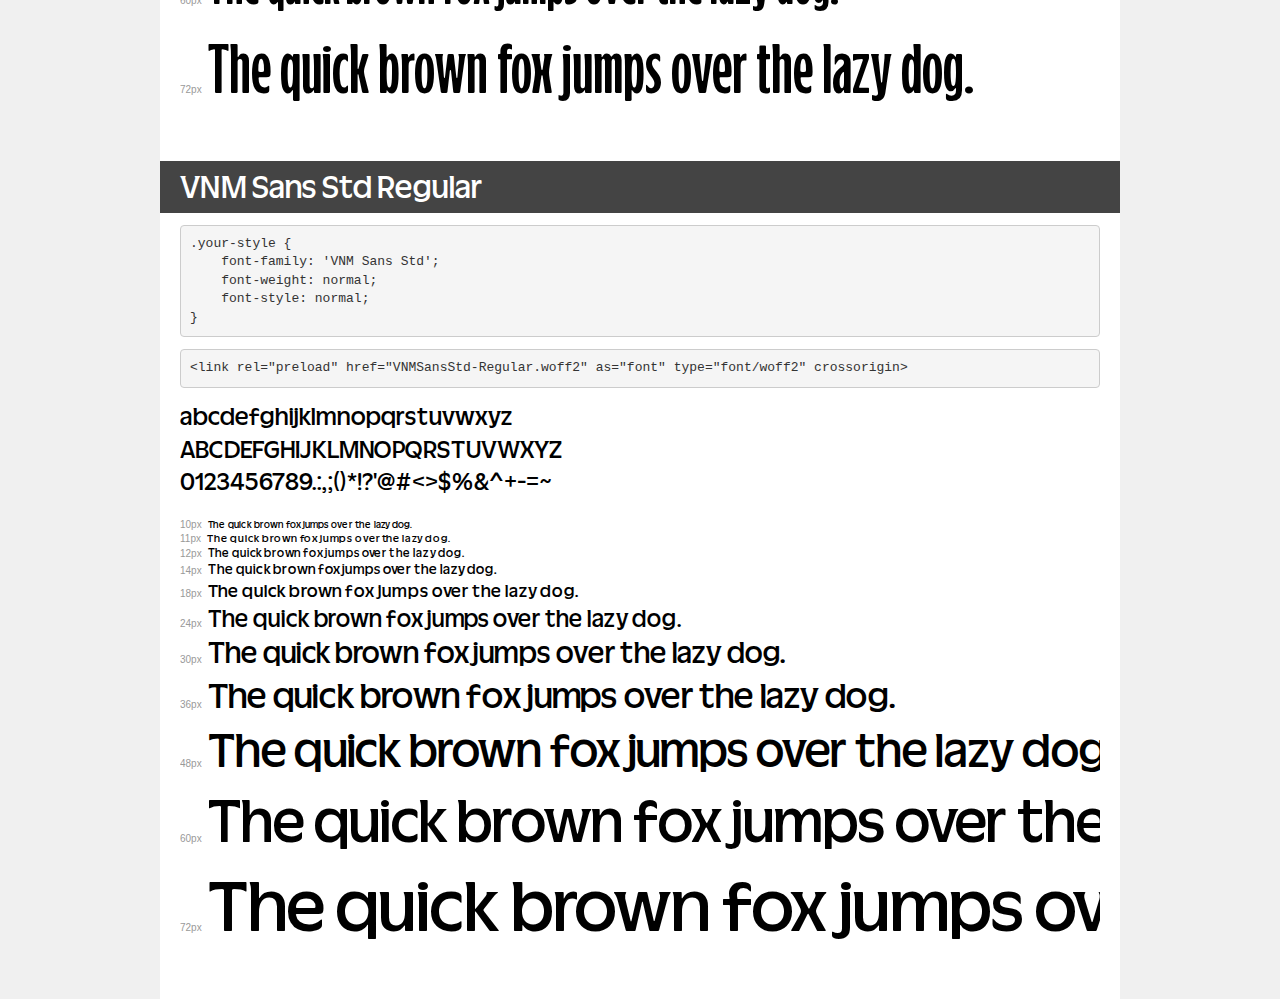
<file: lib/fonts/demo.html>
<!DOCTYPE html>
<html lang="en">
<head>
    <meta charset="utf-8">
    <meta http-equiv="X-UA-Compatible" content="IE=edge">
    <meta name="viewport" content="width=device-width, initial-scale=1">
    <meta name="robots" content="noindex, noarchive">
    <meta name="format-detection" content="telephone=no">
    <title>Transfonter demo</title>
    <link href="stylesheet.css" rel="stylesheet">
    <style>
        /*
        http://meyerweb.com/eric/tools/css/reset/
        v2.0 | 20110126
        License: none (public domain)
        */
        html, body, div, span, applet, object, iframe,
        h1, h2, h3, h4, h5, h6, p, blockquote, pre,
        a, abbr, acronym, address, big, cite, code,
        del, dfn, em, img, ins, kbd, q, s, samp,
        small, strike, strong, sub, sup, tt, var,
        b, u, i, center,
        dl, dt, dd, ol, ul, li,
        fieldset, form, label, legend,
        table, caption, tbody, tfoot, thead, tr, th, td,
        article, aside, canvas, details, embed,
        figure, figcaption, footer, header, hgroup,
        menu, nav, output, ruby, section, summary,
        time, mark, audio, video {
            margin: 0;
            padding: 0;
            border: 0;
            font-size: 100%;
            font: inherit;
            vertical-align: baseline;
        }
        /* HTML5 display-role reset for older browsers */
        article, aside, details, figcaption, figure,
        footer, header, hgroup, menu, nav, section {
            display: block;
        }
        body {
            line-height: 1;
        }
        ol, ul {
            list-style: none;
        }
        blockquote, q {
            quotes: none;
        }
        blockquote:before, blockquote:after,
        q:before, q:after {
            content: '';
            content: none;
        }
        table {
            border-collapse: collapse;
            border-spacing: 0;
        }
        /* demo styles */
        body {
            background: #f0f0f0;
            color: #000;
        }
        .page {
            background: #fff;
            width: 920px;
            margin: 0 auto;
            padding: 20px 20px 0 20px;
            overflow: hidden;
        }
        .font-container {
            overflow-x: auto;
            overflow-y: hidden;
            margin-bottom: 40px;
            line-height: 1.3;
            white-space: nowrap;
            padding-bottom: 5px;
        }
        h1 {
            position: relative;
            background: #444;
            font-size: 32px;
            color: #fff;
            padding: 10px 20px;
            margin: 0 -20px 12px -20px;
        }
        .letters {
            font-size: 25px;
            margin-bottom: 20px;
        }
        .s10:before {
            content: '10px';
        }
        .s11:before {
            content: '11px';
        }
        .s12:before {
            content: '12px';
        }
        .s14:before {
            content: '14px';
        }
        .s18:before {
            content: '18px';
        }
        .s24:before {
            content: '24px';
        }
        .s30:before {
            content: '30px';
        }
        .s36:before {
            content: '36px';
        }
        .s48:before {
            content: '48px';
        }
        .s60:before {
            content: '60px';
        }
        .s72:before {
            content: '72px';
        }
        .s10:before, .s11:before, .s12:before, .s14:before,
        .s18:before, .s24:before, .s30:before, .s36:before,
        .s48:before, .s60:before, .s72:before {
            font-family: Arial, sans-serif;
            font-size: 10px;
            font-weight: normal;
            font-style: normal;
            color: #999;
            padding-right: 6px;
        }
        pre {
            display: block;
            padding: 9px;
            margin: 0 0 12px;
            font-family: Monaco, Menlo, Consolas, "Courier New", monospace;
            font-size: 13px;
            line-height: 1.428571429;
            color: #333;
            font-weight: normal;
            font-style: normal;
            background-color: #f5f5f5;
            border: 1px solid #ccc;
            overflow-x: auto;
            border-radius: 4px;
        }
        /* responsive */
        @media (max-width: 959px) {
            .page {
                width: auto;
                margin: 0;
            }
        }
    </style>
</head>
<body>
<div class="page">
    <div class="demo">
        <h1 style="font-family: 'VNM Sans Display'; font-weight: bold; font-style: normal;">HUYNH THE NHAN</h1>
        <h1 style="font-family: 'VNM Sans Display'; font-weight: bold; font-style: normal;">Vinamilk</h1>
        <pre title="Usage">.your-style {
    font-family: 'VNM Sans Display';
    font-weight: bold;
    font-style: normal;
}</pre>
        <pre title="Preload (optional)">
&lt;link rel=&quot;preload&quot; href=&quot;VNMSansDisplay-Bold.woff2&quot; as=&quot;font&quot; type=&quot;font/woff2&quot; crossorigin&gt;</pre>
        <div class="font-container" style="font-family: 'VNM Sans Display'; font-weight: bold; font-style: normal;">
            <p class="letters">
                abcdefghijklmnopqrstuvwxyz<br>
ABCDEFGHIJKLMNOPQRSTUVWXYZ<br>
                0123456789.:,;()*!?'@#&lt;&gt;$%&^+-=~
            </p>
            <p class="s10" style="font-size: 10px;">The quick brown fox jumps over the lazy dog.</p>
            <p class="s11" style="font-size: 11px;">The quick brown fox jumps over the lazy dog.</p>
            <p class="s12" style="font-size: 12px;">The quick brown fox jumps over the lazy dog.</p>
            <p class="s14" style="font-size: 14px;">The quick brown fox jumps over the lazy dog.</p>
            <p class="s18" style="font-size: 18px;">The quick brown fox jumps over the lazy dog.</p>
            <p class="s24" style="font-size: 24px;">The quick brown fox jumps over the lazy dog.</p>
            <p class="s30" style="font-size: 30px;">The quick brown fox jumps over the lazy dog.</p>
            <p class="s36" style="font-size: 36px;">The quick brown fox jumps over the lazy dog.</p>
            <p class="s48" style="font-size: 48px;">The quick brown fox jumps over the lazy dog.</p>
            <p class="s60" style="font-size: 60px;">The quick brown fox jumps over the lazy dog.</p>
            <p class="s72" style="font-size: 72px;">The quick brown fox jumps over the lazy dog.</p>
        </div>
    </div>

    <div class="demo">
        <h1 style="font-family: 'VNM Sans Display'; font-weight: normal; font-style: normal;">VNM Sans Display Regular</h1>
        <pre title="Usage">.your-style {
    font-family: 'VNM Sans Display';
    font-weight: normal;
    font-style: normal;
}</pre>
        <pre title="Preload (optional)">
&lt;link rel=&quot;preload&quot; href=&quot;VNMSansDisplay-Regular.woff2&quot; as=&quot;font&quot; type=&quot;font/woff2&quot; crossorigin&gt;</pre>
        <div class="font-container" style="font-family: 'VNM Sans Display'; font-weight: normal; font-style: normal;">
            <p class="letters">
                abcdefghijklmnopqrstuvwxyz<br>
ABCDEFGHIJKLMNOPQRSTUVWXYZ<br>
                0123456789.:,;()*!?'@#&lt;&gt;$%&^+-=~
            </p>
            <p class="s10" style="font-size: 10px;">The quick brown fox jumps over the lazy dog.</p>
            <p class="s11" style="font-size: 11px;">The quick brown fox jumps over the lazy dog.</p>
            <p class="s12" style="font-size: 12px;">The quick brown fox jumps over the lazy dog.</p>
            <p class="s14" style="font-size: 14px;">The quick brown fox jumps over the lazy dog.</p>
            <p class="s18" style="font-size: 18px;">The quick brown fox jumps over the lazy dog.</p>
            <p class="s24" style="font-size: 24px;">The quick brown fox jumps over the lazy dog.</p>
            <p class="s30" style="font-size: 30px;">The quick brown fox jumps over the lazy dog.</p>
            <p class="s36" style="font-size: 36px;">The quick brown fox jumps over the lazy dog.</p>
            <p class="s48" style="font-size: 48px;">The quick brown fox jumps over the lazy dog.</p>
            <p class="s60" style="font-size: 60px;">The quick brown fox jumps over the lazy dog.</p>
            <p class="s72" style="font-size: 72px;">The quick brown fox jumps over the lazy dog.</p>
        </div>
    </div>

    <div class="demo">
        <h1 style="font-family: 'VNM Sans Std'; font-weight: normal; font-style: normal;">VNM Sans Std Regular</h1>
        <pre title="Usage">.your-style {
    font-family: 'VNM Sans Std';
    font-weight: normal;
    font-style: normal;
}</pre>
        <pre title="Preload (optional)">
&lt;link rel=&quot;preload&quot; href=&quot;VNMSansStd-Regular.woff2&quot; as=&quot;font&quot; type=&quot;font/woff2&quot; crossorigin&gt;</pre>
        <div class="font-container" style="font-family: 'VNM Sans Std'; font-weight: normal; font-style: normal;">
            <p class="letters">
                abcdefghijklmnopqrstuvwxyz<br>
ABCDEFGHIJKLMNOPQRSTUVWXYZ<br>
                0123456789.:,;()*!?'@#&lt;&gt;$%&^+-=~
            </p>
            <p class="s10" style="font-size: 10px;">The quick brown fox jumps over the lazy dog.</p>
            <p class="s11" style="font-size: 11px;">The quick brown fox jumps over the lazy dog.</p>
            <p class="s12" style="font-size: 12px;">The quick brown fox jumps over the lazy dog.</p>
            <p class="s14" style="font-size: 14px;">The quick brown fox jumps over the lazy dog.</p>
            <p class="s18" style="font-size: 18px;">The quick brown fox jumps over the lazy dog.</p>
            <p class="s24" style="font-size: 24px;">The quick brown fox jumps over the lazy dog.</p>
            <p class="s30" style="font-size: 30px;">The quick brown fox jumps over the lazy dog.</p>
            <p class="s36" style="font-size: 36px;">The quick brown fox jumps over the lazy dog.</p>
            <p class="s48" style="font-size: 48px;">The quick brown fox jumps over the lazy dog.</p>
            <p class="s60" style="font-size: 60px;">The quick brown fox jumps over the lazy dog.</p>
            <p class="s72" style="font-size: 72px;">The quick brown fox jumps over the lazy dog.</p>
        </div>
    </div>

</div>
</body>
</html>
</file>
<file: css/style.css>
/********** Template CSS **********/
:root {
    --primary: #0313b0;
    --light: #EFF5FF;
    --dark: #1B2C51;
}
@font-face {
    font-family: 'VNM Sans Display';
    src: url('VNMSansDisplay-Bold.woff') format('woff2'),
        url('VNMSansDisplay-Bold.woff') format('woff');
    font-weight: bold;
    font-style: normal;
    font-display: swap;
}

/* @font-face {
    font-family: 'VNM Sans Display regular';
    src: url('VNMSansDisplay-Regular.woff2') format('woff2'),
        url('VNMSansDisplay-Regular.woff') format('woff');
    font-weight: normal;
    font-style: normal;
    font-display: swap;
}

@font-face {
    font-family: 'VNM Sans Std';
    src: url('VNMSansStd-Regular.woff2') format('woff2'),
        url('VNMSansStd-Regular.woff') format('woff');
    font-weight: normal;
    font-style: normal;
    font-display: swap;
} */



.logo-vinamilk {
    font-family: 'VNM Sans Display', sans-serif;
}

.fw-medium {
    font-weight: 500 !important;
}

.fw-bold {
    font-weight: 700 !important;
}

.fw-black {
    font-weight: 900 !important;
}

.back-to-top {
    position: fixed;
    display: none;
    right: 45px;
    bottom: 45px;
    z-index: 99;
}


/*** Spinner ***/
#spinner {
    opacity: 0;
    visibility: hidden;
    transition: opacity .5s ease-out, visibility 0s linear .5s;
    z-index: 99999;
}

#spinner.show {
    transition: opacity .5s ease-out, visibility 0s linear 0s;
    visibility: visible;
    opacity: 1;
}


/*** Button ***/
.btn {
    font-weight: 500;
    transition: .5s;
}

.btn.btn-primary,
.btn.btn-secondary {
    color: #FFFFFF;
}

.btn-square {
    width: 38px;
    height: 38px;
}

.btn-sm-square {
    width: 32px;
    height: 32px;
}

.btn-lg-square {
    width: 48px;
    height: 48px;
}

.btn-square,
.btn-sm-square,
.btn-lg-square {
    padding: 0;
    display: flex;
    align-items: center;
    justify-content: center;
    font-weight: normal;
}


/*** Navbar ***/
.navbar .dropdown-toggle::after {
    border: none;
    content: "\f107";
    font-family: "Font Awesome 5 Free";
    font-weight: 900;
    vertical-align: middle;
    margin-left: 8px;
}

.navbar .navbar-nav .nav-link {
    margin-right: 30px;
    padding: 25px 0;
    color: #FFFFFF;
    font-size: 15px;
    font-weight: 500;
    text-transform: uppercase;
    outline: none;
}

.navbar .navbar-nav .nav-link:hover,
.navbar .navbar-nav .nav-link.active {
    color: var(--primary);
}

@media (max-width: 991.98px) {
    .navbar .navbar-nav .nav-link  {
        margin-right: 0;
        padding: 10px 0;
    }

    .navbar .navbar-nav {
        border-top: 1px solid #EEEEEE;
    }
}

.navbar .navbar-brand,
.navbar a.btn {
    height: 75px;
}

.navbar .navbar-nav .nav-link {
    color: var(--dark);
    font-weight: 500;
}

.navbar.sticky-top {
    top: -100px;
    transition: .5s;
}

@media (min-width: 992px) {
    .navbar .nav-item .dropdown-menu {
        display: block;
        border: none;
        margin-top: 0;
        top: 150%;
        opacity: 0;
        visibility: hidden;
        transition: .5s;
    }

    .navbar .nav-item:hover .dropdown-menu {
        top: 100%;
        visibility: visible;
        transition: .5s;
        opacity: 1;
    }
}


/*** Header ***/
.header-carousel .owl-carousel-text {
    position: absolute;
    width: 100%;
    height: 100%;
    padding: 3rem;
    top: 0;
    left: 0;
    display: flex;
    align-items: center;
    justify-content: center;
    text-shadow: 0 0 30px rgba(0, 0, 0, .1);
}

.header-carousel .owl-nav {
    position: absolute;
    width: 200px;
    height: 45px;
    bottom: 30px;
    left: 50%;
    transform: translateX(-50%);
    display: flex;
    justify-content: space-between;
}

.header-carousel .owl-nav .owl-prev,
.header-carousel .owl-nav .owl-next {
    width: 45px;
    height: 45px;
    display: flex;
    align-items: center;
    justify-content: center;
    color: #FFFFFF;
    background: transparent;
    border: 1px solid #FFFFFF;
    border-radius: 45px;
    font-size: 22px;
    transition: .5s;
}

.header-carousel .owl-nav .owl-prev:hover,
.header-carousel .owl-nav .owl-next:hover {
    background: var(--primary);
    border-color: var(--primary);
}

.header-carousel .owl-dots {
    position: absolute;
    height: 45px;
    bottom: 30px;
    left: 50%;
    transform: translateX(-50%);
    display: flex;
    align-items: center;
    justify-content: center;
}

.header-carousel .owl-dot {
    position: relative;
    display: inline-block;
    margin: 0 5px;
    width: 15px;
    height: 15px;
    background: transparent;
    border: 1px solid #FFFFFF;
    border-radius: 15px;
    transition: .5s;
}

.header-carousel .owl-dot::after {
    position: absolute;
    content: "";
    width: 5px;
    height: 5px;
    top: 4px;
    left: 4px;
    background: #FFFFFF;
    border-radius: 5px;
}

.header-carousel .owl-dot.active {
    background: var(--primary);
    border-color: var(--primary);
}

.page-header {
    background: url(../img/header-page.jpg) top center no-repeat;
    background-size: cover;
    text-shadow: 0 0 30px rgba(0, 0, 0, .1);
}

.breadcrumb-item + .breadcrumb-item::before {
    color: var(--light);
}


/*** Service ***/
.service-item {
    transition: .5s;
}

.service-item:hover {
    margin-top: -10px;
    box-shadow: 0 .5rem 1.5rem rgba(0, 0, 0, .08);
}

.service-item .btn {
    width: 40px;
    height: 40px;
    display: inline-flex;
    align-items: center;
    background: #FFFFFF;
    border-radius: 40px;
    white-space: nowrap;
    overflow: hidden;
    transition: .5s;
}

.service-item:hover .btn {
    width: 140px;
}


/*** Feature ***/
@media (min-width: 992px) {
    .container.feature {
        max-width: 100% !important;
    }

    .feature-text  {
        padding-left: calc(((100% - 960px) / 2) + .75rem);
    }
}

@media (min-width: 1200px) {
    .feature-text  {
        padding-left: calc(((100% - 1140px) / 2) + .75rem);
    }
}

@media (min-width: 1400px) {
    .feature-text  {
        padding-left: calc(((100% - 1320px) / 2) + .75rem);
    }
}


/*** Team ***/
.team-item img {
    position: relative;
    top: 0;
    transition: .5s;
}

.team-item:hover img {
    top: -30px;
}

.team-item .team-text {
    position: relative;
    height: 100px;
    transition: .5s;
}

.team-item:hover .team-text {
    margin-top: -60px;
    height: 160px;
}

.team-item .team-text .team-social {
    opacity: 0;
    transition: .5s;
}

.team-item:hover .team-text .team-social {
    opacity: 1;
}

.team-item .team-social .btn {
    display: inline-flex;
    color: var(--primary);
    background: #FFFFFF;
    border-radius: 40px;
}

.team-item .team-social .btn:hover {
    color: #FFFFFF;
    background: var(--primary);
}


/*** Appointment ***/
.bootstrap-datetimepicker-widget.bottom {
    top: auto !important;
}

.bootstrap-datetimepicker-widget .table * {
    border-bottom-width: 0px;
}

.bootstrap-datetimepicker-widget .table th {
    font-weight: 500;
}

.bootstrap-datetimepicker-widget.dropdown-menu {
    padding: 10px;
    border-radius: 2px;
}

.bootstrap-datetimepicker-widget table td.active,
.bootstrap-datetimepicker-widget table td.active:hover {
    background: var(--primary);
}

.bootstrap-datetimepicker-widget table td.today::before {
    border-bottom-color: var(--primary);
}


/*** Testimonial ***/
.testimonial-carousel::before {
    position: absolute;
    content: "";
    top: 0;
    left: 0;
    height: 100%;
    width: 0;
    background: linear-gradient(to right, rgba(255, 255, 255, 1) 0%, rgba(255, 255, 255, 0) 100%);
    z-index: 1;
}

.testimonial-carousel::after {
    position: absolute;
    content: "";
    top: 0;
    right: 0;
    height: 100%;
    width: 0;
    background: linear-gradient(to left, rgba(255, 255, 255, 1) 0%, rgba(255, 255, 255, 0) 100%);
    z-index: 1;
}

@media (min-width: 768px) {
    .testimonial-carousel::before,
    .testimonial-carousel::after {
        width: 200px;
    }
}

@media (min-width: 992px) {
    .testimonial-carousel::before,
    .testimonial-carousel::after {
        width: 300px;
    }
}

.testimonial-carousel .owl-item .testimonial-text {
    background: var(--light);
    transform: scale(.8);
    transition: .5s;
}

.testimonial-carousel .owl-item.center .testimonial-text {
    background: var(--primary);
    transform: scale(1);
}

.testimonial-carousel .owl-item .testimonial-text *,
.testimonial-carousel .owl-item .testimonial-item img {
    transition: .5s;
}

.testimonial-carousel .owl-item.center .testimonial-text * {
    color: var(--light) !important;
}

.testimonial-carousel .owl-item.center .testimonial-item img {
    background: var(--primary) !important;
} 

.testimonial-carousel .owl-nav {
    position: absolute;
    width: 350px;
    top: 15px;
    left: 50%;
    transform: translateX(-50%);
    display: flex;
    justify-content: space-between;
    opacity: 0;
    transition: .5s;
    z-index: 1;
}

.testimonial-carousel:hover .owl-nav {
    width: 300px;
    opacity: 1;
}

.testimonial-carousel .owl-nav .owl-prev,
.testimonial-carousel .owl-nav .owl-next {
    position: relative;
    color: var(--primary);
    font-size: 45px;
    transition: .5s;
}

.testimonial-carousel .owl-nav .owl-prev:hover,
.testimonial-carousel .owl-nav .owl-next:hover {
    color: var(--dark);
}


/*** Footer ***/
.footer .btn.btn-social {
    margin-right: 5px;
    width: 35px;
    height: 35px;
    display: flex;
    align-items: center;
    justify-content: center;
    color: var(--light);
    border: 1px solid #FFFFFF;
    transition: .3s;
}

.footer .btn.btn-social:hover {
    color: var(--primary);
}

.footer .btn.btn-link {
    display: block;
    margin-bottom: 5px;
    padding: 0;
    text-align: left;
    color: #FFFFFF;
    font-size: 15px;
    font-weight: normal;
    text-transform: capitalize;
    transition: .3s;
}

.footer .btn.btn-link::before {
    position: relative;
    content: "\f105";
    font-family: "Font Awesome 5 Free";
    font-weight: 900;
    margin-right: 10px;
}

.footer .btn.btn-link:hover {
    color: var(--primary);
    letter-spacing: 1px;
    box-shadow: none;
}

.footer .copyright {
    padding: 25px 0;
    font-size: 15px;
    border-top: 1px solid rgba(256, 256, 256, .1);
}

.footer .copyright a {
    color: var(--light);
}

.footer .copyright a:hover {
    color: var(--primary);
}
.service-item {
    position: relative;
    overflow: hidden;
}

/* Mô hình whey 3D phủ toàn bộ card */
.whey-3d-full {
    position: absolute;
    top: 0;
    left: 0;
    width: 100%;
    height: 100%;
    opacity: 0;
    pointer-events: none;
    z-index: 2;
    transition: all 0.5s ease;
    filter: drop-shadow(0 0 20px rgba(4, 99, 250, 0)); /* ban đầu chưa sáng */
}

/* Hover hiện lên và glow mạnh */
.service-item:hover .whey-3d-full {
    opacity: 1;
    pointer-events: auto;
    filter: drop-shadow(0 0 60px rgba(4, 99, 250, 0.7));
    transform: scale(1.05);
}
.text-brown {
    color: #6f4e37; /* Màu nâu cà phê */
  }
</file>
<file: lib/fonts/stylesheet.css>
@font-face {
    font-family: 'VNM Sans Display';
    src: url('VNMSansDisplay-Bold.woff2') format('woff2'),
        url('VNMSansDisplay-Bold.woff') format('woff');
    font-weight: bold;
    font-style: normal;
    font-display: swap;
}

@font-face {
    font-family: 'VNM Sans Display';
    src: url('VNMSansDisplay-Regular.woff2') format('woff2'),
        url('VNMSansDisplay-Regular.woff') format('woff');
    font-weight: normal;
    font-style: normal;
    font-display: swap;
}

@font-face {
    font-family: 'VNM Sans Std';
    src: url('VNMSansStd-Regular.woff2') format('woff2'),
        url('VNMSansStd-Regular.woff') format('woff');
    font-weight: normal;
    font-style: normal;
    font-display: swap;
}
</file>
